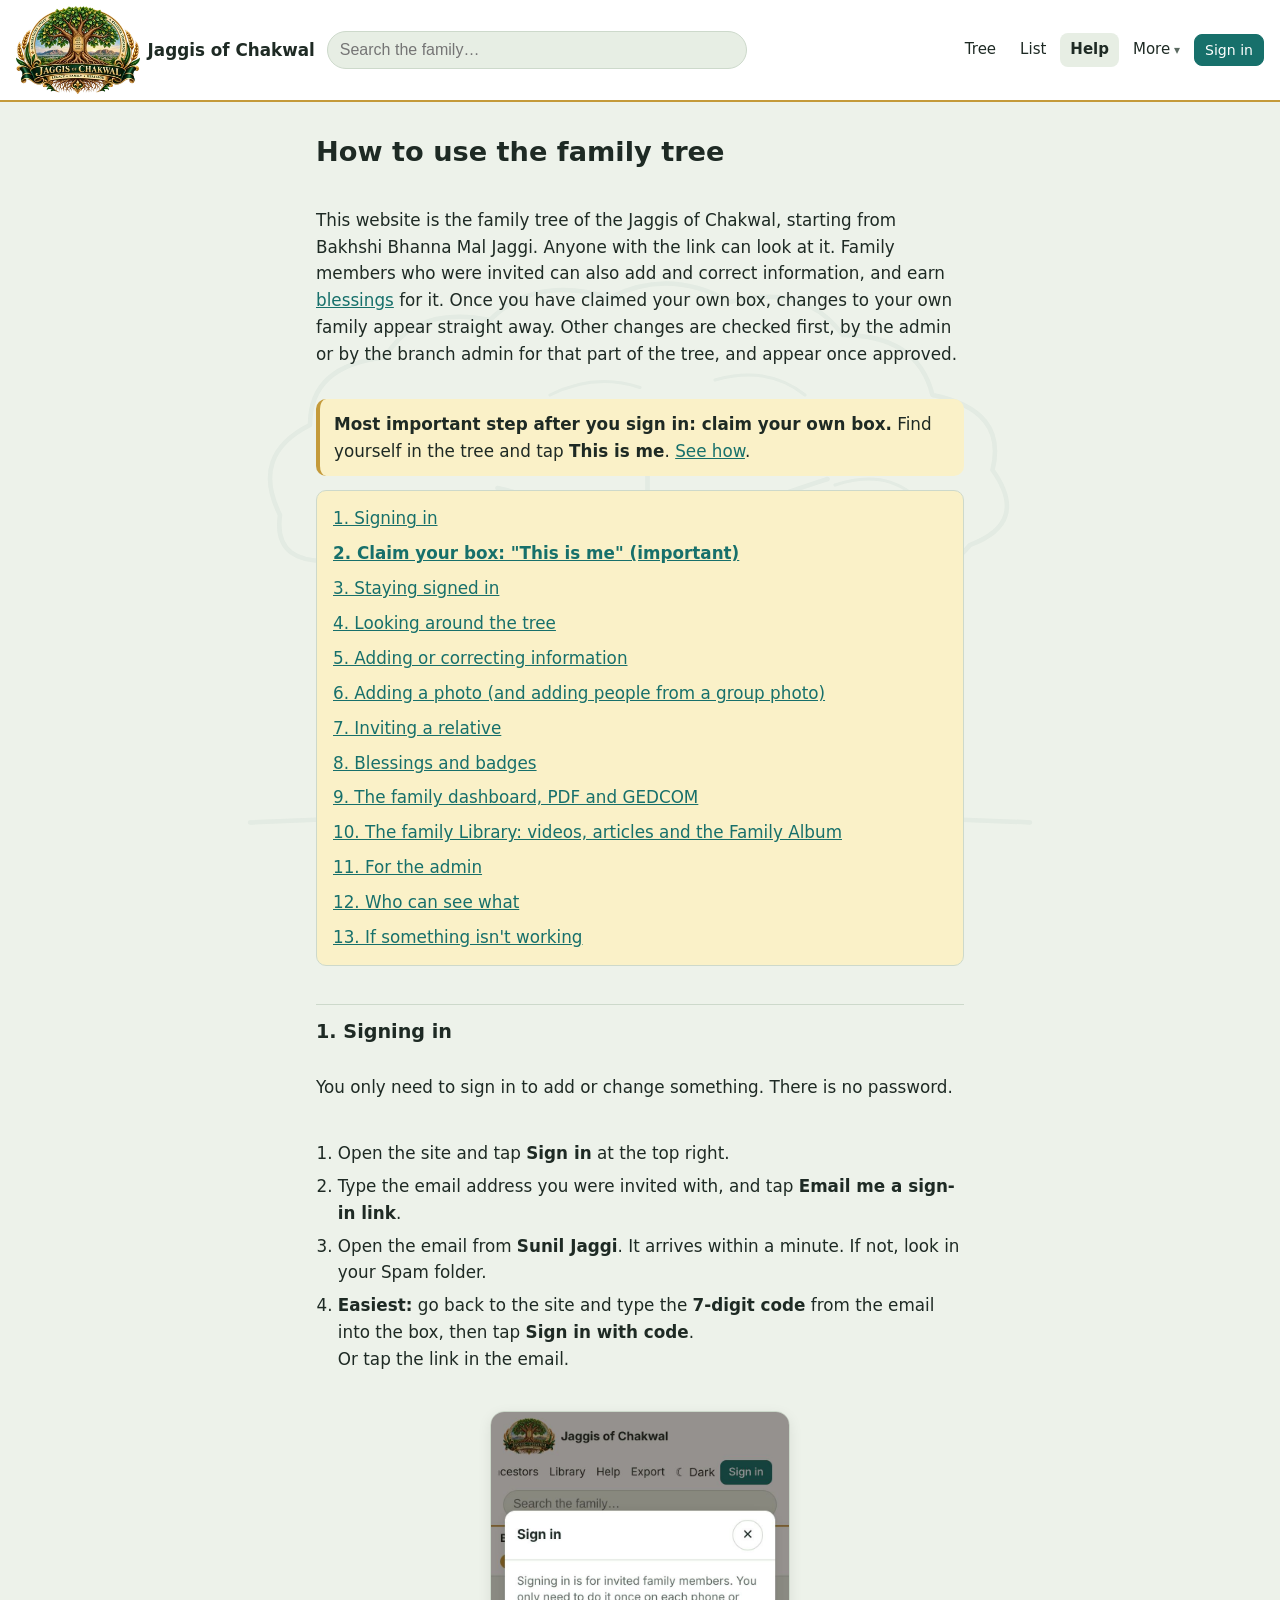
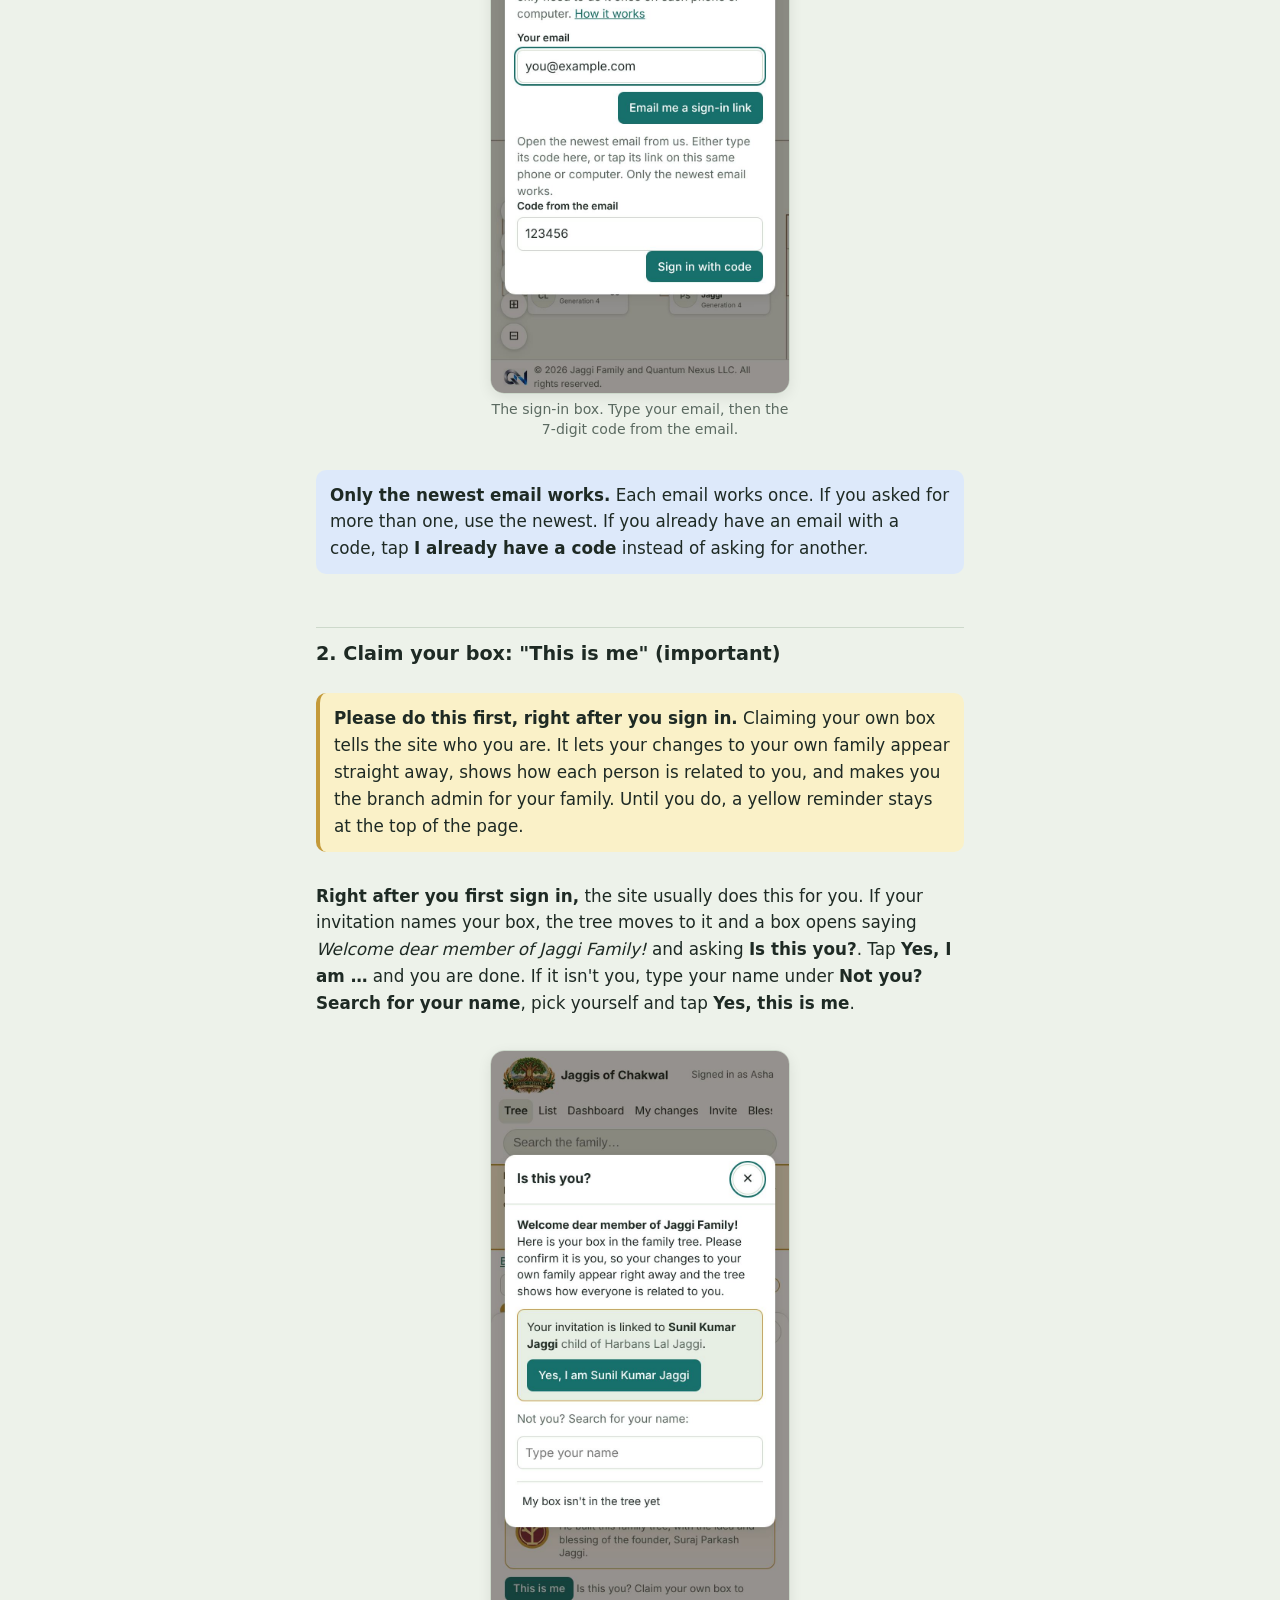
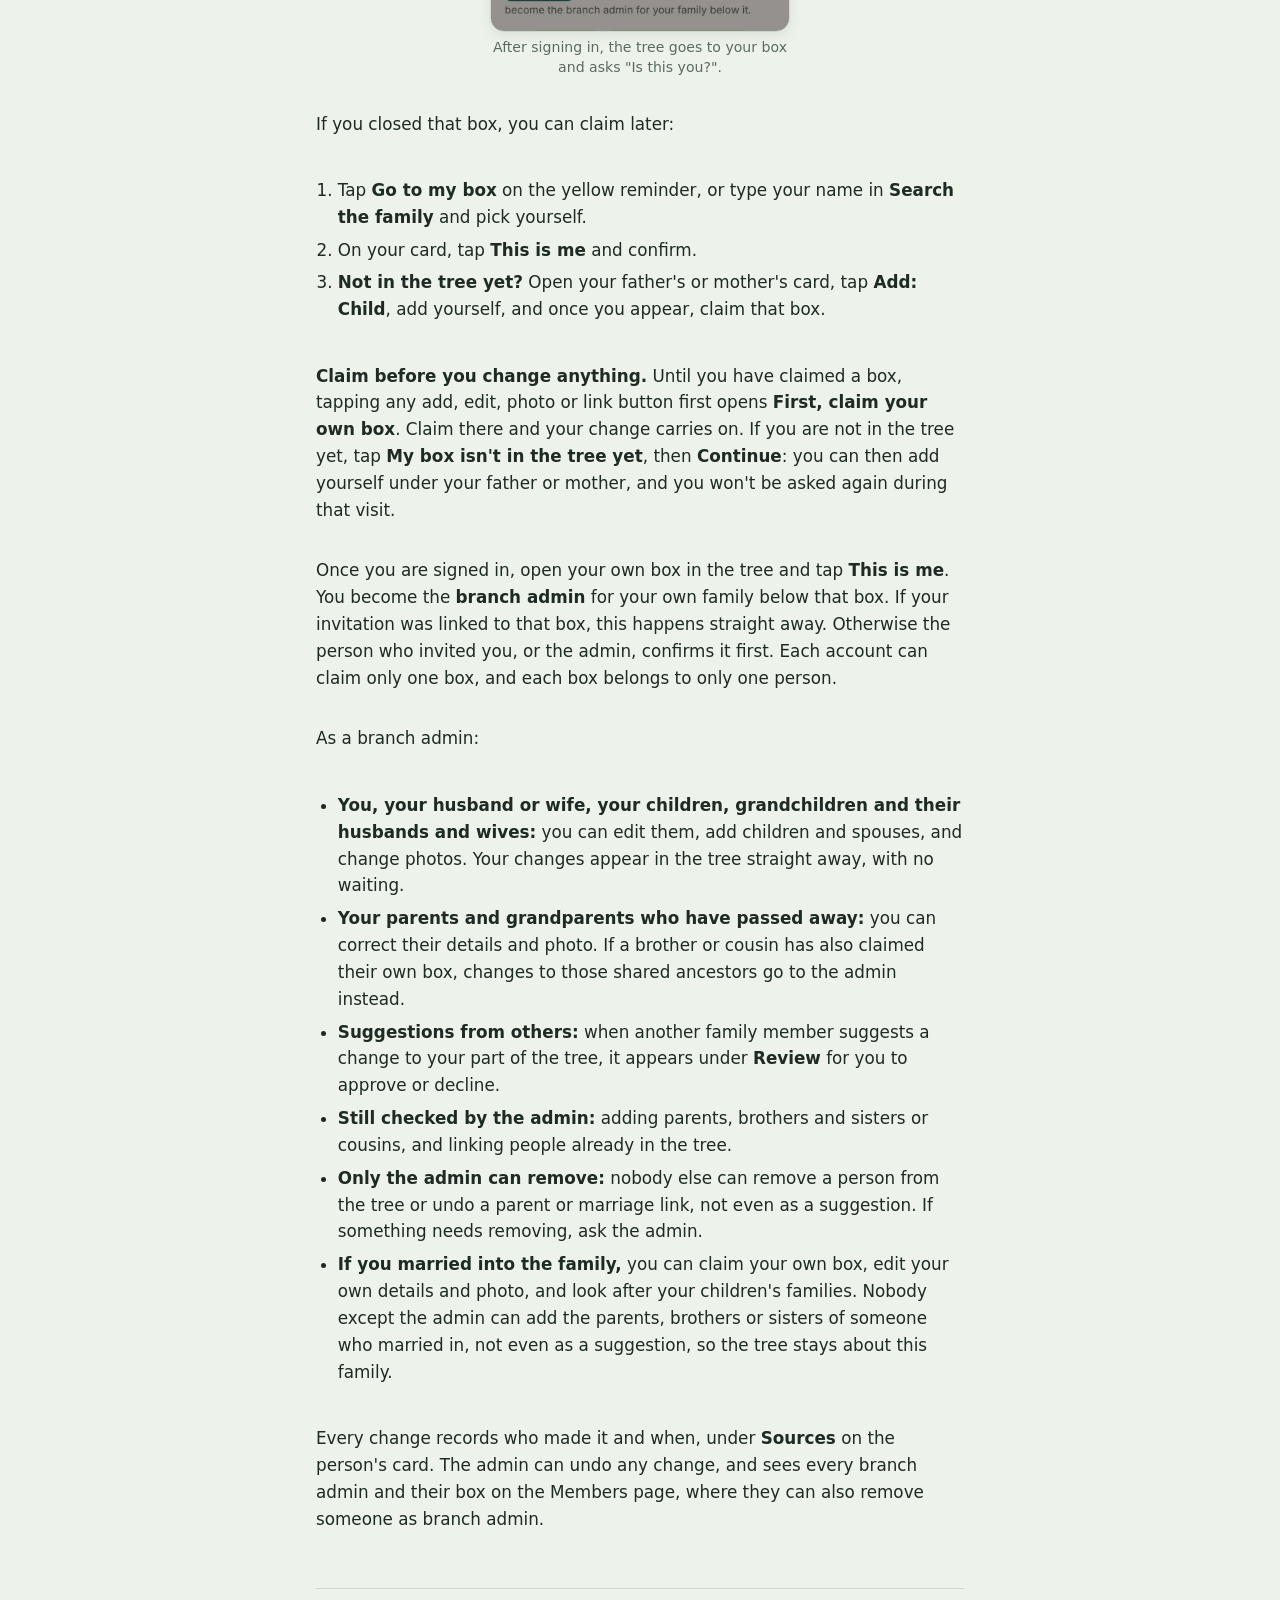
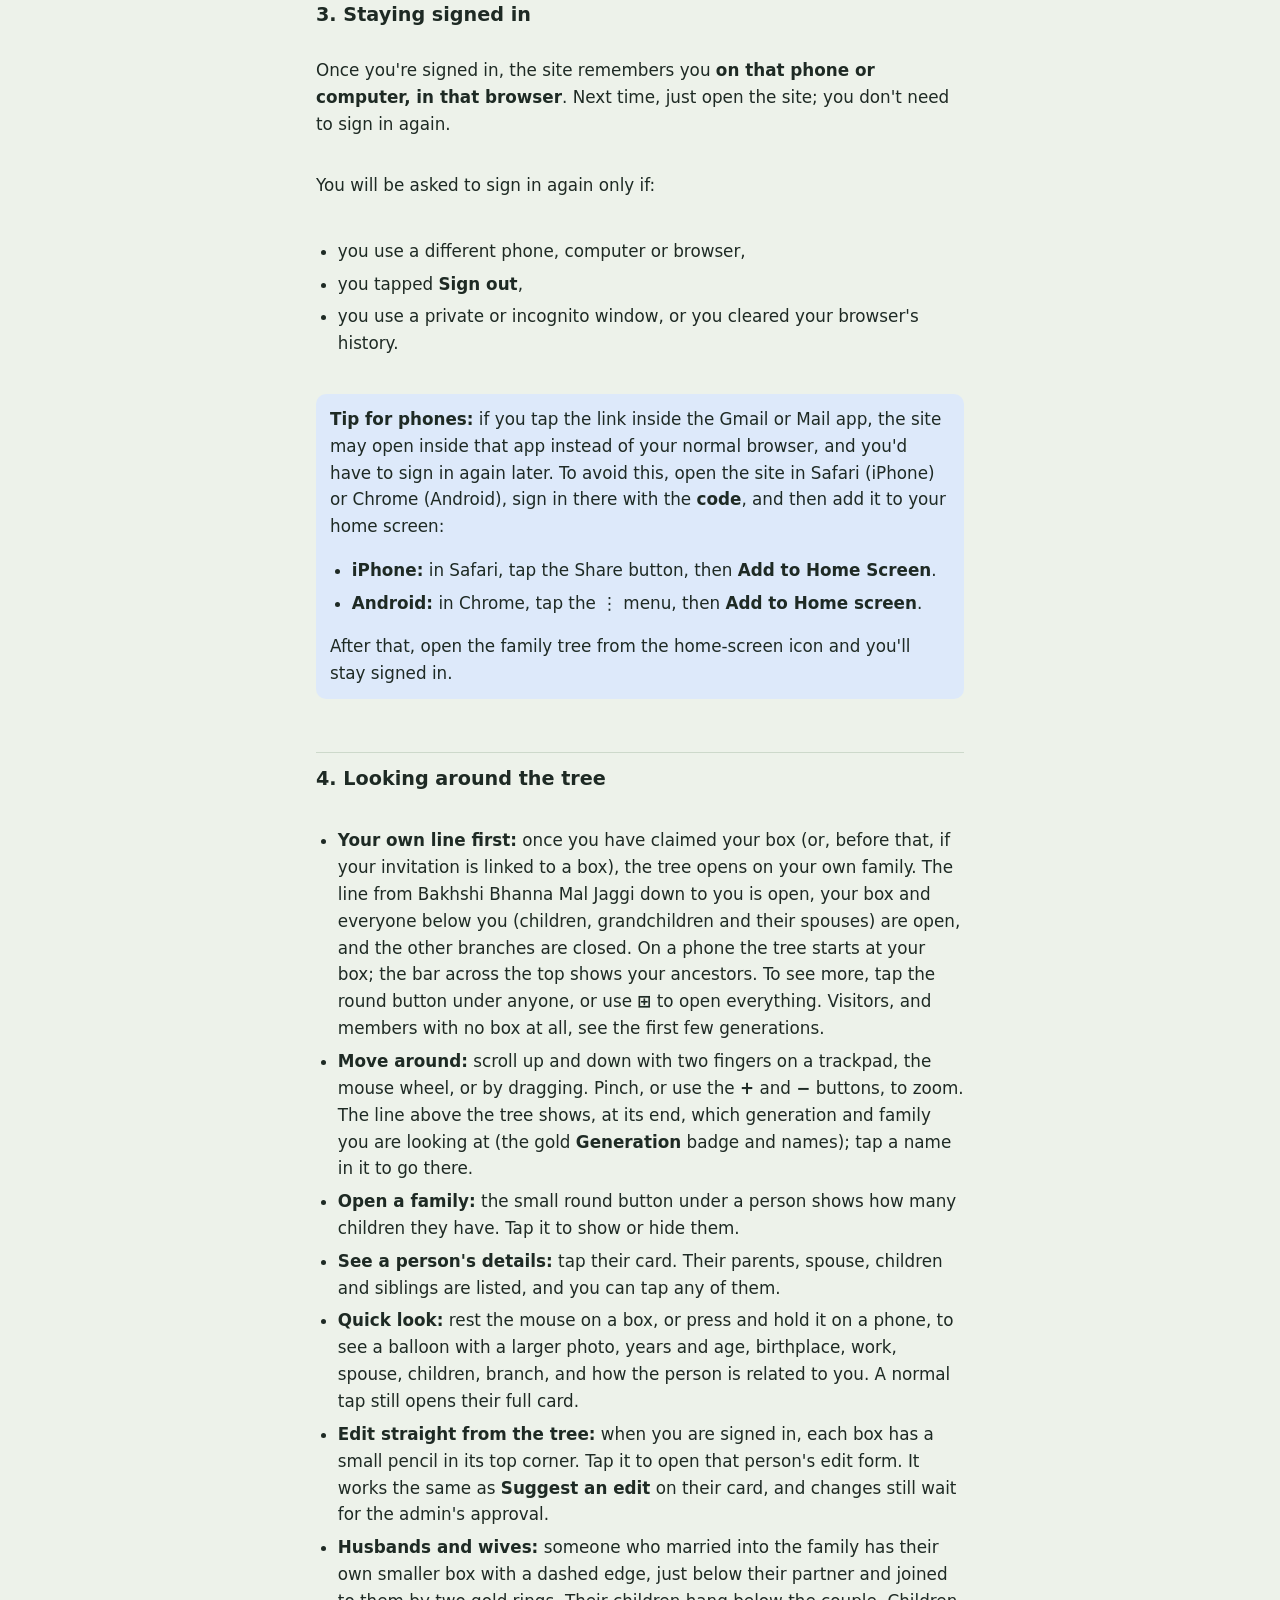
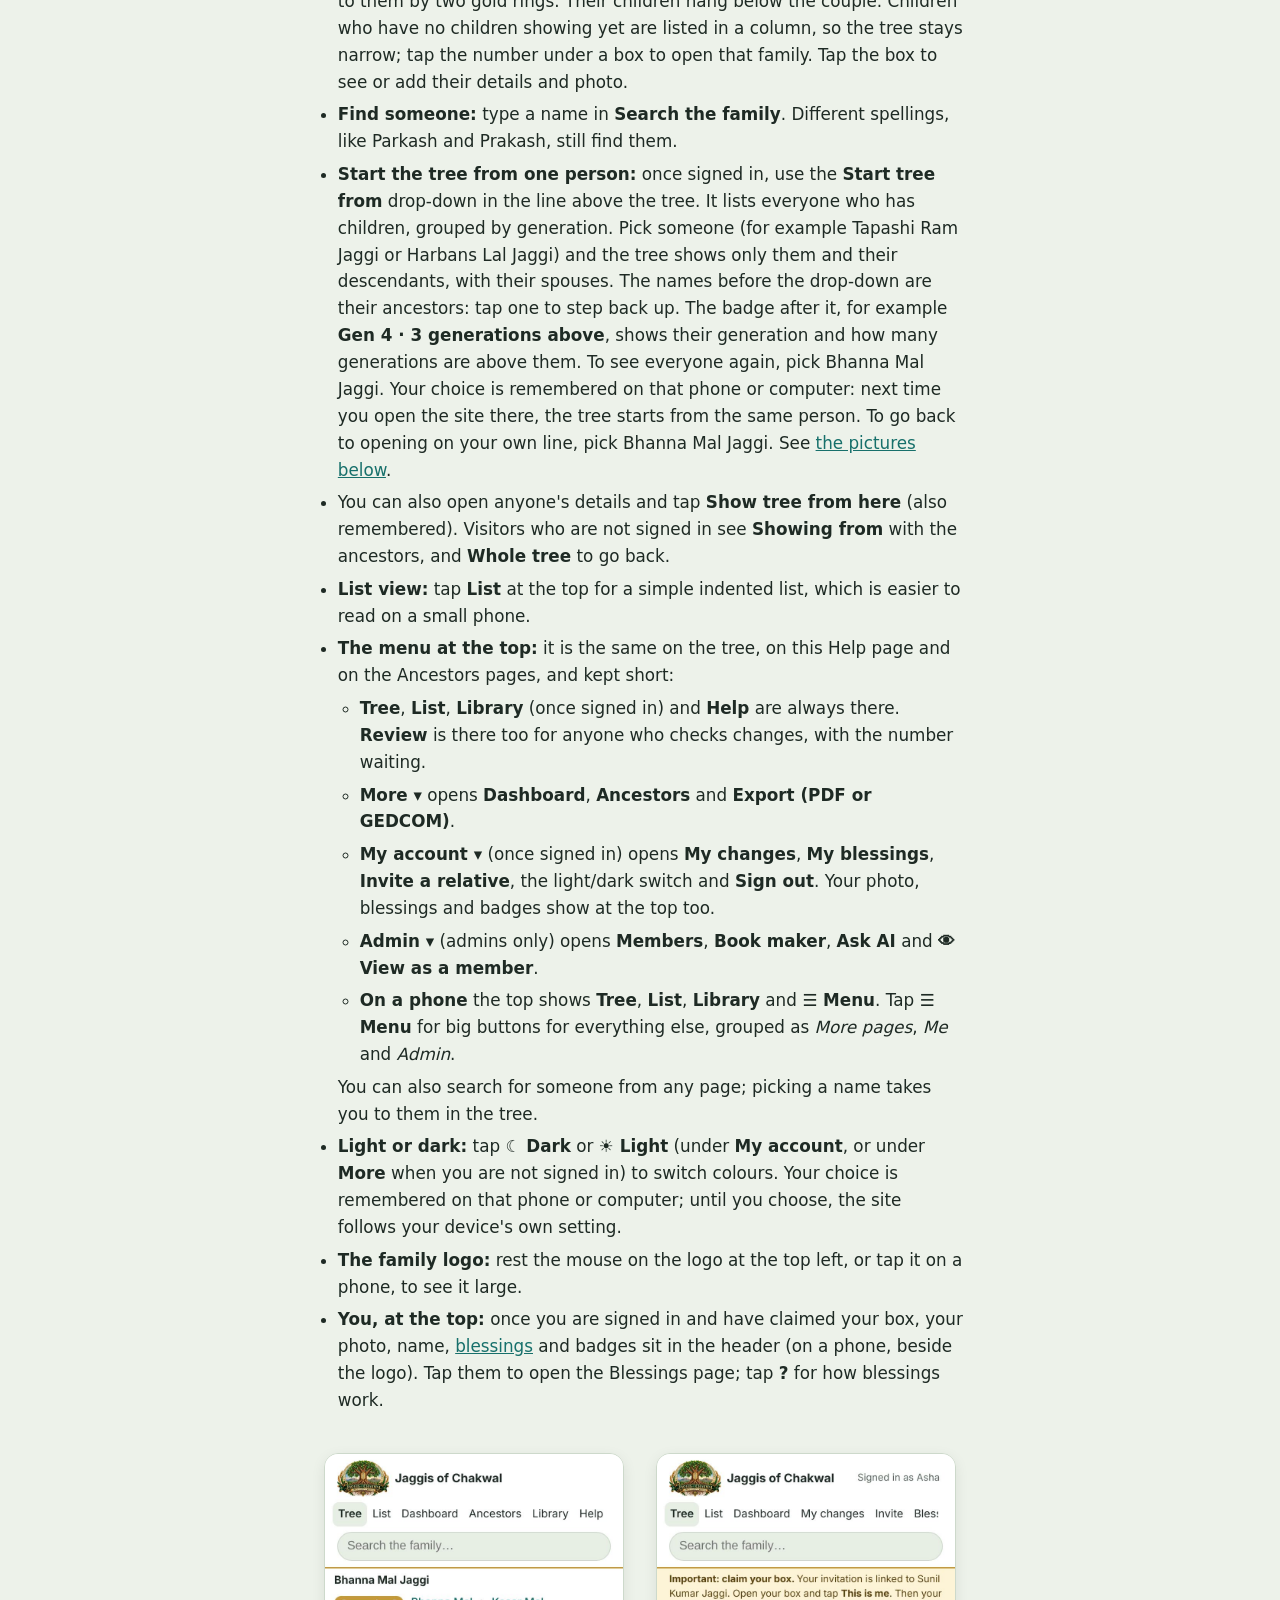
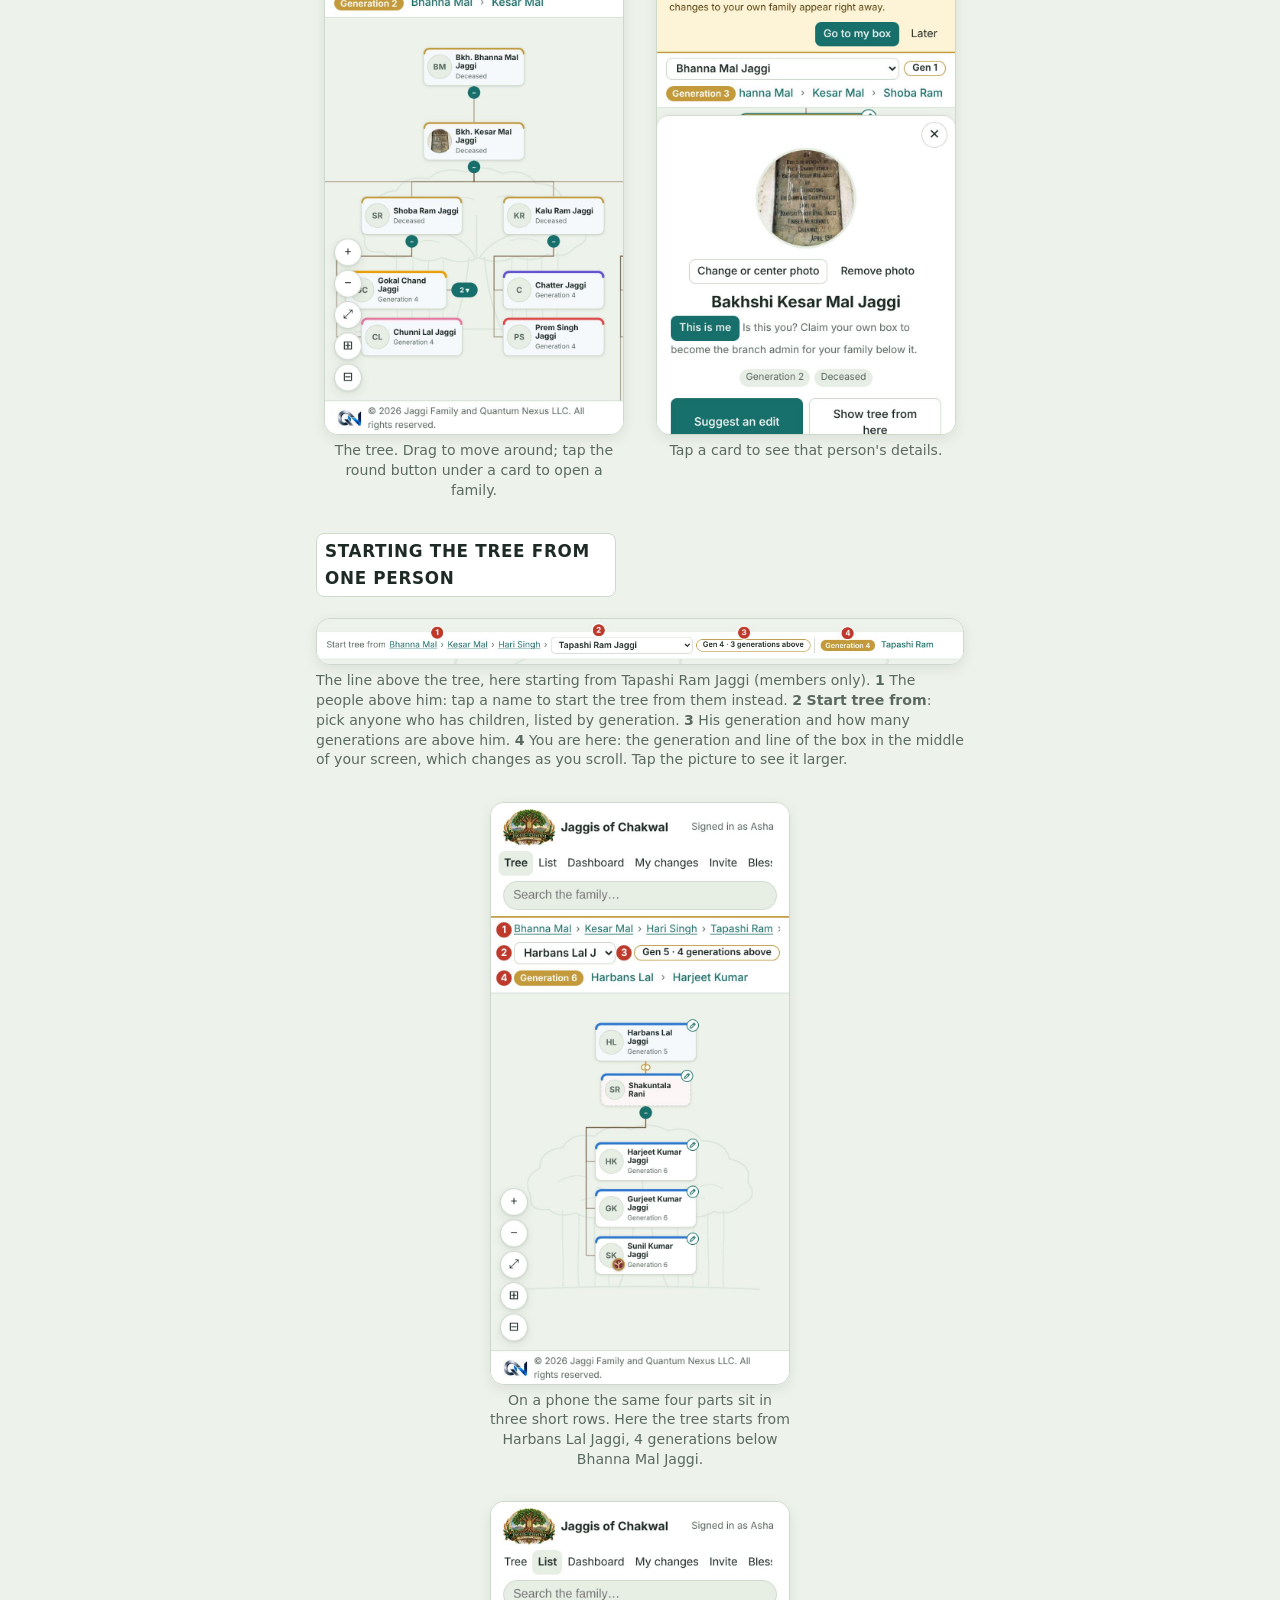
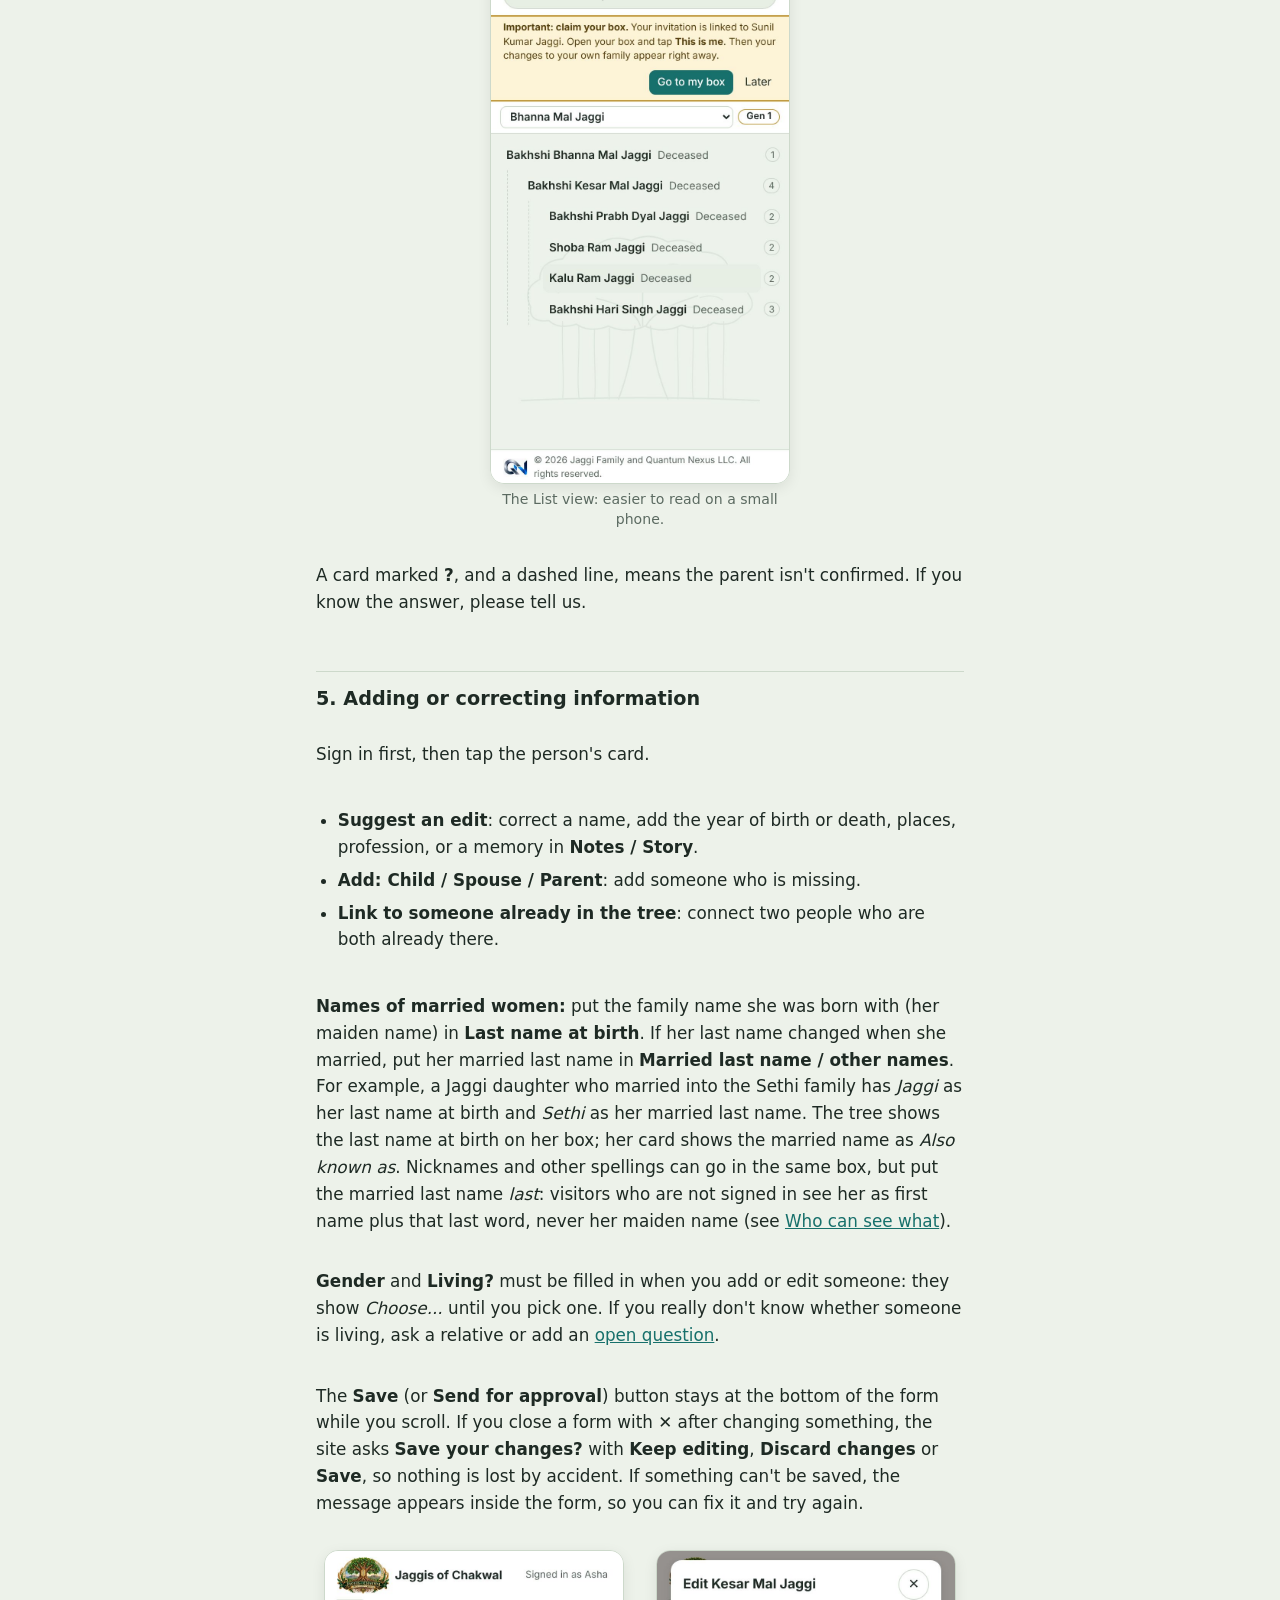
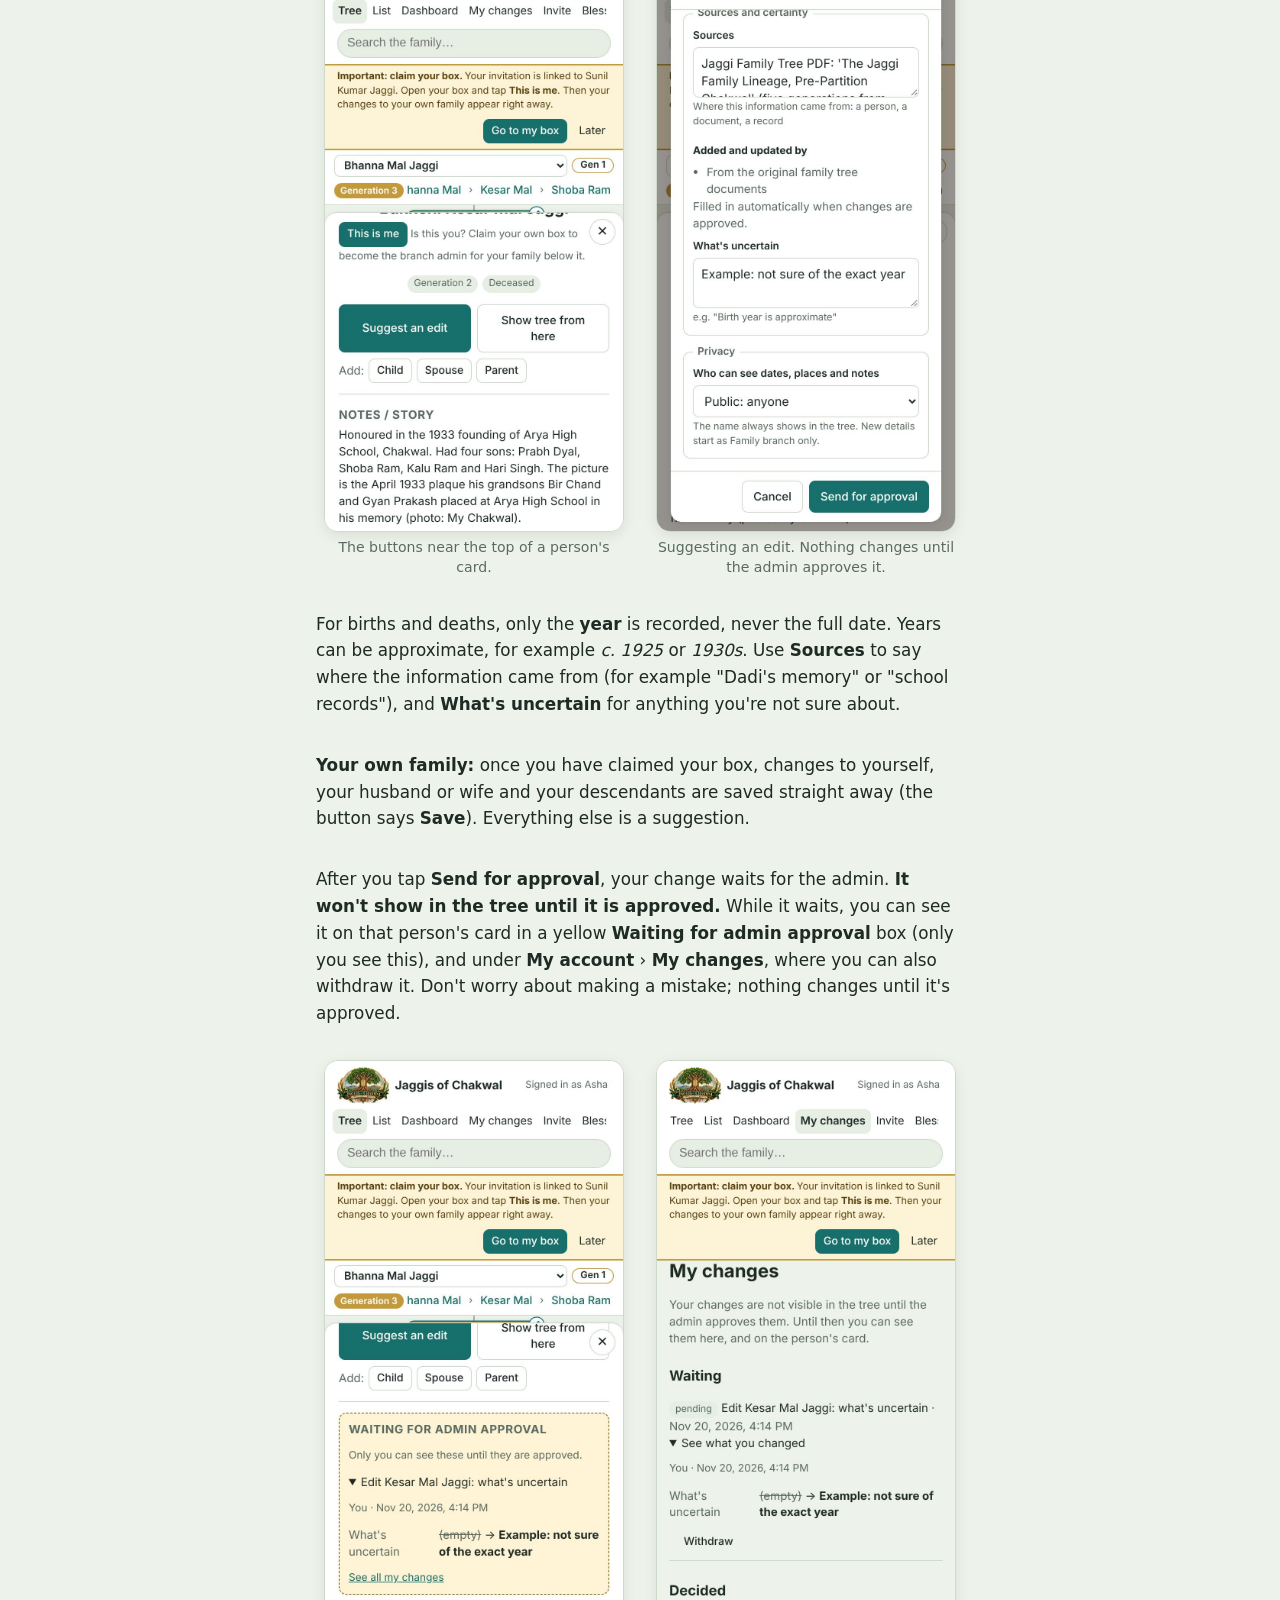
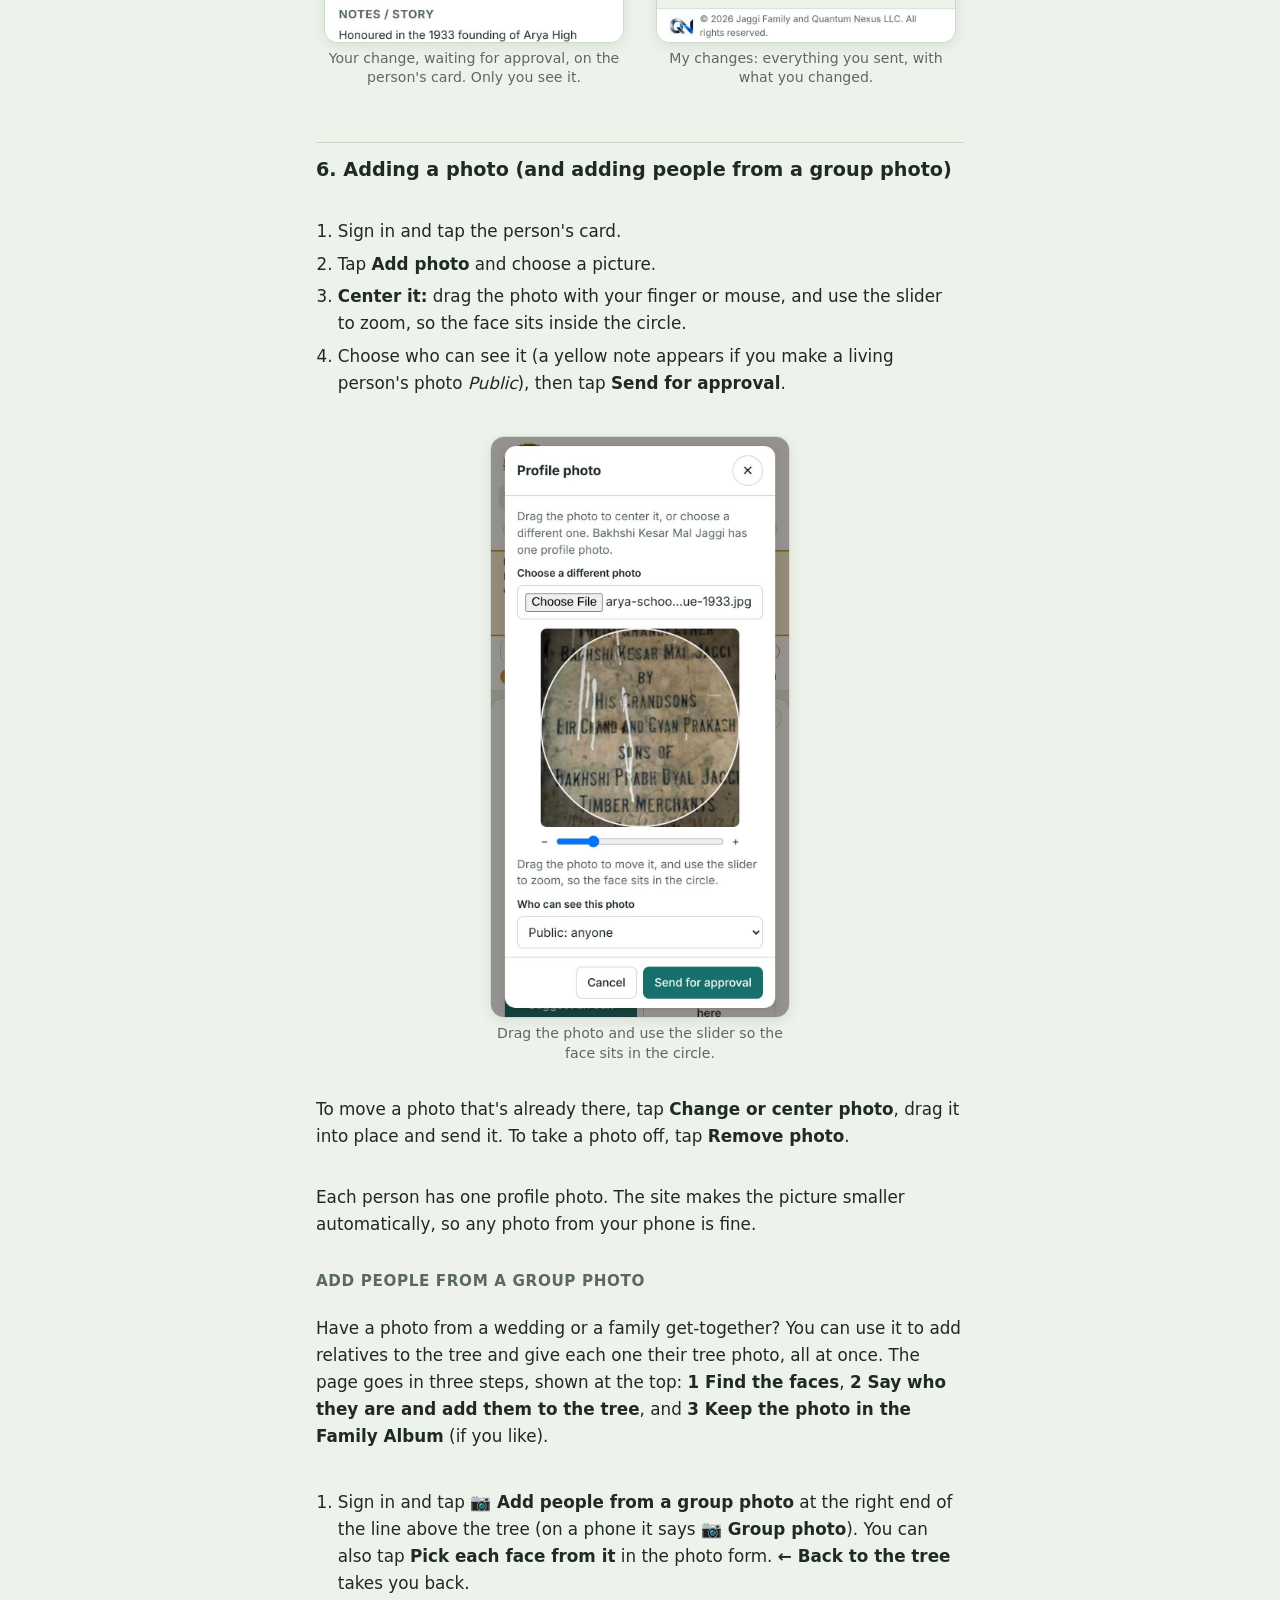
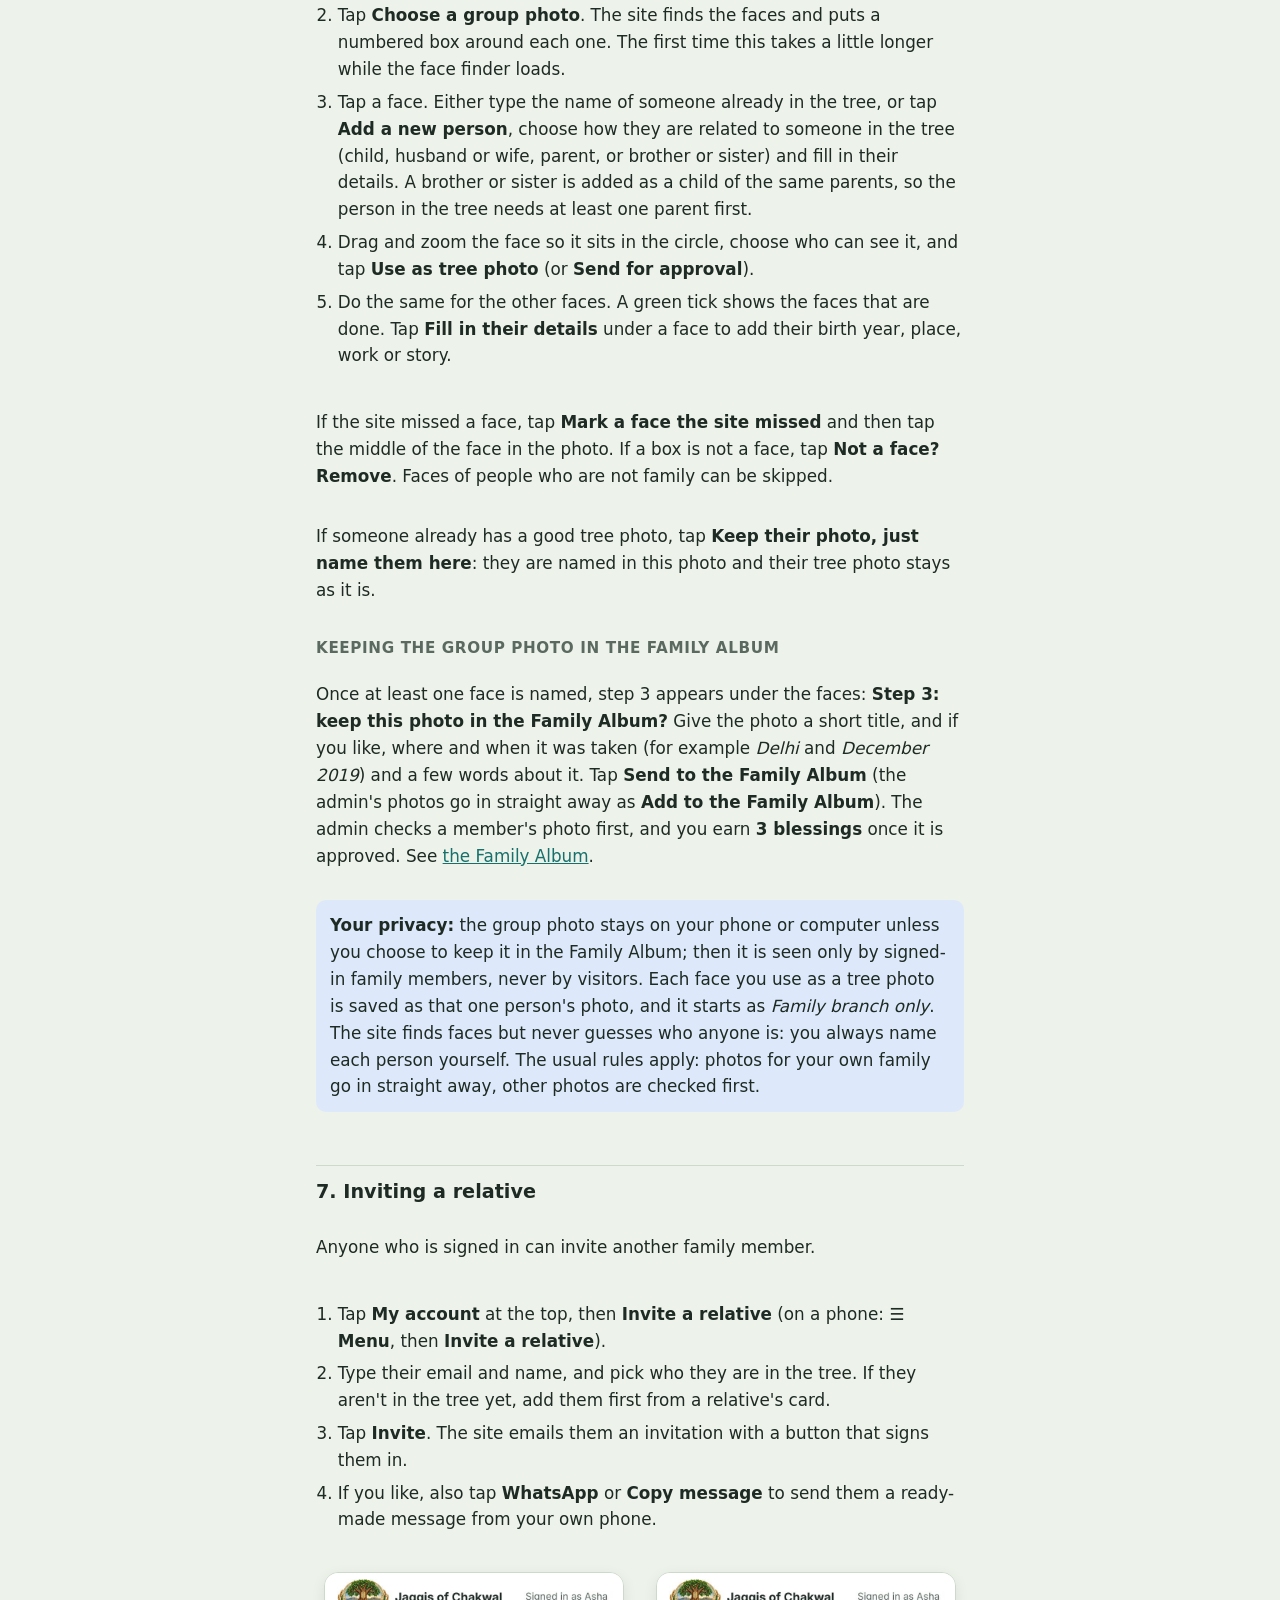
<file: site/help.html>
<!doctype html>
<html lang="en">
<head>
  <meta charset="utf-8">
  <meta name="viewport" content="width=device-width, initial-scale=1, viewport-fit=cover">
  <title>How to use the family tree | Jaggis of Chakwal</title>
  <meta property="og:site_name" content="Jaggis of Chakwal">
  <meta name="description" content="A short guide to the Jaggi family tree website.">
  <meta name="theme-color" content="#17706b">
  <link rel="icon" href="data:image/svg+xml,%3Csvg xmlns='http://www.w3.org/2000/svg' viewBox='0 0 64 64'%3E%3Ccircle cx='32' cy='22' r='18' fill='%232f6b3a'/%3E%3Crect x='28' y='34' width='8' height='24' rx='2' fill='%237a3b12'/%3E%3C/svg%3E">
  <script>try{var t=localStorage.getItem("theme");if(t==="light"||t==="dark")document.documentElement.dataset.theme=t}catch(e){}</script>
  <link rel="stylesheet" href="css/app.css">
  <style>
    body { display: block; height: auto; overflow: auto; }
    .help { max-width: 680px; margin: 0 auto; padding: 20px 16px 64px; font-size: 1.05rem; line-height: 1.6; }
    .help h1 { font-size: 1.7rem; margin-top: 8px; }
    .help h2 { font-size: 1.2rem; margin-top: 2em; padding-top: 0.6em; border-top: 1px solid var(--line); }
    .help ol, .help ul { padding-left: 1.3em; }
    .help li { margin: 0.35em 0; }
    .help .tip.important { background: var(--p-butter); border-left: 4px solid var(--gold, #c49a3a); }
    .help .tip { background: var(--p-sky); border-radius: var(--radius); padding: 12px 14px; margin: 14px 0; }
    .help .toc { background: var(--p-butter); border: 1px solid var(--line); border-radius: var(--radius); padding: 10px 16px; }
    .help .toc a { display: block; padding: 4px 0; }
    .help .back { display: inline-block; margin-top: 2em; }
    kbd, .ui { font-weight: 600; }
    .help::before { position: fixed; background-position: center 85%; opacity: calc(var(--watermark-opacity) * 0.6); }
    .help > * { position: relative; }
    .help .shot { margin: 16px auto; max-width: 300px; text-align: center; }
    .help .shot img { width: 100%; height: auto; border: 1px solid var(--line); border-radius: 14px; box-shadow: 0 4px 14px rgba(0,0,0,0.08); display: block; }
    .help .shot figcaption { font-size: 0.88rem; color: var(--muted); margin-top: 6px; line-height: 1.4; }
    .help .shots { display: grid; grid-template-columns: repeat(auto-fit, minmax(220px, 1fr)); gap: 0 16px; }
    .help .shots .shot { margin: 16px auto; }
    .help .shot.wide { max-width: 100%; }
    .help .shot.wide figcaption { text-align: left; }
    .help-table { width: 100%; border-collapse: collapse; margin: 12px 0; font-size: 0.97rem; }
    .help-table th, .help-table td { text-align: left; padding: 6px 8px; border-bottom: 1px solid var(--line); vertical-align: top; }
    .help-table td:last-child, .help-table th:last-child { text-align: right; white-space: nowrap; }
  </style>
</head>
<body data-page="help">
  <header class="topbar">
    <div class="brand">
      <span class="brand-logo" tabindex="0" role="button" aria-label="Show the family logo larger"><img src="img/brand/jaggis-logo3-168.webp" srcset="img/brand/jaggis-logo3-320.webp 2x" width="124" height="88" alt=""><span class="logo-pop" role="img" aria-label="Jaggis of Chakwal logo: Generations today, a brighter tomorrow. Our roots, our strength, our family. Legacy, family, heritage."><img src="img/brand/jaggis-logo3-800.webp" loading="lazy" width="558" height="400" alt=""></span></span>
      <a href="./" class="site-title">Jaggis of Chakwal</a>
    </div>
    <div class="search-wrap" role="combobox" aria-haspopup="listbox" aria-owns="search-results">
      <input id="search" type="search" placeholder="Search the family…" autocomplete="off" aria-label="Search for a person" aria-controls="search-results">
      <ul id="search-results" role="listbox" hidden></ul>
    </div>
    <div class="top-right">
      <!-- The visitors' menu; js/page-header.js swaps in the same menu as the tree for whoever is signed in. -->
      <nav id="nav" aria-label="Main">
        <a href="./#/tree">Tree</a>
        <a href="./#/outline">List</a>

        <a href="people/" title="Family members who have passed away, one page each">Ancestors</a>
        <a href="help.html" class="active" aria-current="page">Help</a>

      </nav>
      <div id="who" class="who"></div>
    </div>
  </header>

  <main class="help">
    <h1>How to use the family tree</h1>
    <p>This website is the family tree of the Jaggis of Chakwal, starting from Bakhshi Bhanna Mal Jaggi. Anyone with the link can look at it. Family members who were invited can also add and correct information, and earn <a href="#blessings">blessings</a> for it. Once you have claimed your own box, changes to your own family appear straight away. Other changes are checked first, by the admin or by the branch admin for that part of the tree, and appear once approved.</p>
    <div class="tip important"><strong>Most important step after you sign in: claim your own box.</strong> Find yourself in the tree and tap <span class="ui">This is me</span>. <a href="#this-is-me">See how</a>.</div>

    <div class="toc">
      <a href="#sign-in">1. Signing in</a>
      <a href="#this-is-me"><strong>2. Claim your box: "This is me" (important)</strong></a>
      <a href="#stay">3. Staying signed in</a>
      <a href="#look">4. Looking around the tree</a>
      <a href="#edit">5. Adding or correcting information</a>
      <a href="#photo">6. Adding a photo (and adding people from a group photo)</a>
      <a href="#invite">7. Inviting a relative</a>
      <a href="#blessings">8. Blessings and badges</a>
      <a href="#dashboard">9. The family dashboard, PDF and GEDCOM</a>
      <a href="#library">10. The family Library: videos, articles and the Family Album</a>
      <a href="#admin">11. For the admin</a>
      <a href="#privacy">12. Who can see what</a>
      <a href="#trouble">13. If something isn't working</a>
    </div>

    <h2 id="sign-in">1. Signing in</h2>
    <p>You only need to sign in to add or change something. There is no password.</p>
    <ol>
      <li>Open the site and tap <span class="ui">Sign in</span> at the top right.</li>
      <li>Type the email address you were invited with, and tap <span class="ui">Email me a sign-in link</span>.</li>
      <li>Open the email from <span class="ui">Sunil Jaggi</span>. It arrives within a minute. If not, look in your Spam folder.</li>
      <li><strong>Easiest:</strong> go back to the site and type the <strong>7-digit code</strong> from the email into the box, then tap <span class="ui">Sign in with code</span>.<br>Or tap the link in the email.</li>
    </ol>
    <figure class="shot"><img src="img/help/sign-in.jpg" width="390" height="760" loading="lazy" alt="The sign-in box. Type your email, then the 7-digit code from the email."><figcaption>The sign-in box. Type your email, then the 7-digit code from the email.</figcaption></figure>
    <div class="tip"><strong>Only the newest email works.</strong> Each email works once. If you asked for more than one, use the newest. If you already have an email with a code, tap <span class="ui">I already have a code</span> instead of asking for another.</div>

    <h2 id="this-is-me">2. Claim your box: "This is me" (important)</h2>
    <div class="tip important"><strong>Please do this first, right after you sign in.</strong> Claiming your own box tells the site who you are. It lets your changes to your own family appear straight away, shows how each person is related to you, and makes you the branch admin for your family. Until you do, a yellow reminder stays at the top of the page.</div>
    <p><strong>Right after you first sign in,</strong> the site usually does this for you. If your invitation names your box, the tree moves to it and a box opens saying <em>Welcome dear member of Jaggi Family!</em> and asking <span class="ui">Is this you?</span>. Tap <span class="ui">Yes, I am …</span> and you are done. If it isn't you, type your name under <span class="ui">Not you? Search for your name</span>, pick yourself and tap <span class="ui">Yes, this is me</span>.</p>
    <figure class="shot"><img src="img/help/claim-welcome.jpg" width="390" height="760" loading="lazy" alt="After signing in: the tree goes to your box and asks Is this you?"><figcaption>After signing in, the tree goes to your box and asks "Is this you?".</figcaption></figure>
    <p>If you closed that box, you can claim later:</p>
    <ol>
      <li>Tap <span class="ui">Go to my box</span> on the yellow reminder, or type your name in <span class="ui">Search the family</span> and pick yourself.</li>
      <li>On your card, tap <span class="ui">This is me</span> and confirm.</li>
      <li><strong>Not in the tree yet?</strong> Open your father's or mother's card, tap <span class="ui">Add: Child</span>, add yourself, and once you appear, claim that box.</li>
    </ol>
    <p><strong>Claim before you change anything.</strong> Until you have claimed a box, tapping any add, edit, photo or link button first opens <span class="ui">First, claim your own box</span>. Claim there and your change carries on. If you are not in the tree yet, tap <span class="ui">My box isn't in the tree yet</span>, then <span class="ui">Continue</span>: you can then add yourself under your father or mother, and you won't be asked again during that visit.</p>
    <p>Once you are signed in, open your own box in the tree and tap <span class="ui">This is me</span>. You become the <strong>branch admin</strong> for your own family below that box. If your invitation was linked to that box, this happens straight away. Otherwise the person who invited you, or the admin, confirms it first. Each account can claim only one box, and each box belongs to only one person.</p>
    <p>As a branch admin:</p>
    <ul>
      <li><strong>You, your husband or wife, your children, grandchildren and their husbands and wives:</strong> you can edit them, add children and spouses, and change photos. Your changes appear in the tree straight away, with no waiting.</li>
      <li><strong>Your parents and grandparents who have passed away:</strong> you can correct their details and photo. If a brother or cousin has also claimed their own box, changes to those shared ancestors go to the admin instead.</li>
      <li><strong>Suggestions from others:</strong> when another family member suggests a change to your part of the tree, it appears under <span class="ui">Review</span> for you to approve or decline.</li>
      <li><strong>Still checked by the admin:</strong> adding parents, brothers and sisters or cousins, and linking people already in the tree.</li>
      <li><strong>Only the admin can remove:</strong> nobody else can remove a person from the tree or undo a parent or marriage link, not even as a suggestion. If something needs removing, ask the admin.</li>
      <li><strong>If you married into the family,</strong> you can claim your own box, edit your own details and photo, and look after your children's families. Nobody except the admin can add the parents, brothers or sisters of someone who married in, not even as a suggestion, so the tree stays about this family.</li>
    </ul>
    <p>Every change records who made it and when, under <span class="ui">Sources</span> on the person's card. The admin can undo any change, and sees every branch admin and their box on the Members page, where they can also remove someone as branch admin.</p>

    <h2 id="stay">3. Staying signed in</h2>
    <p>Once you're signed in, the site remembers you <strong>on that phone or computer, in that browser</strong>. Next time, just open the site; you don't need to sign in again.</p>
    <p>You will be asked to sign in again only if:</p>
    <ul>
      <li>you use a different phone, computer or browser,</li>
      <li>you tapped <span class="ui">Sign out</span>,</li>
      <li>you use a private or incognito window, or you cleared your browser's history.</li>
    </ul>
    <div class="tip">
      <strong>Tip for phones:</strong> if you tap the link inside the Gmail or Mail app, the site may open inside that app instead of your normal browser, and you'd have to sign in again later. To avoid this, open the site in Safari (iPhone) or Chrome (Android), sign in there with the <strong>code</strong>, and then add it to your home screen:
      <ul>
        <li><strong>iPhone:</strong> in Safari, tap the Share button, then <span class="ui">Add to Home Screen</span>.</li>
        <li><strong>Android:</strong> in Chrome, tap the ⋮ menu, then <span class="ui">Add to Home screen</span>.</li>
      </ul>
      After that, open the family tree from the home-screen icon and you'll stay signed in.
    </div>

    <h2 id="look">4. Looking around the tree</h2>
    <ul>
      <li><strong>Your own line first:</strong> once you have claimed your box (or, before that, if your invitation is linked to a box), the tree opens on your own family. The line from Bakhshi Bhanna Mal Jaggi down to you is open, your box and everyone below you (children, grandchildren and their spouses) are open, and the other branches are closed. On a phone the tree starts at your box; the bar across the top shows your ancestors. To see more, tap the round button under anyone, or use <span class="ui">⊞</span> to open everything. Visitors, and members with no box at all, see the first few generations.</li>
      <li><strong>Move around:</strong> scroll up and down with two fingers on a trackpad, the mouse wheel, or by dragging. Pinch, or use the <span class="ui">+</span> and <span class="ui">−</span> buttons, to zoom. The line above the tree shows, at its end, which generation and family you are looking at (the gold <span class="ui">Generation</span> badge and names); tap a name in it to go there.</li>
      <li><strong>Open a family:</strong> the small round button under a person shows how many children they have. Tap it to show or hide them.</li>
      <li><strong>See a person's details:</strong> tap their card. Their parents, spouse, children and siblings are listed, and you can tap any of them.</li>
      <li><strong>Quick look:</strong> rest the mouse on a box, or press and hold it on a phone, to see a balloon with a larger photo, years and age, birthplace, work, spouse, children, branch, and how the person is related to you. A normal tap still opens their full card.</li>
      <li><strong>Edit straight from the tree:</strong> when you are signed in, each box has a small pencil in its top corner. Tap it to open that person's edit form. It works the same as <span class="ui">Suggest an edit</span> on their card, and changes still wait for the admin's approval.</li>
      <li><strong>Husbands and wives:</strong> someone who married into the family has their own smaller box with a dashed edge, just below their partner and joined to them by two gold rings. Their children hang below the couple. Children who have no children showing yet are listed in a column, so the tree stays narrow; tap the number under a box to open that family. Tap the box to see or add their details and photo.</li>
      <li><strong>Find someone:</strong> type a name in <span class="ui">Search the family</span>. Different spellings, like Parkash and Prakash, still find them.</li>
      <li><strong>Start the tree from one person:</strong> once signed in, use the <span class="ui">Start tree from</span> drop-down in the line above the tree. It lists everyone who has children, grouped by generation. Pick someone (for example Tapashi Ram Jaggi or Harbans Lal Jaggi) and the tree shows only them and their descendants, with their spouses. The names before the drop-down are their ancestors: tap one to step back up. The badge after it, for example <span class="ui">Gen 4 · 3 generations above</span>, shows their generation and how many generations are above them. To see everyone again, pick Bhanna Mal Jaggi. Your choice is remembered on that phone or computer: next time you open the site there, the tree starts from the same person. To go back to opening on your own line, pick Bhanna Mal Jaggi. See <a href="#start-from">the pictures below</a>.</li>
      <li>You can also open anyone's details and tap <span class="ui">Show tree from here</span> (also remembered). Visitors who are not signed in see <span class="ui">Showing from</span> with the ancestors, and <span class="ui">Whole tree</span> to go back.</li>
      <li><strong>List view:</strong> tap <span class="ui">List</span> at the top for a simple indented list, which is easier to read on a small phone.</li>
      <li><strong>The menu at the top:</strong> it is the same on the tree, on this Help page and on the Ancestors pages, and kept short:
        <ul>
          <li><span class="ui">Tree</span>, <span class="ui">List</span>, <span class="ui">Library</span> (once signed in) and <span class="ui">Help</span> are always there. <span class="ui">Review</span> is there too for anyone who checks changes, with the number waiting.</li>
          <li><span class="ui">More ▾</span> opens <span class="ui">Dashboard</span>, <span class="ui">Ancestors</span> and <span class="ui">Export (PDF or GEDCOM)</span>.</li>
          <li><span class="ui">My account ▾</span> (once signed in) opens <span class="ui">My changes</span>, <span class="ui">My blessings</span>, <span class="ui">Invite a relative</span>, the light/dark switch and <span class="ui">Sign out</span>. Your photo, blessings and badges show at the top too.</li>
          <li><span class="ui">Admin ▾</span> (admins only) opens <span class="ui">Members</span>, <span class="ui">Book maker</span>, <span class="ui">Ask AI</span> and <span class="ui">👁 View as a member</span>.</li>
          <li><strong>On a phone</strong> the top shows <span class="ui">Tree</span>, <span class="ui">List</span>, <span class="ui">Library</span> and <span class="ui">☰ Menu</span>. Tap <span class="ui">☰ Menu</span> for big buttons for everything else, grouped as <em>More pages</em>, <em>Me</em> and <em>Admin</em>.</li>
        </ul>
        You can also search for someone from any page; picking a name takes you to them in the tree.</li>
      <li><strong>Light or dark:</strong> tap <span class="ui">☾ Dark</span> or <span class="ui">☀ Light</span> (under <span class="ui">My account</span>, or under <span class="ui">More</span> when you are not signed in) to switch colours. Your choice is remembered on that phone or computer; until you choose, the site follows your device's own setting.</li>
      <li><strong>The family logo:</strong> rest the mouse on the logo at the top left, or tap it on a phone, to see it large.</li>
      <li><strong>You, at the top:</strong> once you are signed in and have claimed your box, your photo, name, <a href="#blessings">blessings</a> and badges sit in the header (on a phone, beside the logo). Tap them to open the Blessings page; tap <span class="ui">?</span> for how blessings work.</li>
    </ul>
    <div class="shots">
      <figure class="shot"><img src="img/help/tree.jpg" width="390" height="760" loading="lazy" alt="The tree. Drag to move around; tap the round button under a card to open a family."><figcaption>The tree. Drag to move around; tap the round button under a card to open a family.</figcaption></figure>
      <figure class="shot"><img src="img/help/person-card.jpg" width="390" height="760" loading="lazy" alt="Tap a card to see that person's details."><figcaption>Tap a card to see that person's details.</figcaption></figure>
    </div>
    <h3 id="start-from">Starting the tree from one person</h3>
    <figure class="shot wide"><a href="img/help/start-from.jpg" target="_blank" rel="noopener" title="Open the picture full size"><img src="img/help/start-from.jpg" width="1080" height="76" loading="lazy" alt="The line above the tree when it starts from Tapashi Ram Jaggi, with four numbered parts."></a><figcaption>The line above the tree, here starting from Tapashi Ram Jaggi (members only). <strong>1</strong> The people above him: tap a name to start the tree from them instead. <strong>2</strong> <span class="ui">Start tree from</span>: pick anyone who has children, listed by generation. <strong>3</strong> His generation and how many generations are above him. <strong>4</strong> You are here: the generation and line of the box in the middle of your screen, which changes as you scroll. Tap the picture to see it larger.</figcaption></figure>
    <figure class="shot"><img src="img/help/start-from-phone.jpg" width="390" height="760" loading="lazy" alt="On a phone the same four parts sit in three short rows above the tree."><figcaption>On a phone the same four parts sit in three short rows. Here the tree starts from Harbans Lal Jaggi, 4 generations below Bhanna Mal Jaggi.</figcaption></figure>
    <figure class="shot"><img src="img/help/list.jpg" width="390" height="760" loading="lazy" alt="The List view: easier to read on a small phone."><figcaption>The List view: easier to read on a small phone.</figcaption></figure>
    <p>A card marked <strong>?</strong>, and a dashed line, means the parent isn't confirmed. If you know the answer, please tell us.</p>

    <h2 id="edit">5. Adding or correcting information</h2>
    <p>Sign in first, then tap the person's card.</p>
    <ul>
      <li><span class="ui">Suggest an edit</span>: correct a name, add the year of birth or death, places, profession, or a memory in <span class="ui">Notes / Story</span>.</li>
      <li><span class="ui">Add: Child / Spouse / Parent</span>: add someone who is missing.</li>
      <li><span class="ui">Link to someone already in the tree</span>: connect two people who are both already there.</li>
    </ul>
    <p><strong>Names of married women:</strong> put the family name she was born with (her maiden name) in <span class="ui">Last name at birth</span>. If her last name changed when she married, put her married last name in <span class="ui">Married last name / other names</span>. For example, a Jaggi daughter who married into the Sethi family has <em>Jaggi</em> as her last name at birth and <em>Sethi</em> as her married last name. The tree shows the last name at birth on her box; her card shows the married name as <em>Also known as</em>. Nicknames and other spellings can go in the same box, but put the married last name <em>last</em>: visitors who are not signed in see her as first name plus that last word, never her maiden name (see <a href="#privacy">Who can see what</a>).</p>
    <p><strong>Gender</strong> and <strong>Living?</strong> must be filled in when you add or edit someone: they show <em>Choose...</em> until you pick one. If you really don't know whether someone is living, ask a relative or add an <a href="#dashboard">open question</a>.</p>
    <p>The <span class="ui">Save</span> (or <span class="ui">Send for approval</span>) button stays at the bottom of the form while you scroll. If you close a form with ✕ after changing something, the site asks <span class="ui">Save your changes?</span> with <span class="ui">Keep editing</span>, <span class="ui">Discard changes</span> or <span class="ui">Save</span>, so nothing is lost by accident. If something can't be saved, the message appears inside the form, so you can fix it and try again.</p>
    <div class="shots">
      <figure class="shot"><img src="img/help/card-actions.jpg" width="390" height="760" loading="lazy" alt="The buttons near the top of a person's card."><figcaption>The buttons near the top of a person's card.</figcaption></figure>
      <figure class="shot"><img src="img/help/suggest-edit.jpg" width="390" height="760" loading="lazy" alt="Suggesting an edit. Nothing changes until the admin approves it."><figcaption>Suggesting an edit. Nothing changes until the admin approves it.</figcaption></figure>
    </div>
    <p>For births and deaths, only the <strong>year</strong> is recorded, never the full date. Years can be approximate, for example <em>c. 1925</em> or <em>1930s</em>. Use <strong>Sources</strong> to say where the information came from (for example "Dadi's memory" or "school records"), and <strong>What's uncertain</strong> for anything you're not sure about.</p>
    <p><strong>Your own family:</strong> once you have claimed your box, changes to yourself, your husband or wife and your descendants are saved straight away (the button says <span class="ui">Save</span>). Everything else is a suggestion.</p>
    <p>After you tap <span class="ui">Send for approval</span>, your change waits for the admin. <strong>It won't show in the tree until it is approved.</strong> While it waits, you can see it on that person's card in a yellow <strong>Waiting for admin approval</strong> box (only you see this), and under <span class="ui">My account</span> › <span class="ui">My changes</span>, where you can also withdraw it. Don't worry about making a mistake; nothing changes until it's approved.</p>
    <div class="shots">
      <figure class="shot"><img src="img/help/pending-card.jpg" width="390" height="760" loading="lazy" alt="Your change, waiting for approval, on the person's card. Only you see it."><figcaption>Your change, waiting for approval, on the person's card. Only you see it.</figcaption></figure>
      <figure class="shot"><img src="img/help/my-changes.jpg" width="390" height="760" loading="lazy" alt="My changes: everything you sent, with what you changed."><figcaption>My changes: everything you sent, with what you changed.</figcaption></figure>
    </div>

    <h2 id="photo">6. Adding a photo (and adding people from a group photo)</h2>
    <ol>
      <li>Sign in and tap the person's card.</li>
      <li>Tap <span class="ui">Add photo</span> and choose a picture.</li>
      <li><strong>Center it:</strong> drag the photo with your finger or mouse, and use the slider to zoom, so the face sits inside the circle.</li>
      <li>Choose who can see it (a yellow note appears if you make a living person's photo <em>Public</em>), then tap <span class="ui">Send for approval</span>.</li>
    </ol>
    <figure class="shot"><img src="img/help/photo-center.jpg" width="390" height="760" loading="lazy" alt="Drag the photo and use the slider so the face sits in the circle."><figcaption>Drag the photo and use the slider so the face sits in the circle.</figcaption></figure>
    <p>To move a photo that's already there, tap <span class="ui">Change or center photo</span>, drag it into place and send it. To take a photo off, tap <span class="ui">Remove photo</span>.</p>
    <p>Each person has one profile photo. The site makes the picture smaller automatically, so any photo from your phone is fine.</p>

    <h3 id="faces">Add people from a group photo</h3>
    <p>Have a photo from a wedding or a family get-together? You can use it to add relatives to the tree and give each one their tree photo, all at once. The page goes in three steps, shown at the top: <strong>1 Find the faces</strong>, <strong>2 Say who they are and add them to the tree</strong>, and <strong>3 Keep the photo in the Family Album</strong> (if you like).</p>
    <ol>
      <li>Sign in and tap <span class="ui">📷 Add people from a group photo</span> at the right end of the line above the tree (on a phone it says <span class="ui">📷 Group photo</span>). You can also tap <span class="ui">Pick each face from it</span> in the photo form. <span class="ui">← Back to the tree</span> takes you back.</li>
      <li>Tap <span class="ui">Choose a group photo</span>. The site finds the faces and puts a numbered box around each one. The first time this takes a little longer while the face finder loads.</li>
      <li>Tap a face. Either type the name of someone already in the tree, or tap <span class="ui">Add a new person</span>, choose how they are related to someone in the tree (child, husband or wife, parent, or brother or sister) and fill in their details. A brother or sister is added as a child of the same parents, so the person in the tree needs at least one parent first.</li>
      <li>Drag and zoom the face so it sits in the circle, choose who can see it, and tap <span class="ui">Use as tree photo</span> (or <span class="ui">Send for approval</span>).</li>
      <li>Do the same for the other faces. A green tick shows the faces that are done. Tap <span class="ui">Fill in their details</span> under a face to add their birth year, place, work or story.</li>
    </ol>
    <p>If the site missed a face, tap <span class="ui">Mark a face the site missed</span> and then tap the middle of the face in the photo. If a box is not a face, tap <span class="ui">Not a face? Remove</span>. Faces of people who are not family can be skipped.</p>
    <p>If someone already has a good tree photo, tap <span class="ui">Keep their photo, just name them here</span>: they are named in this photo and their tree photo stays as it is.</p>
    <h3 id="album-keep">Keeping the group photo in the Family Album</h3>
    <p>Once at least one face is named, step 3 appears under the faces: <span class="ui">Step 3: keep this photo in the Family Album?</span> Give the photo a short title, and if you like, where and when it was taken (for example <em>Delhi</em> and <em>December 2019</em>) and a few words about it. Tap <span class="ui">Send to the Family Album</span> (the admin's photos go in straight away as <span class="ui">Add to the Family Album</span>). The admin checks a member's photo first, and you earn <strong>3 blessings</strong> once it is approved. See <a href="#album">the Family Album</a>.</p>
    <div class="tip"><strong>Your privacy:</strong> the group photo stays on your phone or computer unless you choose to keep it in the Family Album; then it is seen only by signed-in family members, never by visitors. Each face you use as a tree photo is saved as that one person's photo, and it starts as <em>Family branch only</em>. The site finds faces but never guesses who anyone is: you always name each person yourself. The usual rules apply: photos for your own family go in straight away, other photos are checked first.</div>

    <h2 id="invite">7. Inviting a relative</h2>
    <p>Anyone who is signed in can invite another family member.</p>
    <ol>
      <li>Tap <span class="ui">My account</span> at the top, then <span class="ui">Invite a relative</span> (on a phone: <span class="ui">☰ Menu</span>, then <span class="ui">Invite a relative</span>).</li>
      <li>Type their email and name, and pick who they are in the tree. If they aren't in the tree yet, add them first from a relative's card.</li>
      <li>Tap <span class="ui">Invite</span>. The site emails them an invitation with a button that signs them in.</li>
      <li>If you like, also tap <span class="ui">WhatsApp</span> or <span class="ui">Copy message</span> to send them a ready-made message from your own phone.</li>
    </ol>
    <div class="shots">
      <figure class="shot"><img src="img/help/invite-form.jpg" width="390" height="760" loading="lazy" alt="Inviting a relative: their email, name and who they are in the tree."><figcaption>Inviting a relative: their email, name and who they are in the tree.</figcaption></figure>
      <figure class="shot"><img src="img/help/invite-sent.jpg" width="390" height="760" loading="lazy" alt="After inviting: the email has gone out, and you can also send it by WhatsApp."><figcaption>After inviting: the email has gone out, and you can also send it by WhatsApp.</figcaption></figure>
    </div>
    <p>The people you invited are listed on the same page, with <span class="ui">Resend invitation email</span> in case it got lost.</p>

    <h2 id="blessings">8. Blessings and badges</h2>
    <p>Every time you add to the family tree, you earn <strong>blessings</strong> ✦. They show how much each of us has given to keeping our family story alive. Blessings count once a change is approved (changes to your own family count straight away). Tap your blessings at the top, or <span class="ui">My account</span> › <span class="ui">My blessings</span>, to see the leaderboard.</p>
    <table class="help-table">
      <thead><tr><th>You earn</th><th>Blessings</th></tr></thead>
      <tbody>
        <tr><td>Claim your own box ("This is me")</td><td>5</td></tr>
        <tr><td>Add a person</td><td>5</td></tr>
        <tr><td>A story about someone (in <span class="ui">Notes / Story</span>)</td><td>5</td></tr>
        <tr><td>Add a photo</td><td>5</td></tr>
        <tr><td>Birth or death year, birth or death place, profession, source</td><td>2 each</td></tr>
        <tr><td>Other details, like names or gender</td><td>1 each</td></tr>
        <tr><td>Connect two people already in the tree</td><td>3</td></tr>
        <tr><td>A link for the family Library (once approved)</td><td>3</td></tr>
        <tr><td>Invite a relative who then signs in</td><td>10</td></tr>
      </tbody>
    </table>
    <p><strong>Our elders count most.</strong> Details about the earliest generations are the rarest, so they are multiplied: <strong>5×</strong> for Generation 1 (Bakhshi Bhanna Mal Jaggi), <strong>4×</strong> for Generation 2, <strong>3×</strong> for Generation 3 and <strong>2×</strong> for Generation 4. After you save, a message tells you how many blessings you earned or will earn.</p>
    <p><strong>Badges.</strong> Reach a goal and you keep the badge for good:</p>
    <ul>
      <li><strong>Root Keeper:</strong> add 10 people to the tree.</li>
      <li><strong>Storyteller:</strong> add 5 stories.</li>
      <li><strong>Photo Finder:</strong> add 10 photos.</li>
      <li><strong>Connector:</strong> 3 relatives you invited sign in.</li>
      <li><strong>Family Historian:</strong> the most blessings this month. This one moves to whoever leads each month, and the leader gets a short congratulations message.</li>
    </ul>
    <p>Two special badges are given by hand: <strong>Founder of the Jaggi Family Tree</strong> for Suraj Parkash Jaggi, who had the idea and made the first two family trees this one grew from, and <strong>Creator of the Jaggi Family Tree</strong> for Sunil Kumar Jaggi, who built the site. They show on their boxes in the tree too.</p>
    <p>The Blessings page shows the leaderboard for this month or all time, your badges and how close you are to each, the totals for each branch of the family, and a list of your own blessings. The first time you sign in, a short <em>Welcome to Family Blessings</em> message explains all this; to see it again, tap <span class="ui">How it works</span> on the Blessings page, or the <span class="ui">?</span> next to your name at the top.</p>
    <figure class="shot"><img src="img/help/blessings.jpg" width="390" height="760" loading="lazy" alt="The Blessings page: the leaderboard, your badges and branch totals."><figcaption>The Blessings page: the leaderboard, your badges and branch totals.</figcaption></figure>

    <h2 id="dashboard">9. The family dashboard</h2>
    <p>Tap <span class="ui">More</span> › <span class="ui">Dashboard</span> at the top to see the whole tree at a glance:</p>
    <ul>
      <li><strong>Numbers:</strong> how many people, generations, marriages, branches, photos and sources.</li>
      <li><strong>Needs attention:</strong> who is missing a birth year, a birthplace, a parent, a photo or a source. Tap a row to see the names, then tap a name to open their card and fill in what you know.</li>
      <li><strong>People per branch:</strong> each branch has its own colour, which is also the coloured top edge of that branch's cards in the tree.</li>
      <li><strong>Born by period, birthplaces, earliest ancestors and common first names.</strong></li>
      <li><strong>Open questions:</strong> things the family is still trying to find out. Anyone signed in can add one.</li>
    </ul>
    <p>A few rows in <strong>Needs attention</strong> are worth knowing about:</p>
    <ul>
      <li><strong>Not known if living</strong> and <strong>Gender not recorded:</strong> tapping a name here opens that person's edit form straight away, so you can pick the answer and save.</li>
      <li><strong>Possible duplicates (similar names):</strong> pairs of people whose names are spelled alike, with their parents, so you can tell whether they are really the same person. Only people of the same gender are paired, and placeholder names like <em>Unknown</em> are skipped. If two people really are different, an admin taps <span class="ui">Not a duplicate</span> and the pair is no longer listed. If they are the same person, tell the admin.</li>
    </ul>
    <div class="shots">
      <figure class="shot"><img src="img/help/dashboard.jpg" width="390" height="760" loading="lazy" alt="The dashboard: the tree in numbers."><figcaption>The dashboard: the tree in numbers.</figcaption></figure>
      <figure class="shot"><img src="img/help/dashboard-attention.jpg" width="390" height="760" loading="lazy" alt="Needs attention: tap a row to see who is missing what."><figcaption>Needs attention: tap a row to see who is missing what.</figcaption></figure>
    </div>

    <h3>Printing the tree or saving it as a PDF</h3>
    <p>Tap <span class="ui">More</span> at the top, then <span class="ui">Export (PDF or GEDCOM)</span> (on a phone it is under <span class="ui">☰ Menu</span>), then <span class="ui">Make the PDF</span>. You get a family book: a cover page with the Jaggis of Chakwal logo, the whole tree as an indented chart, and a page for everyone with their years, places and photo. Every page has the small family logo at the top and the copyright line at the bottom. When the print window opens, choose <span class="ui">Save as PDF</span> as the printer. On an iPhone, tap Share, then Print, pinch outwards on the preview, then Share and Save to Files.</p>
    <p>The <span class="ui">.ged</span> file on the same page is for genealogy programs and sites such as Ancestry, FamilySearch or MyHeritage. It is not meant to be opened on its own. Both include only what you are allowed to see.</p>

    <h2 id="library">10. The family Library: videos, articles and the Family Album</h2>
    <p>Tap <span class="ui">Library</span> at the top. It keeps the videos, articles and other writing about the Jaggis of Chakwal in one place: Chakwal's history, Partition, Arya High School, family members and more. <strong>Only signed-in family members can see the Library</strong> (its links and the Family Album); visitors who are not signed in don't see it at all. YouTube videos play right on the page; tap <span class="ui">Open</span> on anything else to read it on its own site. Use the search box or the topic buttons to find something.</p>
    <h3>Adding a link (family members)</h3>
    <ol>
      <li>Find the video or article, and copy its link. On YouTube, tap <span class="ui">Share</span>, then <span class="ui">Copy link</span>. On a website, copy the address from the top of your browser.</li>
      <li>Sign in, tap <span class="ui">Library</span>, then <span class="ui">+ Suggest a link</span>.</li>
      <li>Paste the link. The title and a picture usually fill in by themselves: for YouTube videos always, and for articles and other websites whenever the website offers a preview picture (the same one you see when the link is shared on WhatsApp). Check the title and shorten it if you like. If no title appears, type a short one.</li>
      <li>Check the <strong>topic</strong>. The form suggests one from the title and your note; change it if another fits better. If none fits, pick <span class="ui">+ New topic…</span> at the bottom of the list and type a name. It becomes a new button on the Library page. Add <strong>a few words</strong> about why it matters to the family, and, if it is about someone in the tree, type their name under <span class="ui">People in the tree it is about</span>.</li>
      <li>Tap <span class="ui">Send for approval</span>.</li>
    </ol>
    <figure class="shot"><img src="img/help/library-suggest.jpg" width="390" height="760" loading="lazy" alt="Suggesting a link for the Library: paste the link, give it a title and a topic, and tag the people it is about."><figcaption>Suggesting a link: paste it, give it a title and topic, and tag the people it is about.</figcaption></figure>
    <p>Your link appears in the Library once the admin approves it, and you earn <strong>3 blessings</strong>. Until then you see it at the top of the Library page, marked <em>Waiting for approval</em>, where you can also withdraw it. The same link can't be added twice.</p>
    <p>You can also add a link from a person's card: open their card, scroll to <span class="ui">In the Library</span>, and tap <span class="ui">+ Add a link about…</span>. The person is tagged for you.</p>
    <h3 id="album">The Family Album</h3>
    <p>At the top of the Library (for signed-in family members) is the <span class="ui">Family Album</span>: family photos, added here or kept from <a href="#faces">Add people from a group photo</a>. Tap it and it opens like a book, starting with its cover.</p>
    <h3 id="album-add">Adding a photo to the album</h3>
    <ol>
      <li>Under the Family Album, tap <span class="ui">+ Add photo to album</span>, then <span class="ui">Choose a photo</span>.</li>
      <li>The site finds the faces in it. If people in the photo are in the tree, tap a face and type their name to name them. This is up to you: you can name some, all or none. <span class="ui">＋ Mark a face the site missed</span> lets you tap a face yourself, and <span class="ui">Not a face</span> removes a box. Naming someone here does not change their photo in the tree.</li>
      <li>Give the photo a short title, and if you know them, where and when it was taken and a few words about it.</li>
      <li>Tap <span class="ui">Add to the album</span> (admin) or <span class="ui">Send to the album</span> (members, checked by the admin first, +3 blessings once approved).</li>
    </ol>
    <p>Album photos are for signed-in family members only, never public.</p>
    <ul>
      <li>Tap <span class="ui">Next</span> and <span class="ui">Back</span> to turn the pages. On a phone you can also swipe; on a computer the arrow keys work too.</li>
      <li>Each page has one photo, with its title, where and when it was taken, the story, who is in it (left to right), and who added it and when.</li>
      <li><strong>Who is who:</strong> point at a face with the mouse, or tap it on a phone, and the person's name appears. Tap the name to see them in the tree. <span class="ui">Show all names</span> shows every name at once.</li>
      <li>A photo also shows on the card of everyone named in it, under <span class="ui">In the Library</span>.</li>
      <li><strong>Who can change a photo:</strong> the person who added it, and the admin. On the photo's page they see <span class="ui">Edit the details</span> (title, where and when, the words about it) and <span class="ui">Name the faces</span>. Every page says who added the photo and when. Only the admin approves a photo or removes it (from its card).</li>
      <li><strong>Missed a name, or named the wrong person?</strong> Tap <span class="ui">Name the faces</span> on that page (if you added the photo, or you are the admin). The photo opens with its names, and the site also finds the faces nobody has named yet. Tap a face to name it, or tap a named face and choose <span class="ui">Remove the name</span>. Then tap <span class="ui">Save the names</span>. The photo, its details and everyone's tree photo stay as they are.</li>
    </ul>
    <h3>Links on a person's card</h3>
    <p>A link tagged with someone also shows on their card in the tree, under <span class="ui">In the Library</span>, with <span class="ui">See in the Library</span> for all the links about them.</p>
    <h3>For the admin</h3>
    <ul>
      <li><strong>Adding:</strong> the same <span class="ui">+ Add a link</span> button. Your links go into the Library straight away.</li>
      <li><strong>Approving:</strong> suggested links wait under <span class="ui">Review</span>, below the changes to the tree, and the number on <span class="ui">Review</span> includes them. Tap <span class="ui">Approve</span>, <span class="ui">Decline</span> (with an optional note to the member), or <span class="ui">Edit first</span> to tidy the title or topic before approving.</li>
      <li><strong>Changing or removing:</strong> every card in the Library has <span class="ui">Edit</span> and <span class="ui">Remove</span> for the admin.</li>
      <li><strong>The picture on a card:</strong> it comes from the website itself. To use a different one, tap <span class="ui">Edit</span>, open <span class="ui">More options</span> and paste another picture link, or clear it for no picture. Older links with no picture get one by themselves the next time the admin opens the Library, if the website offers one.</li>
      <li><strong>No picture?</strong> Some websites, such as X (Twitter), Facebook and PDF documents, don't offer a preview picture. Their card shows the headline instead, in large print with the website's name and small logo, so you can still see at a glance what it is.</li>
    </ul>

    <h2 id="admin">11. For the admin</h2>
    <p>The admin sees <span class="ui">Review</span> at the top, and an <span class="ui">Admin ▾</span> menu with <span class="ui">Members</span>, <span class="ui">Book maker</span>, <span class="ui">Ask AI</span> and <span class="ui">👁 View as a member</span> (on a phone these are under <span class="ui">☰ Menu</span>, in the <em>Admin</em> group). Branch admins (anyone who has claimed a box) also see <span class="ui">Review</span> for suggestions about their part of the tree.</p>
    <h3>Review</h3>
    <ul>
      <li>Every change waiting for approval, with exactly what would change. Tap <span class="ui">Approve</span> or <span class="ui">Decline</span>, with an optional note to the member. The number on <span class="ui">Review</span> is how many are waiting, including Library links.</li>
      <li><strong>Recent decisions</strong> lists what was approved lately, with <span class="ui">Undo</span>: an added person is removed again, edited details go back to how they were, and a "This is me" claim is taken back.</li>
    </ul>
    <h3>Members</h3>
    <ul>
      <li><strong>Branch admins:</strong> who has claimed which box, how many people are in their branch, and who invited them, with <span class="ui">Remove as branch admin</span>.</li>
      <li><strong>Missing details:</strong> for every branch admin, a card showing how much of their branch (their own box, everyone below it and their spouses) is complete, with a bar and <span class="ui">Show what's missing</span>. A box counts as missing something when it has no photo, no birth year, no year of passing (only for someone who has passed away), no birthplace, or gender or "Living?" left blank. Each name opens that person's edit form. Tap <span class="ui">Write email</span> on someone's card to open a draft of their personal email right there. It thanks them for being the branch admin, lists only the gaps in their own branch, and gives tips only for those kinds of details (for example, no tip about years when only photos are missing). Change any wording, tap <span class="ui">Preview</span> to see exactly what they will receive, then tap <span class="ui">Send to &lt;name&gt;</span> and confirm. Nothing is sent before that. <span class="ui">Discard draft</span> closes it without sending. To do several at once, tick them (<span class="ui">Everyone with gaps</span> ticks all) and tap <span class="ui">Write emails for everyone ticked</span>: a draft opens in each card, and <span class="ui">Send all open drafts</span> sends the ones not sent yet. Each draft shows <span class="ui">Sent</span> once it has gone. Replies come to the admin's own email.</li>
      <li><strong>Invite someone:</strong> add an email, a name, who they are in the tree and their role (Member or Admin). The site emails the invitation; WhatsApp and Copy are there too.</li>
      <li><strong>Send a reminder email:</strong> pick who gets it (<span class="ui">Everyone</span>, <span class="ui">Not signed in yet</span>, <span class="ui">No box claimed</span>, or tick people one by one), write a subject and message, tap <span class="ui">Preview the email</span>, then <span class="ui">Send</span>. Each email starts "Dear &lt;first name&gt;," and ends with a button to open the tree. Replies come to the admin's own email.</li>
      <li><strong>Invites:</strong> everyone invited, whether they have signed in, and who invited them. <span class="ui">Remove</span> stops that person signing in (they are signed out within the hour); what they already added stays in the tree. Removed people are listed under <strong>Removed</strong> with <span class="ui">Restore</span>, which gives back their invite, login and, if nobody else claimed it meanwhile, their box.</li>
      <li><strong>Members who have signed in,</strong> with their role and box, which the admin can change.</li>
    </ul>
    <h3 id="view-as">View the site as a member</h3>
    <p>To check what a relative sees, without asking them or opening their branch yourself, tap <span class="ui">Admin</span> › <span class="ui">👁 View as a member</span> and pick them from the list (type part of a name or email to find them). The list says who is a branch admin and of which box, who has no box yet, and who has not signed in yet.</p>
    <ul>
      <li>The whole site then looks exactly as it does for them: their menu, the tree opened on their own branch just as it opens when they sign in, their claim reminder, their photo, blessings and badges at the top, which buttons each card shows, whether a change would go live straight away or wait for approval, which <em>Family branch only</em> details and photos they can see, and the suggestions on their <span class="ui">Review</span> page.</li>
      <li>On the Help and Ancestors pages, <span class="ui">👁 View as a member</span> takes you back to the tree and opens the same list.</li>
      <li>A purple strip at the top says <strong>Viewing as &lt;name&gt;</strong>. Tap <span class="ui">Someone else</span> to switch, or <span class="ui">Back to my view</span> to return to your own admin view. It stays on if you reload the page in the same tab.</li>
      <li>It is only a preview. You are not signed in as them and their account is not touched. While viewing, nothing is saved, uploaded, approved, invited or emailed: the site says so if you try, so you can safely open forms and press buttons to see what they would get.</li>
    </ul>
    <h3 id="book">Making a printed family book (admins, being tested)</h3>
    <p>Admins see <span class="ui">Book maker</span> in the <span class="ui">Admin</span> menu. It makes a printed family book from the tree, ready to send to a print shop. While it is being tested only admins can use it.</p>
    <ol>
      <li>Tap <span class="ui">Admin</span> › <span class="ui">Book maker</span>, then under <strong>Make a new book</strong> choose a <strong>design</strong>: <em>Heritage</em> (cream pages, deep green and gold, the banyan tree faintly behind; made for the Jaggis of Chakwal coffee table book), <em>Classic</em> (white pages, black serif type) or <em>Modern</em> (clean type, teal bands, big photos).</li>
      <li>Choose a <strong>page size</strong>, from 8 × 8 in up to the 12 × 12 in coffee table size, and where the book <strong>starts</strong>: the whole tree, or one branch (that person, everyone below them and the people they married).</li>
      <li>Leave <span class="ui">Give a page only to people with a photo, a story, a spouse or children</span> ticked to keep the book shorter: everyone else is still named on their parents' page and in the tree chart. Tick <span class="ui">Add printer's bleed</span> if the print shop asks for bleed (most photo book printers, such as Lulu or Blurb, do).</li>
      <li>Tap <span class="ui">Build the book</span>. It builds itself in a few seconds: a cover with the logo and early photos, <em>About this book</em>, the family tree chart (on one page, its type sized to fill the page), then for each generation a title page with a <em>picture tree</em> of everyone in that generation (round, arched, framed or leaf-shaped photos with names, grouped under both parents, with the parent's husband or wife beside them, in a different style for each generation), and one page per person or couple, with photos, years, places, work, marriage, children and their Notes / Story. Person pages take turns between five layouts (photo left, wide photo on top, photo right, round portrait, photo band) so the book does not look the same from page to page.</li>
    </ol>
    <p><strong>Changing the book.</strong> Click any words on a page to change them, and click any photo to replace it: upload a better scan, use someone's photo from the tree, or leave the frame empty. Use <span class="ui">+ Page after</span> or <span class="ui">+ Add a page</span> for a <em>story page</em> (a title, a photo and a longer story), a <em>photo page</em> (one large photo and its caption) or a <em>quote page</em> (a saying in English, Hindi or Punjabi with its meaning). To put more on any page, use <span class="ui">+ Photo</span> (adds a photo with a caption; up to a few per page) or <span class="ui">+ Text</span> (adds a paragraph). Drag an added photo or text box by its <span class="ui">✥</span> handle to put it anywhere on the page, drag its corner square to make it bigger or smaller, and the small × removes it again. <strong>To delete</strong> any words or photo on any page (the tree's own as well as added ones), point at it (or tap into it) and press the red <span class="ui">🗑 Delete</span> button that appears beside it; <span class="ui">Undo changes</span> above the page brings it back. On the page of someone who married, their photo and their husband's or wife's photo are the same size, joined by a pair of wedding rings and the word <em>Married</em> (with the year when the tree has it); click the word to change it, or delete the rings. On a person's page, <span class="ui">Layout</span> picks a different arrangement, and on a generation page <span class="ui">Tree</span> picks a different picture tree style. The arrows move a page up or down, <span class="ui">Hide</span> leaves a page out of the PDF, and <span class="ui">Undo changes</span> puts a page back to what the tree says. The design, size and starting person can be changed at any time in the bar at the top. Tick <span class="ui">A page for everyone</span> there to give every person a page of their own, even those with no photo, story, spouse or children yet (otherwise they appear only in the picture tree of their generation and in the chart). Changes save by themselves, and the book's changes never change the family tree itself.</p>
    <p><strong>See it as a book.</strong> Tap <span class="ui">📖 Preview as a book</span> to see the whole book full screen as it will look printed and bound: the cover on its own, then two pages side by side. Turn the pages with the arrows, the ← → keys, a click on a page or a swipe, or jump with the slider at the bottom. On a phone it shows one page at a time. Esc or <span class="ui">✕ Close preview</span> goes back to editing.</p>
    <p><strong>Share it with the family.</strong> Tap <span class="ui">🔗 Share</span>, then <span class="ui">Make a share link</span>. The site makes a copy of every page as it looks now and gives it a secret link. Send the link with <span class="ui">WhatsApp</span>, <span class="ui">Email</span> or <span class="ui">Copy link</span>. Anyone who opens the link sees the book full screen and turns the pages like the preview, on a computer or a phone, without signing in; nobody can change anything. Because anyone with the link can see every page, including Family branch only details and photos of living family members, send it only to family. When you change the book later, open <span class="ui">🔗 Shared</span> and tap <span class="ui">↻ Update the shared copy</span>: the link stays the same and shows the new pages. <span class="ui">Stop sharing</span> deletes the copy, so the old link stops working; sharing again makes a new link.</p>
    <p><strong>Photo frames.</strong> With <strong>Mixed photo frames</strong> ticked at the top (it is, to start), every photo gets its own frame and sits at a slight angle, like photos placed by hand in an album. The book looks the same each time you build it. Untick it for plain, straight photos. While you edit, point at a photo (or tap it on a phone or tablet) to see its buttons: <strong>✥</strong> drag to move the photo, <strong>↺</strong> and <strong>↻</strong> tilt it, <strong>▢</strong> try the next frame, and <strong>⟲</strong> put it back as it was. Drag the small square in its corner to make it bigger or smaller. Your changes are saved with the book and show in the PDF. <strong>Undo changes</strong> under a page puts all its photos back too.</p>
    <p><strong>Long stories.</strong> When someone's story is too long for their page, the book carries it on by itself onto a <em>continued</em> page right after it, with their name at the top. Their page ends with "Continued on the next page", at the end of a sentence where it can. A very long story gets as many continued pages as it needs. To change the story, click it on the person's own page: you see all of it there, and the continued pages follow your changes. Shorten the story and the continued page goes away. If you hide or move a person's page, its continued pages go with it.</p>
    <p><strong>Warnings.</strong> A page with an orange outline needs a look: a photo did not load (it shows a red "photo did not load" label), a photo is too small for its frame and may print blurry (scan the original at a higher resolution if you can), or the text is too long to fit (shorten it, or move part of it to a new story page). The list at the left shows every page to check. Printers usually need an even number of pages; the page count at the left reminds you.</p>
    <p><strong>New people in the tree?</strong> Tap <span class="ui">↻ Rebuild from the tree</span>: new people and details come in and your changes stay.</p>
    <p><strong>A photo is missing?</strong> Photos marked "Family branch only" are shown through private links that last six hours. The book maker makes new links by itself when the page has been open a long time, but if a photo still shows as missing, tap <span class="ui">↻ Rebuild from the tree</span> (or reload the page) and it comes back. The book maker also makes fresh links before it makes the PDF or a shared copy.</p>
    <p><strong>The PDF.</strong> Tap <span class="ui">Make the print-ready PDF</span> and choose <span class="ui">Save as PDF</span> in the print window, with margins set to None if asked. The pages come out at the book's real size. Use Chrome or Edge on a computer for this; phones don't keep the page size. The book includes the private (Family branch only) details admins can see, so keep the PDF within the family. Ordering printed copies from the site comes later.</p>
    <h3 id="ai">Ask AI: questions and web research (admins, being tested)</h3>
    <p>Admins see <span class="ui">Ask AI</span> in the <span class="ui">Admin</span> menu. It uses Claude, an AI made by Anthropic, in two ways. While it is being tested only admins can use it.</p>
    <ul>
      <li><strong>Ask the family tree.</strong> Type a question, such as <em>Who were Kesar Mal Jaggi's grandchildren?</em> or <em>Which ancestors still have no year of birth?</em>, and tap <span class="ui">Ask</span> (or press Enter), or tap one of the example questions. The answer comes only from what the site holds: the people in the tree, their details, Notes / Story and sources, the Library and the open questions. It does not search the web, and it only uses what you yourself are allowed to see. Every name in the answer is a link: tap it to open that person in the tree. Ask follow-up questions in the same conversation; <span class="ui">New conversation</span> starts again. If the tree doesn't know, the answer says so rather than guessing.</li>
      <li><strong>Find more about a person.</strong> On the card of someone who has passed away, tap <span class="ui">🔎 Find more with AI</span> (or type their name on the Ask AI page). The window shows exactly what will be sent for the search: their name, years, places, work, and the names of relatives who have also passed away. <strong>Details of living people are never sent</strong>, and the button doesn't appear for anyone who is living or whose "Living?" is not filled in. For a married woman, her name before marriage is only searched if you tick the box. You can add a hint (for example where he worked); please don't type anything about living relatives. Tap <span class="ui">Start the search</span>. It takes about a minute; you can close the window and find the result later on the Ask AI page under <strong>Waiting for you</strong>.</li>
      <li><strong>What comes back.</strong> A short summary, a confidence label (<em>High</em>, <em>Medium</em> or <em>Low</em>, with why), the sources with links (each marked <em>strong match</em> or <em>possible</em>), any details it suggests (for example a year of birth or a profession, with what the tree has now), other people the sources mention, and ideas for what to try next.</li>
      <li><strong>Nothing changes until you decide.</strong> Tick what you want and tap <span class="ui">Use the ticked items</span>: the details (and, if ticked, the summary in Notes / Story and the source links in Sources) are saved like any edit, with the usual <em>Added and updated by</em> history. <span class="ui">+ Add to Library</span> next to a source opens the Library form already filled in. <span class="ui">Decline (add nothing)</span> sets it aside. Check the sources yourself before using anything: the AI can be wrong, especially with common names.</li>
      <li><strong>Cost.</strong> The cost shows under every answer and finding. <strong>Cost and settings</strong> on the Ask AI page shows today's and the last 30 days' spending and the <strong>daily spending limit</strong> (it starts at $2; when it is reached the AI stops until midnight Arizona time). It also has two model choices: one for <em>Ask the family tree</em> and one for <em>web search</em>. Both start on <em>Haiku 5.5</em>, the cheapest (well under 1 cent a question, about 6 cents a search). <em>Sonnet 5.5</em> and <em>Opus 5.5</em> cost more (Opus: about 10 cents for a first question, 2 to 3 cents for the next ones, about 40 cents a search) but are better at tricky relationships and at telling whether an old record is really about our relative.</li>
    </ul>
    <h3>Elsewhere</h3>
    <ul>
      <li><strong>Blessings page:</strong> <span class="ui">Give or take back blessings</span> adds a bonus (for example for answering an open question) or takes some back, with a reason the member sees. Admins appear on the leaderboard but can't hold Family Historian.</li>
      <li><strong>Dashboard:</strong> <span class="ui">Not a duplicate</span> under Possible duplicates; <strong>Visits by family members</strong> (signed-in visits, only the admin sees it) and the anonymous count of public visitors.</li>
      <li><strong>Removing:</strong> only the admin can remove a person from the tree or undo a parent or marriage link.</li>
    </ul>

    <h2 id="privacy">12. Who can see what</h2>
    <ul>
      <li><strong>Names and who is related to whom</strong> can be seen by anyone with the link.</li>
      <li><strong>Birth years, places, notes and stories, and photos</strong> can be marked <em>Public</em> (anyone) or <em>Family branch only</em> (only signed-in family in that branch). New details and photos start as <em>Family branch only</em> for everyone, living or not, unless you choose <em>Public</em>. If you pick <em>Public</em> for someone who is living (or not yet marked as passed away), the form shows a yellow note explaining that people outside the family will see it, so you can decide knowingly.</li>
      <li><strong>Maiden names:</strong> because a mother's maiden name is often used as a security question, visitors who are not signed in never see the maiden name of a woman who has a spouse in the tree, living or passed away. They see her first name and her married last name (the last word of <span class="ui">Married last name / other names</span>), or only her first name if no married name is entered, and they cannot find her by searching her maiden name. Signed-in family see full names.</li>
      <li><strong>Marriage dates</strong> (and end dates and notes about a marriage) are shown to everyone only when both spouses have passed away. Otherwise only signed-in family in either spouse's branch see them. Who is married to whom is still shown to everyone.</li>
      <li><strong>Adopted, step and foster children:</strong> visitors who are not signed in see a living child as an ordinary child of their parents. Signed-in family see the label.</li>
      <li>Your branch is set when you are invited, by who you are in the tree. It covers your own line and your spouse's line.</li>
      <li><strong>Visits:</strong> when you are signed in, the site notes which pages and people you open, so the admin can see how the tree is being used. Only the admin sees this. Visitors who are not signed in are only counted anonymously (no cookies, no names).</li>
      <li><strong>Search engines such as Google</strong> can find a simple page for each family member who has passed away, with their <em>Public</em> details only (details start as <em>Family branch only</em>, so choose <em>Public</em> for an ancestor you want people to find; see the <a href="people/">list of ancestors</a>). Living people, and anyone not yet marked as passed away, never get a page and are not named there.</li>
    </ul>

    <h2 id="trouble">13. If something isn't working</h2>
    <ul>
      <li><strong>"This email hasn't been invited yet":</strong> ask the admin, or the relative who invited you, to invite that exact email address.</li>
      <li><strong>No email arrived:</strong> check Spam, wait a minute, and make sure the address is spelled correctly.</li>
      <li><strong>"Link has expired or was already used":</strong> ask for a new email and use the code from the newest one.</li>
      <li><strong>A box pops up asking you to claim your box:</strong> see <a href="#this-is-me">Claim your box</a>. If you are not in the tree yet, tap <span class="ui">My box isn't in the tree yet</span>.</li>
      <li><strong>"Please choose Gender and Living?":</strong> both are required; pick an answer in each and save again.</li>
      <li><strong>Signed in but can't see someone's dates:</strong> those details are marked <em>Family branch only</em> for another branch of the family.</li>
    </ul>
    <p>For anything else, contact the admin (Sunil Jaggi).</p>

    <a class="btn primary back" href="./">Back to the family tree</a>
    <footer class="site-foot page-foot">
      <img src="img/brand/qn-mark-64.webp" srcset="img/brand/qn-mark-64.webp 2x, img/brand/qn-mark-96.webp 3x" width="32" height="22" alt="Quantum Nexus LLC logo">
      <span>© 2026 Jaggi Family and Quantum Nexus LLC. All rights reserved.</span>
    </footer>
  </main>
<div id="toast" class="toast" role="status" aria-live="polite"></div>
<script type="module" src="js/page-header.js"></script>
<script type="module">import { countView } from './js/count.js'; countView(location.pathname);</script>
<script>
  // Safeguard after an update: if a browser kept an old copy and the page's
  // styles did not load, fetch them fresh and reload once (see --css-ok in the CSS).
  addEventListener('load', function () {
    try {
      if (getComputedStyle(document.documentElement).getPropertyValue('--css-ok').trim()) { sessionStorage.removeItem('css-retry'); return; }
      if (sessionStorage.getItem('css-retry')) return;
      sessionStorage.setItem('css-retry', '1');
      var links = [].slice.call(document.querySelectorAll('link[rel=stylesheet]'));
      Promise.all(links.map(function (l) { return fetch(l.href, { cache: 'reload' }).catch(function () {}); })).then(function () { location.reload(); });
    } catch (e) {}
  });
</script>
</body>
</html>
</file>
<file: site/css/app.css>
:root {
  --css-ok: 1; /* the pages check this to know their styles loaded */
  /* Banyan look: pale sage page, white cards, teal and gold accents */
  --bg: #edf2ea;
  --surface: #ffffff;
  --surface-2: #e7eee4;
  --ink: #1e2a24;
  --muted: #5b6a61;
  --line: #cdd9cb;
  --bark: #6e5236;
  --leaf: #2f6b5a;
  --accent: #17706b;
  --accent-ink: #ffffff;
  --gold: #c49a3a;
  --male: #f6f9fb;
  --female: #fcf6f7;
  --warn-bg: #fff4d6;
  --warn-ink: #7a5300;
  --ok-bg: #e2f2e4;
  --ok-ink: #1f5a2a;
  --danger: #b3261e;
  --shadow: 0 1px 3px rgb(30 50 40 / 0.10), 0 4px 14px rgb(30 50 40 / 0.07);
  --radius: 10px;
  --topbar-h: 100px;
  --watermark-opacity: 0.11;
  /* Branch colours: one fixed order, largest branch first */
  --branch-1: #2a78d6; --branch-2: #eb6834; --branch-3: #1baf7a; --branch-4: #eda100;
  --branch-5: #e87ba4; --branch-6: #008300; --branch-7: #6250d6; --branch-8: #e34948; --branch-0: #9aa69e;
  /* Soft pastels for headers and tiles */
  --p-mint: #dcf2e6; --p-blush: #fae1e7; --p-sky: #dde9fa; --p-lavender: #e9e3f8; --p-butter: #faf1c8; --p-peach: #fde5d4;
  color-scheme: light;
}
/* Dark colours: follow the device unless the person picked Light or Dark
   with the switch in the menu (stored per device, see js/theme.js). */
@media (prefers-color-scheme: dark) {
  :root:not([data-theme="light"]) {
    --bg: #121815;
    --surface: #1b231f;
    --surface-2: #24302a;
    --ink: #e8efe9;
    --muted: #a3b2a8;
    --line: #33423a;
    --bark: #c79a6a;
    --leaf: #7fbfa8;
    --accent: #5cc0b5;
    --accent-ink: #0f1513;
    --gold: #d6b25a;
    --male: #1c272b;
    --female: #2a2226;
    --warn-bg: #3d3216;
    --warn-ink: #f2d27a;
    --ok-bg: #1f3524;
    --ok-ink: #9fd8a9;
    --danger: #ff8a80;
    --watermark-opacity: 0.13;
    --branch-1: #3987e5; --branch-2: #d95926; --branch-3: #199e70; --branch-4: #c98500;
    --branch-5: #d55181; --branch-6: #008300; --branch-7: #9085e9; --branch-8: #e66767; --branch-0: #6b776f;
    --p-mint: #1e3329; --p-blush: #3a252b; --p-sky: #1f2c3d; --p-lavender: #2b2639; --p-butter: #36311b; --p-peach: #3a2a1e;
    color-scheme: dark;
  }
}
:root[data-theme="dark"] {
  --bg: #121815;
  --surface: #1b231f;
  --surface-2: #24302a;
  --ink: #e8efe9;
  --muted: #a3b2a8;
  --line: #33423a;
  --bark: #c79a6a;
  --leaf: #7fbfa8;
  --accent: #5cc0b5;
  --accent-ink: #0f1513;
  --gold: #d6b25a;
  --male: #1c272b;
  --female: #2a2226;
  --warn-bg: #3d3216;
  --warn-ink: #f2d27a;
  --ok-bg: #1f3524;
  --ok-ink: #9fd8a9;
  --danger: #ff8a80;
  --watermark-opacity: 0.13;
  --branch-1: #3987e5; --branch-2: #d95926; --branch-3: #199e70; --branch-4: #c98500;
  --branch-5: #d55181; --branch-6: #008300; --branch-7: #9085e9; --branch-8: #e66767; --branch-0: #6b776f;
  --p-mint: #1e3329; --p-blush: #3a252b; --p-sky: #1f2c3d; --p-lavender: #2b2639; --p-butter: #36311b; --p-peach: #3a2a1e;
  color-scheme: dark;
}

* { box-sizing: border-box; }
html, body { height: 100%; }
body {
  margin: 0;
  background: var(--bg);
  color: var(--ink);
  font: 15px/1.45 system-ui, -apple-system, "Segoe UI", Roboto, "Noto Sans", sans-serif;
  -webkit-text-size-adjust: 100%;
}
h1 { font-size: 1.5rem; margin: 0.2em 0 0.6em; }
h2 { font-size: 1.15rem; margin: 1.4em 0 0.5em; }
h3 { font-size: 0.95rem; margin: 1em 0 0.3em; color: var(--muted); text-transform: uppercase; letter-spacing: 0.04em; }
a { color: var(--accent); }
.muted { color: var(--muted); }
.small { font-size: 0.85rem; }
[hidden] { display: none !important; }

/* ---------- header */
.topbar {
  position: relative; z-index: 20;
  display: flex; align-items: center; gap: 8px 12px; flex-wrap: wrap;
  min-height: var(--topbar-h);
  padding: 8px max(16px, env(safe-area-inset-left));
  background: var(--surface); border-bottom: 2px solid var(--gold);
}
.brand { display: flex; align-items: center; gap: 8px; flex: none; }
.brand-logo { position: relative; display: block; flex: none; line-height: 0; cursor: zoom-in; border-radius: 8px; }
.brand-logo:focus-visible { outline: 2px solid var(--accent); outline-offset: 2px; }
/* Hover (or tap on a phone) shows the logo large enough to read its words. */
.logo-pop { display: none; pointer-events: none; position: absolute; top: calc(100% + 8px); left: 0; z-index: 40; padding: 10px; background: var(--surface); border: 1px solid var(--line); border-radius: 14px; box-shadow: var(--shadow); }
.logo-pop img { display: block; width: min(500px, calc(100vw - 52px)); height: auto; }
.brand-logo:hover .logo-pop, .brand-logo:focus .logo-pop { display: block; }
.brand-logo > img { display: block; height: 88px; width: auto; margin: -2px 0; }
/* Footer: maker's mark and copyright, on every page. */
.site-foot { flex: none; display: flex; align-items: center; justify-content: center; gap: 8px; padding: 4px 16px calc(4px + env(safe-area-inset-bottom)); background: var(--surface); border-top: 1px solid var(--line); color: var(--muted); font-size: 0.75rem; }
.site-foot img { display: block; height: 22px; width: auto; border-radius: 4px; }
.page-foot { margin-top: 32px; padding: 16px; font-size: 0.85rem; border-top: 1px solid var(--line); background: none; }
.page-foot img { height: 36px; border-radius: 6px; }
.site-title { font-weight: 700; font-size: 1.05rem; color: var(--ink); text-decoration: none; white-space: nowrap; }
.search-wrap { position: relative; flex: 1 1 160px; min-width: 160px; max-width: 420px; }
#search {
  width: 100%; padding: 9px 12px; border-radius: 999px;
  border: 1px solid var(--line); background: var(--surface-2); color: var(--ink); font-size: 16px;
}
#search:focus { outline: 2px solid var(--accent); outline-offset: 1px; background: var(--surface); }
#search-results {
  position: absolute; top: calc(100% + 6px); left: 0; right: 0; z-index: 30;
  list-style: none; margin: 0; padding: 4px; max-height: 60vh; overflow: auto;
  background: var(--surface); border: 1px solid var(--line); border-radius: var(--radius); box-shadow: var(--shadow);
}
#search-results button, .pick-list button {
  display: block; width: 100%; text-align: left; padding: 9px 10px; border: 0; border-radius: 8px;
  background: none; color: var(--ink); font: inherit; cursor: pointer;
}
#search-results li.active button, #search-results button:hover, .pick-list button:hover { background: var(--surface-2); }
#search-results .none { padding: 10px; }
nav { display: flex; align-items: center; gap: 4px; margin-left: auto; flex-wrap: wrap; justify-content: flex-end; }
nav a, .linkish {
  padding: 6px 10px; border-radius: 8px; text-decoration: none; color: var(--ink);
  background: none; border: 0; font: inherit; cursor: pointer;
}
nav a:hover, .linkish:hover { background: var(--surface-2); }
nav a.active { background: var(--surface-2); font-weight: 600; }
.count { display: inline-block; margin-left: 5px; min-width: 20px; padding: 0 6px; border-radius: 999px; background: var(--accent); color: var(--accent-ink); font-size: 0.75rem; text-align: center; }
.banner { padding: 8px 16px; background: var(--warn-bg); color: var(--warn-ink); font-size: 0.9rem; }
/* Right side of the header: the menu, and under it the signed-in member's
   chip (photo, name, blessings, badges, "?"), inside the header's own space. */
.top-right { margin-left: auto; display: flex; flex-direction: column; align-items: flex-end; gap: 2px; min-width: 0; }
/* Signed out there's no chip: the menu sits in the header as before. */
.topbar:has(#who:empty) .top-right { display: contents; }
.who { display: flex; align-items: center; justify-content: flex-end; min-width: 0; max-width: 100%; padding: 0 4px 0 0; font-size: 0.8rem; color: var(--muted); white-space: nowrap; overflow: hidden; text-overflow: ellipsis; }
.who:empty { display: none; }
.who .me-chip { margin: 0; }
/* When the menu can't share the first row with the search box (main.js adds
   .stacked), it drops to a row of its own and the chip stays up on the first
   row, at the right, so it still takes no extra height. */
.topbar.stacked .top-right { display: contents; }
.topbar.stacked #who { order: 1; margin-left: auto; }
.topbar.stacked nav { order: 2; flex-basis: 100%; }
/* Narrower screens: the chip drops the name (photo, points and badges stay). */
@media (max-width: 900px) { .who .me-name { display: none; } .me-chip { gap: 6px; } }

@media (max-width: 760px) {
  .topbar { flex-wrap: wrap; gap: 6px 10px; }
  .search-wrap { order: 3; flex-basis: 100%; max-width: none; }
  .top-right { display: contents; }
  .topbar #who { order: 0; margin-left: auto; }
  .topbar:has(#who:not(:empty)) nav { order: 2; flex-basis: 100%; }
  nav { gap: 0; }
  nav a, .linkish { padding: 6px 7px; font-size: 0.9rem; }
}

/* ---------- buttons and forms */
.btn {
  display: inline-flex; align-items: center; justify-content: center; gap: 6px;
  padding: 9px 14px; min-height: 40px; border-radius: 8px; border: 1px solid var(--line);
  background: var(--surface); color: var(--ink); font: inherit; font-weight: 500; cursor: pointer;
}
.btn:hover { background: var(--surface-2); }
.btn.primary { background: var(--accent); border-color: var(--accent); color: var(--accent-ink); }
.btn.primary:hover { filter: brightness(1.08); }
.btn.danger { color: var(--danger); }
.btn.ghost { border-color: transparent; background: none; }
.btn.small { padding: 5px 10px; min-height: 32px; font-size: 0.88rem; }
.btn:disabled { opacity: 0.55; cursor: progress; }
.icon-btn {
  width: 40px; height: 40px; border-radius: 50%; border: 1px solid var(--line);
  background: var(--surface); color: var(--ink); font-size: 1.1rem; cursor: pointer; line-height: 1;
}
.icon-btn.small { width: 26px; height: 26px; font-size: 0.75rem; margin-left: 6px; vertical-align: middle; }
.link { background: none; border: 0; padding: 0; color: var(--accent); font: inherit; cursor: pointer; text-align: left; text-decoration: underline; text-underline-offset: 2px; }
:focus-visible { outline: 2px solid var(--accent); outline-offset: 2px; }

.form { display: grid; gap: 12px; }
.form fieldset { border: 1px solid var(--line); border-radius: var(--radius); padding: 10px 12px 12px; margin: 0; display: grid; gap: 10px; }
.form legend { padding: 0 6px; font-weight: 600; color: var(--muted); font-size: 0.85rem; }
.field { display: grid; gap: 4px; }
.field-label { font-size: 0.85rem; font-weight: 600; }
.field select.missing { border-color: #c0392b; box-shadow: 0 0 0 2px rgba(192, 57, 43, 0.25); }
.field-hint { font-size: 0.8rem; color: var(--muted); }
.field input, .field select, .field textarea, .req-card input, .picker input, .member select {
  width: 100%; padding: 9px 10px; border-radius: 8px; border: 1px solid var(--line);
  background: var(--surface); color: var(--ink); font: inherit; font-size: 16px;
}
.row2 { display: grid; grid-template-columns: 1fr 1fr; gap: 10px; }
@media (max-width: 480px) { .row2 { grid-template-columns: 1fr; } }
.form-note { margin: 0; color: var(--muted); }
.form-actions { display: flex; gap: 8px; justify-content: flex-end; flex-wrap: wrap; }
.picker { position: relative; }
.pick-list { list-style: none; margin: 4px 0 0; padding: 0; }
.photo-preview { min-height: 60px; display: grid; place-items: center; background: var(--surface-2); border-radius: var(--radius); padding: 8px; }
.photo-preview img { max-width: 100%; max-height: 260px; border-radius: 8px; }

/* ---------- modal */
.modal {
  width: min(560px, calc(100vw - 24px)); max-height: calc(100dvh - 24px);
  padding: 0; border: 0; border-radius: 14px; background: var(--surface); color: var(--ink); box-shadow: var(--shadow);
}
.modal::backdrop { background: rgb(20 12 4 / 0.45); }
.modal-head { position: sticky; top: 0; z-index: 1; display: flex; align-items: center; justify-content: space-between; padding: 12px 16px; background: var(--surface); border-bottom: 1px solid var(--line); }
.modal-head h2 { margin: 0; font-size: 1.1rem; }
.modal-body { padding: 16px; }
/* Keep a form's Save button in view while the dialog scrolls. */
.modal .form > .form-actions:last-child { position: sticky; bottom: 0; z-index: 1; margin: 4px -16px -16px; padding: 12px 16px; background: var(--surface); border-top: 1px solid var(--line); border-radius: 0 0 14px 14px; }

/* ---------- main layout */
body { display: flex; flex-direction: column; height: 100dvh; overflow: hidden; }
.topbar, .banner, .who { flex: none; }
main { position: relative; flex: 1; min-height: 0; display: flex; flex-direction: column; overflow: auto; }
#tree-area { flex: 1; min-height: 0; display: flex; flex-direction: column; }
.crumbs { flex: none; }
.tree-wrap { position: relative; flex: 1; min-height: 300px; }
/* Faint banyan tree behind the family tree */
.tree-wrap::before, .help::before {
  content: ""; position: absolute; inset: 0; pointer-events: none; z-index: 0;
  background: url("data:image/svg+xml,%3Csvg xmlns='http://www.w3.org/2000/svg' viewBox='0 0 600 420' fill='none' stroke='%235e8f80' stroke-width='3' stroke-linecap='round' stroke-linejoin='round'%3E%3Cpath d='M60 190Q40 150 80 130Q80 90 130 85Q150 50 200 60Q230 30 280 45Q320 25 360 48Q410 35 435 70Q485 70 495 110Q545 120 535 160Q560 195 520 210Q500 235 460 225Q430 245 390 230Q350 250 310 232Q270 250 230 232Q190 248 160 228Q120 240 100 220Q55 225 60 190Z'/%3E%3Cpath d='M120 160Q150 140 185 150M240 110Q270 95 300 105M350 100Q385 90 410 110M430 170Q460 160 480 175M170 200Q200 190 225 200M380 195Q410 185 440 197' stroke-width='2'/%3E%3Cpath d='M288 232C283 290 272 340 252 392M322 232C327 290 338 340 360 392M300 232C290 200 250 182 205 172M312 232C332 196 382 180 425 166M305 232L305 140'/%3E%3Cpath d='M130 222C127 280 134 340 130 392M165 230C168 290 160 340 166 392M200 238C197 300 204 350 200 392M232 236C236 300 228 350 232 392M382 234C379 300 386 350 382 392M415 232C418 290 410 350 416 392M448 228C445 290 452 345 448 392M482 222C485 285 478 345 482 392' stroke-width='2'/%3E%3Cpath d='M40 395Q300 383 560 395'/%3E%3C/svg%3E") no-repeat center 70% / min(900px, 92%) auto;
  opacity: var(--watermark-opacity);
}
.tree-canvas, .outline-wrap, .tree-tools { z-index: 1; }
.loading { padding: 40px 16px; text-align: center; color: var(--muted); }
.crumbs { display: flex; flex-wrap: wrap; align-items: center; gap: 4px 6px; padding: 8px 16px; font-size: 0.9rem; border-bottom: 1px solid var(--line); background: var(--surface); }
.crumbs .sep { color: var(--muted); }
.crumbs .btn { flex: none; }
#start-from { font: inherit; font-weight: 600; max-width: min(80vw, 300px); padding: 4px 8px; border-radius: 8px; border: 1px solid var(--line); background: var(--surface); color: var(--ink); }
.start-gen { border: 1.5px solid var(--gold); color: var(--ink); border-radius: 999px; padding: 0 10px; font-weight: 600; font-size: 0.78rem; white-space: nowrap; }
.start-path { display: inline-flex; flex-wrap: wrap; align-items: center; gap: 2px 6px; }
/* "📷 Add people from a group photo" at the right end of the tree's top line. */
.crumbs .group-photo-btn { margin-left: auto; text-decoration: none; }
.group-photo-btn .short { display: none; }
/* Phones: the path above, then the drop-down with its badge, then "you are
   here"; each one line that scrolls sideways rather than wrapping. */
@media (max-width: 600px) {
  .crumbs { padding: 6px 12px; gap: 6px; }
  .crumbs > .muted:first-child { display: none; }
  .start-path { flex: 1 0 100%; flex-wrap: nowrap; white-space: nowrap; overflow-x: auto; scrollbar-width: none; font-size: 0.85rem; }
  .start-path::-webkit-scrollbar { display: none; }
  #start-from { flex: 1 1 0; min-width: 0; max-width: none; }
  /* The drop-down and its badge fill their own line; the group photo button
     shares the "you are here" line below, at its end. */
  #start-from { flex-basis: 110px; }
  .crumbs .group-photo-btn { order: 3; min-height: 28px; padding: 2px 10px; font-size: 0.85rem; }
  .crumbs .tree-trail { order: 2; flex: 1 1 60%; min-width: 0; padding-left: 0; border-left: 0; font-size: 0.8rem; }
  .group-photo-btn .long { display: none; }
  .group-photo-btn .short { display: inline; }
}
.tree-canvas { position: absolute; inset: 0; overflow: hidden; touch-action: none; }
.tree-svg { width: 100%; height: 100%; display: block; cursor: grab; }
.tree-svg:active { cursor: grabbing; }
.tree-tools { position: absolute; left: 12px; bottom: calc(12px + env(safe-area-inset-bottom)); display: flex; flex-direction: column; gap: 6px; }
.tree-tools .icon-btn { box-shadow: var(--shadow); }

/* tree cards */
.link { }
path.link { fill: none; stroke: var(--bark); stroke-opacity: 0.55; stroke-width: 1.6; }
path.link.uncertain { stroke-dasharray: 5 4; stroke-opacity: 0.8; }
path.link.nonbio { stroke-dasharray: 2 3; }
g.node { cursor: pointer; }
g.node rect.card { fill: var(--surface); stroke: var(--line); stroke-width: 1.2; filter: drop-shadow(0 1px 2px rgb(60 40 20 / 0.12)); }
g.node.male rect.card { fill: var(--male); }
g.node.female rect.card { fill: var(--female); }
g.node:hover rect.card, g.node:focus rect.card { stroke: var(--accent); }
g.node:focus { outline: none; }
g.node.selected rect.card { stroke: var(--accent); stroke-width: 3; }
g.node path.card-top { fill: none; stroke: var(--gold); stroke-width: 3; stroke-linecap: round; pointer-events: none; }
/* Each branch's colour on the top edge of its cards (see branches.js) */
g.node[data-branch] path.card-top { stroke: var(--branch-0); stroke-width: 4; }
g.node[data-branch="1"] path.card-top { stroke: var(--branch-1); }
g.node[data-branch="2"] path.card-top { stroke: var(--branch-2); }
g.node[data-branch="3"] path.card-top { stroke: var(--branch-3); }
g.node[data-branch="4"] path.card-top { stroke: var(--branch-4); }
g.node[data-branch="5"] path.card-top { stroke: var(--branch-5); }
g.node[data-branch="6"] path.card-top { stroke: var(--branch-6); }
g.node[data-branch="7"] path.card-top { stroke: var(--branch-7); }
g.node[data-branch="8"] path.card-top { stroke: var(--branch-8); }
g.node text { fill: var(--ink); font-size: 13px; }
g.node text.name { font-weight: 650; font-size: 13.5px; }
g.node text.sub { fill: var(--muted); font-size: 11.5px; }
g.node text.badge { fill: var(--warn-ink); font-weight: 700; font-size: 13px; }
.avatar-bg { fill: var(--surface-2); stroke: var(--line); }
.avatar-initials { fill: var(--muted) !important; font-weight: 700; font-size: 14px !important; }
path.marriage { fill: none; stroke: var(--gold); stroke-width: 2.2; }
path.marriage.divorced { stroke-dasharray: 4 3; stroke: var(--muted); }
g.ring circle { fill: var(--surface); stroke: var(--gold); stroke-width: 1.8; pointer-events: none; }
g.toggle path.stem { stroke: var(--bark); stroke-opacity: 0.55; stroke-width: 1.6; fill: none; }
g.node.spouse-card rect.card { stroke-dasharray: 5 3; }
g.edit-btn { cursor: pointer; }
g.edit-btn circle { fill: var(--surface); stroke: var(--accent); stroke-width: 1.3; }
g.edit-btn circle.edit-hit { fill: transparent; stroke: none; }
g.edit-btn path { fill: none; stroke: var(--accent); stroke-width: 1.4; stroke-linejoin: round; stroke-linecap: round; }
g.edit-btn:hover circle:not(.edit-hit), g.edit-btn:focus circle:not(.edit-hit) { fill: var(--accent); }
g.edit-btn:hover path, g.edit-btn:focus path { stroke: var(--surface); }
g.edit-btn:focus { outline: none; }
g.toggle circle { fill: var(--surface); stroke: var(--bark); stroke-width: 1.4; }
g.toggle text { font-size: 11px !important; font-weight: 700; fill: var(--bark) !important; }
g.toggle:hover circle { fill: var(--surface-2); }
/* The open/close circles under a card are teal, like the child-count pills:
   a number when the family is closed, − when it is open. */
g.toggle circle { fill: var(--accent); stroke: none; }
g.toggle text { fill: var(--accent-ink) !important; }
g.toggle:hover circle { fill: var(--accent); filter: brightness(1.12); }
g.toggle.pill { cursor: pointer; }
g.toggle.pill rect { fill: var(--accent); stroke: none; }
g.toggle.pill text { fill: var(--accent-ink) !important; font-size: 12px !important; }
g.toggle.pill:hover rect { filter: brightness(1.12); }

/* outline */
.outline-wrap { position: absolute; inset: 0; overflow: auto; padding: 8px 12px 80px; }
.outline, .outline ul { list-style: none; margin: 0; padding: 0; }
.outline ul { padding-left: 18px; border-left: 1px dashed var(--line); margin-left: 9px; }
.outline summary { display: flex; align-items: center; gap: 4px; cursor: pointer; }
.outline summary::marker { color: var(--bark); }
.outline-row {
  flex: 1; display: flex; flex-wrap: wrap; align-items: baseline; gap: 2px 8px; margin: 2px 0;
  padding: 7px 8px; text-align: left; border: 0; border-radius: 8px; background: none; color: var(--ink); font: inherit; cursor: pointer;
}
li > .outline-row { margin-left: 18px; width: calc(100% - 18px); }
.outline-row:hover, .outline-row.selected { background: var(--surface-2); }
.outline-row.selected { outline: 2px solid var(--accent); }
.o-name { font-weight: 600; }
.o-spouse, .o-life { color: var(--muted); font-size: 0.88rem; }
.o-count { font-size: 0.75rem; color: var(--muted); padding: 0 6px; border: 1px solid var(--line); border-radius: 999px; }

/* person panel */
.panel {
  position: fixed; z-index: 15; top: var(--panel-top, var(--topbar-h)); right: 0; bottom: 0; width: min(380px, 100vw);
  overflow: auto; padding: 8px 18px 28px; background: var(--surface); border-left: 1px solid var(--line); box-shadow: var(--shadow);
}
@media (max-width: 760px) {
  .panel { top: auto; left: 0; width: 100%; max-height: 55dvh; border-left: 0; border-top: 1px solid var(--line); border-radius: 16px 16px 0 0; padding-bottom: calc(28px + env(safe-area-inset-bottom)); }
}
.panel-head { position: sticky; top: 0; display: flex; justify-content: flex-end; margin: 0 -8px; }
.panel-head .icon-btn { width: 34px; height: 34px; }
.panel-photo { display: flex; flex-direction: column; align-items: center; gap: 8px; }
.panel-photo img { width: 132px; height: 132px; object-fit: cover; border-radius: 50%; border: 3px solid var(--surface-2); }
.avatar-lg { width: 108px; height: 108px; border-radius: 50%; display: grid; place-items: center; font-size: 2rem; font-weight: 700; color: var(--muted); background: var(--surface-2); }
.panel-name { text-align: center; margin: 10px 0 2px; font-size: 1.3rem; }
.panel > .muted { text-align: center; margin: 0; }
.tags { display: flex; flex-wrap: wrap; gap: 6px; justify-content: center; }
.tag { display: inline-block; padding: 2px 8px; border-radius: 999px; background: var(--surface-2); font-size: 0.78rem; color: var(--muted); }
.tag.warn { background: var(--warn-bg); color: var(--warn-ink); }
.tag.ok { background: var(--ok-bg); color: var(--ok-ink); }
.tag.lock::before { content: "🔒 "; }
.details { margin: 12px 0; display: grid; gap: 4px; }
.dl-row { display: grid; grid-template-columns: 110px 1fr; gap: 8px; }
.dl-row dt { color: var(--muted); }
.dl-row dd { margin: 0; }
.notice { padding: 10px 12px; border-radius: var(--radius); background: var(--surface-2); color: var(--muted); font-size: 0.9rem; }
.uncertain { padding: 10px 12px; border-radius: var(--radius); background: var(--warn-bg); color: var(--warn-ink); font-size: 0.92rem; margin: 10px 0; }
.notes { white-space: pre-wrap; margin: 10px 0; }
.notes-box { margin: 10px 0; }
.notes-box .notes { margin: 4px 0 0; }
.family ul { list-style: none; margin: 0; padding: 0; }
.family li { padding: 3px 0; }
.sources { margin: 12px 0; font-size: 0.88rem; color: var(--muted); }
.sources p { white-space: pre-wrap; }
.panel-actions { display: grid; gap: 8px; margin-top: 16px; padding-top: 14px; border-top: 1px solid var(--line); }
.panel-actions.panel-top { margin: 4px 0 14px; padding: 0 0 14px; border-top: 0; border-bottom: 1px solid var(--line); }
.panel-top .main-row { display: grid; grid-template-columns: 1fr 1fr; gap: 8px; }
.add-row { display: flex; align-items: center; gap: 6px; flex-wrap: wrap; }
.btn.danger.ghost { justify-self: start; }
.hint { text-align: center; margin-top: 14px; }

/* pages */
.page { max-width: 820px; width: 100%; min-width: 0; margin: 0 auto; padding: 16px 16px 60px; }
.req-card { background: var(--surface); border: 1px solid var(--line); border-radius: var(--radius); padding: 12px 14px; margin: 0 0 12px; display: grid; gap: 8px; box-shadow: var(--shadow); }
.req-card h3 { margin: 0; text-transform: none; letter-spacing: 0; color: var(--ink); font-size: 1rem; }
.review-photo { max-width: 220px; border-radius: 8px; }
.history, .members { list-style: none; margin: 0; padding: 0; }
.history li { padding: 8px 0; border-bottom: 1px solid var(--line); }
.history .btn { margin-left: 8px; }
.member { display: grid; grid-template-columns: 1.2fr 1.2fr 1.4fr 0.8fr; gap: 10px; align-items: start; padding: 10px 0; border-bottom: 1px solid var(--line); }
@media (max-width: 700px) { .member { grid-template-columns: 1fr; } }
.empty { padding: 18px; text-align: center; background: var(--surface); border-radius: var(--radius); }
.invite-form { background: var(--surface); padding: 14px; border-radius: var(--radius); border: 1px solid var(--line); }

/* toast */
.toast {
  position: fixed; left: 50%; bottom: calc(20px + env(safe-area-inset-bottom)); z-index: 50; transform: translate(-50%, 30px);
  max-width: min(520px, calc(100vw - 32px)); padding: 11px 16px; border-radius: 10px;
  background: var(--ink); color: var(--bg); opacity: 0; pointer-events: none; transition: 0.2s;
}
.toast.show { opacity: 1; transform: translate(-50%, 0); }
.toast.error { background: var(--danger); color: #fff; }
.toast.ok { background: var(--leaf); color: #fff; }

/* Desktop: the person panel sits beside the tree instead of over it. */
@media (min-width: 761px) {
  body.panel-open #tree-area { margin-right: min(380px, 100vw); }
}

@media (max-width: 760px) {
  .brand-logo > img { height: 48px; margin: 0; }
  .site-title { font-size: 0.98rem; }
  .brand { flex: 1; min-width: 0; }
  nav { margin-left: 0; flex: none; }
  .banner { font-size: 0.8rem; padding: 6px 16px; }
  .tree-tools .icon-btn { width: 36px; height: 36px; font-size: 1rem; }
  .tree-tools { gap: 5px; }
}

/* Small phones: keep the header on one line; export is available on larger screens. */
@media (max-width: 480px) {
  .wide-only { display: none; }
  .site-title { white-space: normal; line-height: 1.15; }
  /* Signed in, the menu is too long to share a line with the title: give it
     its own row, scrolling sideways if needed. */
  .topbar:has(nav > :nth-child(5)) .site-title { white-space: nowrap; }
  .topbar:has(nav > :nth-child(5)) .brand { flex: 1 0 100%; }
  /* Signed in: the chip shares the logo's row, so the title may wrap. */
  .topbar:has(#who:not(:empty)) .brand { flex: 1 1 0; min-width: 0; }
  .topbar:has(#who:not(:empty)) .site-title { white-space: normal; min-width: 0; }
  /* Phone: the chip shares the logo's row; just photo, points and badges. */
  .me-chip { gap: 5px; padding-right: 7px; }
  .me-chip .me-name { display: none; }
  .me-photo { width: 26px; height: 26px; }
  .me-help { margin-left: 3px; width: 22px; height: 22px; font-size: 0.7rem; }
  .topbar:has(nav > :nth-child(5)) nav {
    order: 2; flex-basis: 100%; justify-content: flex-start; flex-wrap: nowrap;
    overflow-x: auto; scrollbar-width: none; margin: 0 -6px;
  }
  .topbar:has(nav > :nth-child(5)) nav > * { flex: none; }
}

/* Invite a relative */
.notice.ok { background: var(--ok-bg); color: var(--ok-ink); }
.notice p { margin: 0 0 8px; }
.send-invite { display: flex; flex-wrap: wrap; gap: 6px; margin-top: 6px; }
.send-invite .btn { text-decoration: none; }

/* Photo framing */
.photo-editor { display: flex; flex-direction: column; align-items: center; gap: 8px; }
.photo-frame { border-radius: 8px; touch-action: none; cursor: grab; background: var(--surface-2); max-width: 100%; }
.photo-frame:active { cursor: grabbing; }
.zoom-row { display: flex; align-items: center; gap: 8px; width: 260px; max-width: 100%; }
.zoom-row input { flex: 1; }
.photo-actions { display: flex; flex-wrap: wrap; gap: 6px; justify-content: center; }

/* A member's own changes waiting for approval */
.pending-mine { border: 1px dashed var(--warn-ink); background: var(--warn-bg); border-radius: var(--radius); padding: 10px 12px; margin: 10px 0; }
.pending-mine h3 { margin: 0 0 4px; font-size: 0.95rem; }
.pending-mine details { margin: 6px 0; }
.pending-mine summary, .pending-detail summary { cursor: pointer; }

/* Dashboard */
.page:has(.stats) { max-width: 1100px; }
.stats { display: grid; grid-template-columns: repeat(auto-fill, minmax(150px, 1fr)); gap: 10px; margin: 0 0 12px; }
.stats:empty { display: none; }
.stat { background: var(--surface); border: 1px solid var(--line); border-radius: var(--radius); overflow: hidden; box-shadow: var(--shadow); color: var(--ink); text-decoration: none; display: flex; flex-direction: column; }
.stat-label { background: var(--p-mint); padding: 6px 12px; font-size: 0.74rem; font-weight: 700; text-transform: uppercase; letter-spacing: 0.05em; color: var(--ink); }
.stat:nth-child(6n+2) .stat-label { background: var(--p-blush); }
.stat:nth-child(6n+3) .stat-label { background: var(--p-sky); }
.stat:nth-child(6n+4) .stat-label { background: var(--p-lavender); }
.stat:nth-child(6n+5) .stat-label { background: var(--p-butter); }
.stat:nth-child(6n+6) .stat-label { background: var(--p-peach); }
.stat-value { font-size: 1.7rem; font-weight: 700; color: var(--accent); line-height: 1.1; padding: 10px 12px 0; font-variant-numeric: tabular-nums; }
.stat-sub { font-size: 0.8rem; color: var(--muted); padding: 2px 12px 10px; }
.stat-link:hover { border-color: var(--accent); }
.dash-grid { display: grid; grid-template-columns: repeat(auto-fit, minmax(320px, 1fr)); gap: 12px; margin: 12px 0; }
.dash-card { background: var(--surface); border: 1px solid var(--line); border-radius: var(--radius); padding: 12px 16px 16px; box-shadow: var(--shadow); min-width: 0; }
.dash-card { padding-top: 0; overflow: hidden; }
.dash-card > h2 { margin: 0 -16px 10px; padding: 9px 16px; font-size: 1rem; background: var(--p-sky); border-bottom: 1px solid var(--line); }
.dash-grid > .dash-card:nth-child(6n+2) > h2 { background: var(--p-mint); }
.dash-grid > .dash-card:nth-child(6n+3) > h2 { background: var(--p-butter); }
.dash-grid > .dash-card:nth-child(6n+4) > h2 { background: var(--p-blush); }
.dash-grid > .dash-card:nth-child(6n+5) > h2 { background: var(--p-lavender); }
.dash-grid > .dash-card:nth-child(6n+6) > h2 { background: var(--p-peach); }
.dash-wide > h2 { background: var(--p-lavender); }
.dash-people.single { columns: 1; }
.dash-table { width: 100%; border-collapse: collapse; font-size: 0.92rem; }
.dash-table th { text-align: left; font-size: 0.75rem; text-transform: uppercase; letter-spacing: 0.04em; color: var(--muted); border-bottom: 2px solid var(--gold); padding: 6px 6px; }
.dash-table td { border-bottom: 1px solid var(--line); padding: 7px 6px; vertical-align: top; }
.dash-table .num { text-align: right; font-variant-numeric: tabular-nums; width: 5.5em; }
.dash-table .row-toggle { color: var(--accent); padding: 0; text-align: left; }
.dash-table .row-toggle::before { content: "▸ "; }
.dash-table .row-toggle[aria-expanded="true"]::before { content: "▾ "; }
.dash-table .names-row td { background: var(--surface-2); }
@media (max-width: 520px) { .dash-table .area, .dash-table th:last-child { display: none; } }
.dash-people { margin: 6px 0 2px; padding-left: 1.1em; columns: 2 180px; font-size: 0.88rem; }
.dash-people li { break-inside: avoid; margin: 2px 0; }
.dupe-pairs { list-style: none; margin: 6px 0 2px; padding: 0; font-size: 0.88rem; }
.dupe-pairs > li { display: flex; flex-wrap: wrap; align-items: center; justify-content: space-between; gap: 6px 12px; padding: 8px 0; border-top: 1px solid var(--line); }
.dupe-pairs > li:first-child { border-top: 0; }
.dupe-two { display: flex; flex-direction: column; gap: 2px; flex: 1 1 260px; min-width: 0; }
.dupe-person { min-width: 0; }
.dupe-and { color: var(--muted); font-size: 0.8rem; }
.bars { display: grid; gap: 6px; margin-top: 6px; }
.bar-row { display: grid; grid-template-columns: minmax(110px, 38%) 1fr; gap: 8px; align-items: center; font-size: 0.88rem; }
.bar-label { overflow: hidden; text-overflow: ellipsis; white-space: nowrap; }
.bar-track { display: flex; align-items: center; gap: 6px; min-width: 0; }
.bar { height: 14px; min-width: 2px; background: var(--accent); border-radius: 0 4px 4px 0; }
.bar-row:hover .bar { filter: brightness(1.15); }
.bar-value { font-variant-numeric: tabular-nums; color: var(--ink); }
.q-list { list-style: none; padding: 0; margin: 0 0 8px; }
.q { border-left: 3px solid var(--gold); padding: 6px 10px; margin: 8px 0; background: var(--surface-2); border-radius: 0 8px 8px 0; }
.q-text { font-weight: 600; }
.q-actions { display: flex; gap: 6px; margin-top: 6px; flex-wrap: wrap; }
.q-actions input { flex: 1; min-width: 160px; padding: 6px 8px; border: 1px solid var(--line); border-radius: 8px; background: var(--surface); color: var(--ink); }
.dash-wide { margin-top: 12px; }

/* Export */
.export-choices { display: grid; grid-template-columns: repeat(auto-fit, minmax(260px, 1fr)); gap: 12px; margin: 8px 0 12px; }
.export-choices .dash-card > h2 { background: var(--p-mint); }
.export-choices .dash-card + .dash-card > h2 { background: var(--p-butter); }
.book-preview:empty { display: none; }
.book { background: #fff; color: #1e2a24; padding: 24px; border-radius: var(--radius); box-shadow: var(--shadow); margin-top: 16px; font-size: 13px; }
.book h2 { font-size: 1.3rem; color: #17706b; border-bottom: 2px solid #c49a3a; padding-bottom: 4px; margin: 0 0 12px; }
.book h3 { color: #6e5236; text-transform: none; letter-spacing: 0; font-size: 1rem; background: #faf1c8; padding: 4px 8px; border-radius: 6px; }
.bk-cover { text-align: center; padding: 40px 0 30px; }
.bk-cover h1 { font-size: 2.2rem; color: #17706b; margin: 12px 0 4px; }
.bk-sub { font-size: 1.1rem; margin: 0 0 18px; }
.bk-meta { color: #5b6a61; margin: 4px 0; }
.bk-cover-logo { display: block; width: min(100%, 420px); height: auto; margin: 0 auto; }
.bk-cover-foot, .bk-run-foot { display: flex; align-items: center; justify-content: center; gap: 8px; color: #5b6a61; font-size: 11px; }
.bk-cover-foot { margin-top: 28px; }
.bk-qn { width: 32px; height: auto; }
.bk-run-head, .bk-run-foot { display: none; }
.bk-pages { width: 100%; border-collapse: collapse; }
.bk-pages > * > tr > td { padding: 0; }
.bk-tree, .bk-tree ul { list-style: none; margin: 0; padding-left: 18px; }
.bk-tree { padding-left: 0; }
.bk-tree li { position: relative; padding: 1px 0 1px 12px; border-left: 1px solid #cdd9cb; }
.bk-tree .bk-name { break-inside: avoid; }
.bk-tree li::before { content: ""; position: absolute; left: 0; top: 0.75em; width: 8px; border-top: 1px solid #cdd9cb; }
.bk-tree li[data-branch] > .bk-name { border-bottom: 2px solid var(--branch-0); }
.bk-tree li[data-branch="1"] > .bk-name { border-bottom-color: #2a78d6; }
.bk-tree li[data-branch="2"] > .bk-name { border-bottom-color: #eb6834; }
.bk-tree li[data-branch="3"] > .bk-name { border-bottom-color: #1baf7a; }
.bk-tree li[data-branch="4"] > .bk-name { border-bottom-color: #eda100; }
.bk-tree li[data-branch="5"] > .bk-name { border-bottom-color: #e87ba4; }
.bk-tree li[data-branch="6"] > .bk-name { border-bottom-color: #008300; }
.bk-tree li[data-branch="7"] > .bk-name { border-bottom-color: #6250d6; }
.bk-tree li[data-branch="8"] > .bk-name { border-bottom-color: #e34948; }
.bk-name { font-weight: 650; }
.bk-years, .bk-spouse { color: #5b6a61; }
.bk-people { display: grid; grid-template-columns: repeat(auto-fill, minmax(280px, 1fr)); gap: 10px; }
.bk-person { display: flex; gap: 10px; border: 1px solid #cdd9cb; border-top: 3px solid #c49a3a; border-radius: 8px; padding: 8px 10px; break-inside: avoid; }
.bk-photo, .bk-initials { width: 52px; height: 52px; border-radius: 50%; flex: none; object-fit: cover; }
.bk-initials { display: grid; place-items: center; background: #e7eee4; color: #2f6b5a; font-weight: 700; }
.bk-pname { font-weight: 700; margin-bottom: 2px; }
.bk-person dl { display: grid; grid-template-columns: auto 1fr; gap: 1px 8px; margin: 0; font-size: 12px; }
.bk-person dt { color: #5b6a61; }
.bk-person dd { margin: 0; }

@media print {
  @page { size: A4; margin: 10mm 12mm; }
  html, body { height: auto !important; overflow: visible !important; display: block !important; background: #fff !important; }
  body.printing > *:not(main), body.printing main > *:not(#page), body.printing #page > *:not(.book-preview) { display: none !important; }
  body.printing main, body.printing #page { display: block !important; overflow: visible !important; max-width: none !important; padding: 0 !important; }
  .book { box-shadow: none; padding: 0; margin: 0; border-radius: 0; }
  /* Cover: the big logo fills page 1 and hides the small running header. */
  .bk-cover { position: relative; z-index: 2; background: #fff; height: 276mm; box-sizing: border-box; padding: 6mm 0 0; display: flex; flex-direction: column; justify-content: center; break-after: page; }
  .bk-cover-logo { width: 150mm; max-width: 100%; }
  .bk-cover h1 { font-size: 30pt; margin-top: 8mm; }
  .bk-cover-foot { margin-top: auto; padding-top: 3mm; border-top: 1px solid #c49a3a; }
  /* Running header (small logo) and footer (copyright) on every other page. */
  .bk-run-head, .bk-run-foot { display: flex; position: fixed; left: 0; right: 0; z-index: 1; background: #fff; }
  .bk-run-head { top: 0; height: 15mm; align-items: center; gap: 10px; border-bottom: 1px solid #c49a3a; }
  .bk-run-logo { height: 13mm; width: auto; }
  .bk-run-title { margin-left: auto; color: #17706b; font-weight: 700; font-size: 11pt; }
  .bk-run-title span { color: #5b6a61; font-weight: 400; }
  .bk-run-foot { bottom: 0; height: 9mm; border-top: 1px solid #c49a3a; font-size: 9pt; }
  .bk-run-foot .bk-qn { width: 9mm; }
  .bk-head-space { height: 19mm; }
  .bk-foot-space { height: 12mm; }
  .bk-dir { break-before: page; }
  .bk-people { grid-template-columns: 1fr 1fr; }
  .bk-gen h3 { break-after: avoid; }
  * { -webkit-print-color-adjust: exact; print-color-adjust: exact; }
}
.person-history ul { margin: 6px 0 0; padding-left: 18px; }
.person-history li { margin: 2px 0; }
.person-history h4 { margin: 10px 0 0; font-size: 0.85rem; color: var(--ink); }
.person-history .form-note { margin-top: 2px; }

/* Balloon with key facts when hovering (or long-pressing) a box in the tree */
.hovercard { position: absolute; z-index: 20; width: min(320px, calc(100% - 16px)); background: var(--surface); color: var(--ink);
  border: 1px solid var(--line); border-radius: 14px; box-shadow: 0 10px 28px rgb(30 40 30 / 0.22); padding: 12px; pointer-events: none; }
.hc-inner { display: flex; gap: 12px; align-items: flex-start; }
.hc-photo { flex: 0 0 76px; width: 76px; height: 76px; border-radius: 50%; overflow: hidden; background: var(--surface-2);
  display: grid; place-items: center; font-weight: 700; font-size: 1.3rem; color: var(--muted); border: 2px solid var(--gold); }
.hc-photo img { width: 100%; height: 100%; object-fit: cover; }
.hc-text { min-width: 0; font-size: 0.86rem; line-height: 1.35; }
.hc-rel { display: inline-block; background: var(--p-butter); color: var(--ink); border-radius: 999px; padding: 1px 8px; font-size: 0.76rem; font-weight: 650; margin-bottom: 4px; }
.hc-name { font-weight: 700; font-size: 1rem; }
.hc-muted { color: var(--muted); font-size: 0.8rem; }
.hc-life { color: var(--accent); font-weight: 600; margin: 2px 0 4px; }
.hc-facts { display: grid; grid-template-columns: auto 1fr; gap: 1px 8px; margin: 4px 0 0; }
.hc-facts dt { color: var(--muted); }
.hc-facts dd { margin: 0; overflow-wrap: anywhere; }
.hc-tags { display: flex; flex-wrap: wrap; gap: 4px; margin-top: 6px; }
.hc-branch, .hc-gen { font-size: 0.74rem; border-radius: 999px; padding: 1px 8px; background: var(--surface-2); border-left: 4px solid var(--branch-0); }
.hc-branch[data-branch="1"] { border-left-color: var(--branch-1); } .hc-branch[data-branch="2"] { border-left-color: var(--branch-2); }
.hc-branch[data-branch="3"] { border-left-color: var(--branch-3); } .hc-branch[data-branch="4"] { border-left-color: var(--branch-4); }
.hc-branch[data-branch="5"] { border-left-color: var(--branch-5); } .hc-branch[data-branch="6"] { border-left-color: var(--branch-6); }
.hc-branch[data-branch="7"] { border-left-color: var(--branch-7); } .hc-branch[data-branch="8"] { border-left-color: var(--branch-8); }
.hc-gen { border-left: none; }

/* Reminder to claim your own box */
.claim-banner { display: flex; flex-wrap: wrap; align-items: center; gap: 8px 14px; background: #fdf3d6; color: #5b4310; border-bottom: 2px solid var(--gold, #c49a3a); }
.claim-banner[hidden] { display: none; }
.claim-banner.waiting { background: #eef6f4; color: #1d4d49; border-bottom-color: #9cc9c2; }
.claim-banner .claim-actions { display: inline-flex; gap: 8px; align-items: center; margin-left: auto; }
@media (prefers-color-scheme: dark) { :root:not([data-theme="light"]) .claim-banner { background: #3a3018; color: #f3e3b8; } :root:not([data-theme="light"]) .claim-banner.waiting { background: #1e3633; color: #cfe8e3; } }
:root[data-theme="dark"] .claim-banner { background: #3a3018; color: #f3e3b8; } :root[data-theme="dark"] .claim-banner.waiting { background: #1e3633; color: #cfe8e3; }
.hovercard .hc-hint { font-size: 0.75rem; color: var(--muted); font-style: italic; margin-bottom: 4px; }

/* Admin: visits report */
.dash-card.wide { margin: 16px 0; }
.dash-card.wide h3 { font-size: 1rem; margin: 16px 0 6px; }
.dash-card.wide .dash-table td { vertical-align: top; }
.dash-head { display: flex; align-items: center; justify-content: space-between; gap: 12px; flex-wrap: wrap; }
.dash-head select { font: inherit; padding: 4px 8px; border-radius: 8px; border: 1px solid var(--line); background: var(--surface); color: var(--ink); }
.dash-card > .dash-head { margin: 0 -16px 10px; padding: 6px 16px; background: var(--p-sky); border-bottom: 1px solid var(--line); }
.dash-head h2 { margin: 0; font-size: 1rem; }

.theme-toggle { font-size: 0.95rem; }

/* Scroll view (?view=scroll): "you are here" bar across the top of the tree */
.tree-trail { display: flex; flex: 1 1 14rem; min-width: 14rem; flex-wrap: nowrap; align-items: center; gap: 2px 6px; white-space: nowrap; overflow-x: auto; scrollbar-width: none; padding-left: 10px; border-left: 1px solid var(--line); }
.tree-trail::-webkit-scrollbar { display: none; }
.tree-trail .gen { background: var(--gold); color: #fff; border-radius: 999px; padding: 1px 8px; font-weight: 600; font-size: 0.75rem; flex: none; position: sticky; left: 0; z-index: 1; box-shadow: 4px 0 0 var(--surface); }
.tree-trail .sep { color: var(--muted); }
.tree-trail .linkish { color: var(--accent); padding: 2px 4px; font-weight: 500; flex: none; }
.tree-trail[hidden] { display: none; }
.tree-trail:empty { display: none; }

/* ---------- blessings */
.coin { display: inline-grid; place-items: center; width: 18px; height: 18px; border-radius: 50%; background: radial-gradient(circle at 35% 30%, #f3dc95, #c49a3a 60%, #9c7623); color: #3d2b06; font-size: 10px; font-weight: 700; vertical-align: -3px; box-shadow: inset 0 0 0 1px rgb(0 0 0 / .15); flex: none; }
.mini-medal { width: 16px; height: 16px; display: inline-block; vertical-align: -3px; flex: none; }
.me-chip { display: inline-flex; align-items: center; gap: 8px; margin: 4px 0; padding: 3px 10px 3px 3px; border: 1px solid var(--line); border-radius: 999px; background: var(--surface); color: var(--ink); text-decoration: none; font-size: 0.85rem; max-width: 100%; }
.me-chip:hover { border-color: var(--gold); }
.me-photo { width: 30px; height: 30px; border-radius: 50%; object-fit: cover; border: 2px solid var(--gold); flex: none; }
.me-initials { display: grid; place-items: center; background: var(--surface-2); color: var(--muted); font-weight: 700; font-size: 0.75rem; }
.me-name { font-weight: 600; overflow: hidden; text-overflow: ellipsis; white-space: nowrap; min-width: 0; }
.me-points { display: inline-flex; align-items: center; gap: 4px; font-weight: 700; font-variant-numeric: tabular-nums; }
.me-badges { display: inline-flex; gap: 2px; }
.page:has(.bless-grid) { max-width: 1100px; }
.bless-title { margin-bottom: 4px; }
.bless-grid { display: grid; grid-template-columns: 1.3fr 1fr; gap: 16px; align-items: start; margin: 16px 0; }
@media (max-width: 760px) { .bless-grid { grid-template-columns: 1fr; } }
.bless-side { display: grid; gap: 16px; min-width: 0; }
.bless-card { background: var(--surface); border: 1px solid var(--line); border-radius: 14px; padding: 16px; min-width: 0; margin-bottom: 16px; }
.bless-grid .bless-card { margin-bottom: 0; }
.bless-card h2 { font-size: 1.05rem; margin: 0 0 8px; }
.seg { display: inline-flex; background: var(--surface-2); border-radius: 10px; padding: 3px; gap: 2px; margin-bottom: 12px; }
.seg button { border: 0; background: none; padding: 6px 12px; border-radius: 8px; cursor: pointer; font: inherit; color: inherit; }
.seg button[aria-pressed="true"] { background: var(--surface); box-shadow: 0 1px 2px rgb(0 0 0 / .12); font-weight: 600; }
.board { list-style: none; margin: 0; padding: 0; display: grid; gap: 4px; }
.board li { display: grid; grid-template-columns: 28px 38px minmax(0, 1fr) auto; gap: 10px; align-items: center; padding: 7px 8px; border-radius: 12px; border: 1px solid transparent; }
.board li.me { border-color: var(--accent); }
.board li.empty { display: block; color: var(--muted); }
.board .rank { font-weight: 700; text-align: center; color: var(--muted); font-variant-numeric: tabular-nums; }
.board li:first-child .rank { color: var(--gold); font-size: 1.15rem; }
.board .av { width: 38px; height: 38px; border-radius: 50%; display: grid; place-items: center; background: var(--surface-2); color: var(--muted); font-weight: 700; font-size: 0.8rem; border: 2px solid var(--line); object-fit: cover; }
.board li:first-child .av { border-color: var(--gold); }
.who-cell { min-width: 0; }
.who-cell b, .who-cell small { display: block; overflow: hidden; text-overflow: ellipsis; white-space: nowrap; }
.who-cell small { color: var(--muted); }
.board .pts { display: flex; align-items: center; gap: 6px; font-weight: 700; font-variant-numeric: tabular-nums; }
.mini-badges { display: inline-flex; gap: 2px; }
.badges { display: grid; grid-template-columns: repeat(auto-fill, minmax(130px, 1fr)); gap: 8px; }
.badge { display: grid; justify-items: center; text-align: center; gap: 4px; padding: 12px 8px; border-radius: 12px; border: 1px solid var(--line); }
.badge.locked { opacity: .55; }
.badge .medal { width: 48px; height: 48px; }
.badge b { font-size: 0.85rem; }
.badge small { color: var(--muted); font-size: 0.75rem; line-height: 1.3; }
.prog { width: 100%; height: 6px; border-radius: 4px; background: var(--surface-2); overflow: hidden; }
.prog i { display: block; height: 100%; background: var(--accent); }
.branch-bars { display: grid; gap: 8px; }
.br-row { display: grid; grid-template-columns: 1fr auto; gap: 2px 8px; font-size: 0.9rem; }
.br-row .bar { grid-column: 1 / -1; height: 8px; border-radius: 6px; background: var(--surface-2); overflow: hidden; }
.br-row .bar i { display: block; height: 100%; border-radius: 6px; }
.ledger { list-style: none; margin: 0; padding: 0; font-size: 0.9rem; }
.ledger li { display: grid; grid-template-columns: minmax(0, 1fr) auto; gap: 8px; padding: 6px 0; border-bottom: 1px dashed var(--line); }
table.rules { width: 100%; border-collapse: collapse; font-size: 0.9rem; }
.rules td { padding: 6px 4px; border-bottom: 1px solid var(--line); }
.rules td.n { text-align: right; white-space: nowrap; font-weight: 700; }
.rules th { padding: 6px 4px; border-bottom: 2px solid var(--line); text-align: left; font-size: 0.8rem; color: var(--muted); font-weight: 600; }
.rules th.n { text-align: right; }
table.rules.mult { margin-top: 12px; }
.bless-card table.rules.mult { margin-top: 16px; }

/* Blessings: "How it works" (shown once after sign-in, and on request). */
.bless-head { display: flex; align-items: center; justify-content: space-between; gap: 12px; flex-wrap: wrap; }
.bless-intro { display: grid; gap: 14px; max-width: 560px; }
.bless-intro p { margin: 0; }
.intro-lead { font-size: 1rem; line-height: 1.5; }
.intro-step { display: grid; gap: 6px; }
.intro-step h3 { display: flex; align-items: center; gap: 8px; margin: 0; font-size: 1.02rem; text-transform: none; letter-spacing: normal; color: var(--ink); }
.intro-n { display: inline-grid; place-items: center; width: 24px; height: 24px; border-radius: 50%; background: var(--accent); color: var(--accent-ink); font-size: 0.8rem; font-weight: 700; flex: none; }
.intro-step table.rules.mult { margin-top: 0; }
.intro-badges { list-style: none; margin: 0; padding: 0; display: grid; grid-template-columns: repeat(auto-fill, minmax(220px, 1fr)); gap: 8px; }
.intro-badges li { display: flex; align-items: center; gap: 10px; padding: 8px; border: 1px solid var(--line); border-radius: 10px; }
.intro-badges .medal { width: 34px; height: 34px; flex: none; }
.intro-badges span { display: grid; line-height: 1.3; }
.intro-badges small { color: var(--muted); font-size: 0.8rem; }
.me-help { margin-left: 6px; width: 26px; height: 26px; border-radius: 50%; border: 1px solid var(--line); background: var(--surface); color: var(--muted); font: inherit; font-weight: 700; font-size: 0.8rem; cursor: pointer; vertical-align: middle; }
.me-help:hover { border-color: var(--gold); color: var(--ink); }
.row-fields { display: grid; grid-template-columns: 1fr 1fr; gap: 10px; }
@media (max-width: 560px) { .row-fields { grid-template-columns: 1fr; } }

/* ---------- reminder emails (Members page) */
.rem-quick { margin: 8px 0; }
.reminder-list { list-style: none; margin: 0 0 12px; padding: 0; max-height: 320px; overflow: auto; border: 1px solid var(--line); border-radius: var(--radius); background: var(--surface); }
.reminder-list li + li { border-top: 1px solid var(--line); }
.reminder-list label { display: grid; grid-template-columns: auto minmax(0, 1fr) auto; gap: 10px; align-items: center; padding: 8px 12px; cursor: pointer; }
.reminder-list label > span:nth-child(2) { overflow: hidden; text-overflow: ellipsis; white-space: nowrap; }
.rem-tag { font-size: 0.75rem; padding: 2px 8px; border-radius: 999px; background: var(--surface-2); color: var(--muted); white-space: nowrap; }
.rem-tag.ok { color: var(--leaf); }
.rem-tag.no { color: var(--danger); }
.reminders textarea { width: 100%; }
.rem-preview { margin-top: 12px; }
.rem-preview iframe { width: 100%; height: 460px; border: 1px solid var(--line); border-radius: var(--radius); background: #fff; }
@media (max-width: 560px) { .rem-tag { display: none; } }
/* ---------- missing details (Members page, admin) */
.cmp-list { list-style: none; margin: 8px 0 12px; padding: 0; display: grid; gap: 8px; }
.cmp-card { border: 1px solid var(--line); border-radius: var(--radius); background: var(--surface); padding: 10px 12px; }
.cmp-head { display: grid; grid-template-columns: auto minmax(0, 1fr) auto; gap: 10px; align-items: center; cursor: pointer; }
.cmp-who { min-width: 0; overflow-wrap: anywhere; }
.cmp-bar { height: 6px; border-radius: 999px; background: var(--surface-2); margin: 8px 0 4px; overflow: hidden; }
.cmp-bar span { display: block; height: 100%; background: var(--leaf); border-radius: 999px; }
.cmp-gaps summary { cursor: pointer; font-size: 0.9rem; color: var(--muted); padding: 4px 0; }
.cmp-gaps ul { margin: 4px 0 0; padding-left: 20px; font-size: 0.92rem; }
.cmp-gaps li { margin: 2px 0; }
.cmp-row { display: flex; flex-wrap: wrap; gap: 8px; align-items: flex-start; justify-content: space-between; }
.cmp-row .cmp-gaps { flex: 1 1 240px; min-width: 0; }
.cmp-write { flex: none; }
.cmp-slot:not(:empty) { margin-top: 10px; }
.cmp-draft .form-actions { flex-wrap: wrap; }
.cmp-draft { border: 1px solid var(--line); border-radius: var(--radius); background: var(--surface-2); padding: 12px; }
.cmp-draft-head { display: flex; flex-wrap: wrap; gap: 8px; justify-content: space-between; align-items: center; margin-bottom: 6px; }
.cmp-draft input[type=text], .cmp-draft textarea { width: 100%; }


/* Family Historian congratulations. */
.historian-pop { display: grid; justify-items: center; text-align: center; gap: 10px; max-width: 420px; }
.historian-pop p { margin: 0; }
.historian-pop .big-medal { width: 96px; height: 96px; filter: drop-shadow(0 4px 10px rgb(196 154 58 / .45)); }
.historian-pop .hp-title { font-size: 1.35rem; font-weight: 700; color: var(--ink); }
.historian-pop .form-actions { justify-content: center; width: 100%; }
.historian-pop .founder-medal { filter: drop-shadow(0 4px 12px rgb(23 112 107 / .45)); }
.badge.special { grid-column: 1 / -1; border-color: var(--gold); background: linear-gradient(180deg, rgb(196 154 58 / .12), transparent); }
.badge.special .medal { width: 60px; height: 60px; }
.founder-ribbon { display: flex; align-items: center; gap: 12px; margin: 8px 0 10px; padding: 10px 12px; border: 1px solid var(--gold); border-radius: 12px; background: linear-gradient(180deg, rgb(196 154 58 / .14), rgb(196 154 58 / .04)); text-align: left; }
.founder-ribbon .medal { width: 46px; height: 46px; flex: none; }
.founder-ribbon div { display: grid; gap: 2px; line-height: 1.35; }
.founder-ribbon small { color: var(--muted); font-size: 0.82rem; }
svg.tree-medal { overflow: visible; filter: drop-shadow(0 1px 2px rgb(0 0 0 / .3)); pointer-events: none; }

/* "First, claim your own box" before making changes */
.claim-gate { display: grid; gap: 12px; }
.claim-gate p { margin: 0; }
.claim-linked, .claim-pick { display: grid; gap: 10px; padding: 12px; border-radius: 10px; background: var(--surface-2); border: 1px solid var(--gold, #c49a3a); }
.claim-pick[hidden], .claim-gate-none[hidden], .claim-gate-foot button[hidden] { display: none; }
.claim-linked .btn, .claim-pick .btn { justify-self: start; }
.claim-gate-foot { border-top: 1px solid var(--line, #ddd); padding-top: 10px; }
.claim-gate-none { display: grid; gap: 10px; }

/* ---------------------------------------------------------------- family library */
.page:has(.lib-grid) { max-width: 1100px; }
.lib-head { display: flex; gap: 12px; align-items: flex-start; justify-content: space-between; flex-wrap: wrap; }
.lib-head h1 { margin-bottom: 4px; }
.lib-head > div { flex: 1 1 320px; }
.lib-head > .btn { margin-top: 14px; }
.lib-notice { margin: 12px 0; background: var(--warn-bg); color: var(--warn-ink); }
.lib-about { margin: 14px 0 4px; padding: 8px 12px; background: var(--p-mint); border-radius: var(--radius); }
.lib-filters { display: grid; gap: 10px; margin: 16px 0 6px; }
.lib-search { width: 100%; max-width: 420px; padding: 10px 12px; border: 1px solid var(--line); border-radius: 10px; background: var(--surface); color: var(--ink); font: inherit; }
.lib-topics { display: flex; flex-wrap: wrap; gap: 6px; }
.lib-topics button { border: 1px solid var(--line); background: var(--surface); color: var(--ink); border-radius: 999px; padding: 5px 12px; font: inherit; font-size: 0.9rem; cursor: pointer; }
.lib-topics button small { color: var(--muted); }
.lib-topics button[aria-pressed="true"] { background: var(--accent); border-color: var(--accent); color: var(--accent-ink); font-weight: 600; }
.lib-topics button[aria-pressed="true"] small { color: inherit; opacity: 0.8; }
.lib-count { margin: 4px 0 10px; }
.lib-grid { display: grid; grid-template-columns: repeat(auto-fill, minmax(260px, 1fr)); gap: 16px; }
.lib-grid > .lib-empty { grid-column: 1 / -1; }
.lib-mine { margin: 16px 0 8px; padding: 12px; border: 1px dashed var(--gold); border-radius: 14px; }
.lib-mine h2 { font-size: 1.05rem; margin: 0 0 2px; }
.lib-card { display: flex; flex-direction: column; background: var(--surface); border: 1px solid var(--line); border-radius: 14px; overflow: hidden; box-shadow: var(--shadow); min-width: 0; }
.lib-media { position: relative; aspect-ratio: 16 / 9; background: linear-gradient(135deg, var(--p-mint), var(--p-sky)); overflow: hidden; }
.lib-media img, .lib-media iframe { position: absolute; inset: 0; width: 100%; height: 100%; object-fit: cover; border: 0; display: block; }
.lib-media .lib-tile { position: absolute; inset: 0; display: none; flex-direction: column; align-items: center; justify-content: center; gap: 6px; color: var(--leaf); font-size: 0.85rem; font-weight: 600; padding: 8px; text-align: center; overflow-wrap: anywhere; }
.lib-media.no-thumb .lib-tile { display: flex; }
/* No picture from the website: the headline, newspaper style. */
.lib-media .lib-headline { align-items: stretch; justify-content: space-between; text-align: left; gap: 8px; padding: 14px 16px;
  color: hsl(var(--hl-hue) 35% 22%); font-weight: 400;
  background: linear-gradient(160deg, hsl(var(--hl-hue) 55% 94%), hsl(calc(var(--hl-hue) + 40) 45% 88%)); }
.lib-hl-site { display: flex; align-items: center; gap: 8px; font-size: 0.78rem; font-weight: 700; letter-spacing: 0.04em; text-transform: uppercase; opacity: 0.85;
  border-bottom: 1px solid currentColor; padding-bottom: 6px; }
.lib-hl-icon { position: static !important; width: 18px !important; height: 18px !important; border-radius: 4px; flex: none; }
.lib-hl-title { font-family: Georgia, 'Times New Roman', serif; font-size: 1.15rem; line-height: 1.25; font-weight: 700;
  display: -webkit-box; -webkit-line-clamp: 3; -webkit-box-orient: vertical; overflow: hidden; }
.lib-hl-kind { font-size: 0.75rem; font-weight: 600; opacity: 0.75; }
@media (prefers-color-scheme: dark) { :root:not([data-theme="light"]) .lib-media .lib-headline { color: hsl(var(--hl-hue) 40% 88%);
  background: linear-gradient(160deg, hsl(var(--hl-hue) 30% 22%), hsl(calc(var(--hl-hue) + 40) 25% 16%)); } }
:root[data-theme="dark"] .lib-media .lib-headline { color: hsl(var(--hl-hue) 40% 88%);
  background: linear-gradient(160deg, hsl(var(--hl-hue) 30% 22%), hsl(calc(var(--hl-hue) + 40) 25% 16%)); }
.lib-tile-icon { font-size: 2rem; line-height: 1; }
.lib-media-link { position: absolute; inset: 0; }
.lib-play { position: absolute; inset: 0; width: 100%; border: 0; background: rgb(0 0 0 / 0.12); cursor: pointer; display: grid; place-items: center; }
.lib-play span { width: 62px; height: 44px; border-radius: 12px; background: #c4302b; color: #fff; display: grid; place-items: center; font-size: 1.2rem; box-shadow: 0 2px 8px rgb(0 0 0 / 0.3); transition: transform .15s; }
.lib-play:hover span, .lib-play:focus-visible span { transform: scale(1.08); }
.lib-body { padding: 10px 14px 12px; display: flex; flex-direction: column; gap: 4px; flex: 1; }
.lib-tags { margin: 0; display: flex; flex-wrap: wrap; gap: 4px; }
.lib-topic { background: var(--p-butter); color: var(--warn-ink); }
.lib-title { margin: 4px 0 0; font-size: 1.02rem; line-height: 1.3; text-transform: none; letter-spacing: 0; color: var(--ink); }
.lib-title a { color: inherit; text-decoration: none; }
.lib-title a:hover { text-decoration: underline; }
.lib-source { margin: 0; font-size: 0.82rem; color: var(--muted); }
.lib-note { margin: 4px 0 0; font-size: 0.92rem; white-space: pre-wrap; display: -webkit-box; -webkit-line-clamp: 4; -webkit-box-orient: vertical; overflow: hidden; }
.lib-people { margin: 4px 0 0; font-size: 0.88rem; }
.lib-foot { margin-top: auto; padding-top: 8px; display: flex; align-items: center; gap: 8px; flex-wrap: wrap; justify-content: space-between; }
.lib-open { font-size: 0.9rem; font-weight: 600; }
.lib-actions { display: inline-flex; gap: 4px; }
.lib-form-preview img { width: 100%; max-width: 240px; aspect-ratio: 16 / 9; object-fit: cover; border-radius: 8px; display: block; }
.lib-chips { display: flex; flex-wrap: wrap; gap: 6px; margin-bottom: 6px; }
.lib-chip { display: inline-flex; align-items: center; gap: 4px; background: var(--p-mint); border-radius: 999px; padding: 3px 4px 3px 10px; font-size: 0.88rem; }
.lib-chip button { border: 0; background: none; color: var(--muted); cursor: pointer; font-size: 0.8rem; padding: 2px 6px; }
.lib-more summary { cursor: pointer; color: var(--muted); font-size: 0.9rem; margin: 4px 0; }
.lib-review { margin-top: 20px; }
.lib-req .lib-card { box-shadow: none; max-width: 420px; }
.lib-person { margin: 12px 0; }
.lib-person-list { list-style: none; padding: 0; margin: 4px 0 6px; }
.lib-person-list li { padding: 3px 0; display: flex; gap: 6px; align-items: baseline; flex-wrap: wrap; }
.lib-k { width: 1.3em; text-align: center; flex: none; }
.lib-person .btn { margin-top: 4px; }
@media (max-width: 560px) { .lib-grid { grid-template-columns: 1fr; } .lib-head > .btn { margin-top: 0; } }
.dash-table.branch-admins { display: block; max-width: 100%; overflow-x: auto; }

/* Warning under "Who can see" when a living person's details or photo are set to Public */
.vis-warn { margin: 6px 0 0; padding: 8px 10px; border-radius: 8px; background: var(--warn-bg); color: var(--warn-ink); font-size: 0.9rem; }
.vis-warn[hidden] { display: none; }

/* "View as" (admin only): strip across the top while previewing a member's view,
   and the member picker. */
.viewas-banner { display: flex; flex-wrap: wrap; align-items: center; gap: 8px 14px; background: #e9e4f7; color: #3b2a6b; border-bottom: 2px solid #7c63c7; }
.viewas-banner[hidden] { display: none; }
.viewas-banner .claim-actions { display: inline-flex; gap: 8px; align-items: center; margin-left: auto; }
@media (prefers-color-scheme: dark) { :root:not([data-theme="light"]) .viewas-banner { background: #2c2545; color: #e2dbff; border-bottom-color: #9d88e6; } }
:root[data-theme="dark"] .viewas-banner { background: #2c2545; color: #e2dbff; border-bottom-color: #9d88e6; }
.viewas-pick input[type="search"] { width: 100%; margin: 4px 0 10px; }
.viewas-list { list-style: none; margin: 0; padding: 0; max-height: min(60vh, 460px); overflow-y: auto; }
.viewas-list li + li { border-top: 1px solid var(--line); }
.viewas-row { display: grid; grid-template-columns: 1fr auto; gap: 2px 10px; width: 100%; padding: 9px 6px; background: none; border: 0; color: inherit; font: inherit; text-align: left; cursor: pointer; border-radius: 6px; }
.viewas-row:hover, .viewas-row:focus-visible { background: var(--hover, rgba(23, 112, 107, 0.08)); }
.viewas-row .muted { grid-column: 1; overflow-wrap: anywhere; }
.viewas-tag { grid-column: 2; grid-row: 1 / span 2; align-self: center; font-size: 0.75rem; padding: 2px 8px; border-radius: 999px; background: var(--warn-bg, #fdf3d6); color: var(--warn-ink, #5b4310); max-width: 15em; text-align: center; }
.viewas-tag.ok { background: rgba(23, 112, 107, 0.14); color: var(--accent); }
@media (max-width: 560px) {
  .viewas-row { grid-template-columns: 1fr; }
  .viewas-tag { grid-column: 1; grid-row: auto; justify-self: start; max-width: none; }
  .viewas-banner .viewas-note { display: none; }
}

/* Add people from a group photo (#/faces), opened from the tree's button */
.page:has(.faces-page) { max-width: 1100px; }
.faces-page .back-link { display: inline-block; margin-bottom: 4px; padding: 8px 0; }
.faces-steps { list-style: none; display: flex; flex-wrap: wrap; gap: 8px; padding: 0; margin: 10px 0 14px; }
.faces-steps li { display: flex; align-items: center; gap: 8px; padding: 8px 14px 8px 8px; border-radius: 999px; background: var(--surface); border: 1px solid var(--line); color: var(--muted); }
.faces-steps li b { display: inline-grid; place-items: center; width: 28px; height: 28px; border-radius: 50%; background: var(--surface-2); color: var(--ink); }
.faces-steps li.now { border-color: var(--accent); color: var(--ink); font-weight: 600; }
.faces-steps li.now b { background: var(--accent); color: var(--accent-ink); }
.faces-steps li.done b { background: #2e9e5b; color: #fff; }
.faces-steps small { font-weight: 400; color: var(--muted); }
@media (max-width: 560px) { .faces-steps { flex-direction: column; gap: 4px; } .faces-steps li { border-radius: 12px; } }
.faces-page .lead { font-size: 1.05rem; }
.faces-promise { margin: 8px 0 16px; padding-left: 20px; color: var(--muted); }
.faces-promise li { margin: 4px 0; }
.faces-choose { margin: 12px 0; }
.btn.big { min-height: 52px; padding: 12px 22px; font-size: 1.08rem; }
.faces-status { font-weight: 600; min-height: 1.4em; }
.faces-stage { position: relative; margin: 8px 0; border-radius: var(--radius); overflow: hidden; box-shadow: var(--shadow); line-height: 0; user-select: none; }
.faces-stage img { width: 100%; height: auto; display: block; }
.faces-stage.adding { cursor: crosshair; outline: 3px dashed var(--accent); outline-offset: -3px; }
.face-box { position: absolute; padding: 0; margin: 0; border: 3px solid #fff; border-radius: 12px; background: transparent; cursor: pointer;
  box-shadow: 0 0 0 2px rgb(0 0 0 / 0.45); min-width: 28px; min-height: 28px; }
.face-box:hover, .face-box:focus-visible { border-color: var(--gold); }
.face-box.named { border-color: #3fbf6f; }
.face-box.skipped { border-style: dashed; opacity: 0.55; }
/* The number sits just above the box, so it never covers the face. */
.face-num { position: absolute; bottom: 100%; left: 50%; transform: translate(-50%, -3px); min-width: 26px; height: 26px; padding: 0 6px;
  border-radius: 13px; background: var(--accent); color: var(--accent-ink); font: 700 0.85rem/26px system-ui, sans-serif; text-align: center; }
@media (max-width: 560px) { .face-num { min-width: 20px; height: 20px; font-size: 0.72rem; line-height: 20px; padding: 0 4px; border-radius: 10px; } .face-box { border-width: 2px; } }
.face-box.named .face-num { background: #2e9e5b; color: #fff; }
.faces-tools { margin: 6px 0 14px; line-height: 1.4; }
.faces-grid { display: grid; grid-template-columns: repeat(auto-fill, minmax(150px, 1fr)); gap: 12px; }
.face-card { background: var(--surface); border: 1px solid var(--line); border-radius: var(--radius); padding: 10px; display: flex; flex-direction: column; align-items: center; gap: 6px; text-align: center; }
.face-card.named { border-color: #3fbf6f; }
.face-card.skipped { opacity: 0.6; }
.face-pick { background: none; border: 0; padding: 0; cursor: pointer; color: inherit; display: flex; flex-direction: column; align-items: center; gap: 6px; font: inherit; }
.face-thumb { width: 88px; height: 88px; border-radius: 50%; border: 3px solid var(--line); }
.face-card.named .face-thumb { border-color: #3fbf6f; }
.face-ask { color: var(--accent); font-weight: 600; text-decoration: underline; }
.face-state { font-size: 0.85rem; padding: 2px 8px; border-radius: 10px; }
.face-state.ok { background: var(--ok-bg); color: var(--ok-ink); }
.face-state.wait { background: var(--warn-bg); color: var(--warn-ink); }
.face-more { display: flex; flex-wrap: wrap; gap: 6px; justify-content: center; }
.face-remove { font-size: 0.85rem; }
.face-head { display: flex; gap: 14px; align-items: center; margin-bottom: 8px; }
.face-big { width: 120px; height: 120px; border-radius: 50%; flex: none; border: 3px solid var(--line); }
.face-step { border-top: 1px solid var(--line); padding-top: 10px; margin-top: 10px; }
.face-step h3 { margin: 0 0 6px; font-size: 1rem; }
@media (max-width: 560px) {
  .faces-grid { grid-template-columns: repeat(2, 1fr); }
  .face-head { flex-direction: column; text-align: center; }
}

/* Add parent: the child's brothers and sisters to link too. */
.also-children { display: grid; gap: 6px; }
.also-children label.check { display: flex; gap: 10px; align-items: center; min-height: 40px; font-weight: 500; }
.also-children label.check input { width: 22px; height: 22px; accent-color: var(--accent); }

/* Keep a group photo in the Library (Faces page) */
.faces-keep { margin-top: 20px; background: var(--surface); border: 1px solid var(--line); border-radius: var(--radius); padding: 16px; box-shadow: var(--shadow); }
.faces-keep h2 { margin-top: 0; font-size: 1.2rem; }

/* A Library photo, big, with names on the faces */
.lib-photo-media { cursor: pointer; }
.lib-photo-media button.lib-media-link { background: none; border: 0; padding: 0; cursor: pointer; }
.lib-photo-stage { position: relative; line-height: 0; border-radius: var(--radius); overflow: hidden; background: var(--bg); user-select: none; }
.lib-photo-stage > p { line-height: 1.4; padding: 40px; text-align: center; }
.lib-photo-stage img { width: 100%; height: auto; display: block; }
.lib-face { position: absolute; padding: 0; margin: 0; background: transparent; border: 2px solid transparent; border-radius: 12px; cursor: pointer; min-width: 24px; min-height: 24px; }
.lib-face:hover, .lib-face:focus-visible, .lib-face.show, .lib-face.lit, .all-names .lib-face { border-color: #fff; box-shadow: 0 0 0 2px rgb(0 0 0 / 0.4); }
.lib-face-name { position: absolute; top: 100%; left: 50%; transform: translate(-50%, 6px); white-space: nowrap; padding: 4px 10px; border-radius: 14px;
  background: rgb(20 30 25 / 0.88); color: #fff; font: 600 0.9rem/1.3 system-ui, sans-serif; display: none; z-index: 2; cursor: pointer; }
.lib-face:hover .lib-face-name, .lib-face:focus-visible .lib-face-name, .lib-face.show .lib-face-name, .lib-face.lit .lib-face-name, .all-names .lib-face-name { display: block; }
.lib-face.edge-left .lib-face-name { left: 0; transform: translate(0, 6px); }
.lib-face.edge-right .lib-face-name { left: auto; right: 0; transform: translate(0, 6px); }
.lib-photo-bar { display: flex; justify-content: space-between; align-items: center; gap: 10px; flex-wrap: wrap; margin: 10px 0; }
.lib-photo-h { font-size: 1rem; margin: 12px 0 4px; }
.lib-photo-names { margin: 0; padding-left: 22px; columns: 2; }
.lib-photo-names li { margin: 3px 0; }
@media (max-width: 560px) { .lib-photo-names { columns: 1; } .lib-face-name { font-size: 0.78rem; padding: 3px 8px; } }

/* The Family Album (Library): opens like a book */
.album-tile { margin: 12px 0 18px; display: flex; flex-direction: column; gap: 6px; }
.album-tile-open { display: flex; align-items: center; gap: 14px; width: 100%; text-align: left; padding: 14px 16px; border-radius: 14px; cursor: pointer;
  border: 1px solid var(--line); background: linear-gradient(135deg, #7a4b2a, #5b3620); color: #fbf1df; box-shadow: var(--shadow); font: inherit; }
.album-tile-open:disabled { cursor: default; opacity: 0.85; }
.album-tile-book { font-size: 2rem; }
.album-tile-text { display: flex; flex-direction: column; gap: 2px; flex: 1; min-width: 0; }
.album-tile-text strong { font-size: 1.15rem; letter-spacing: 0.02em; }
.album-tile-thumbs { display: flex; flex: none; }
.album-tile-thumbs img { width: 56px; height: 56px; object-fit: cover; border-radius: 6px; border: 2px solid #fbf1df; margin-left: -14px; background: #e9dcc4; }
.album-tile-thumbs img:first-child { margin-left: 0; }
.album-tile-add { display: flex; flex-wrap: wrap; align-items: center; gap: 8px 16px; }
.album-tile-add .btn { min-height: 46px; }
/* Add a picture to the album (from the Library) */
.album-add .faces-choose { margin: 4px 0 8px; }
.album-add-stage .face-num { white-space: nowrap; max-width: none; }
/* A name label never covers the face next to it: taps go through to that face. */
.album-add-stage .face-num { pointer-events: none; }
.album-add-stage .face-box.named .face-num { padding: 0 8px; }
.face-box.picking { border-color: var(--gold); box-shadow: 0 0 0 3px var(--gold); }
.album-add-who { background: var(--surface-2, var(--surface)); border: 1px solid var(--line); border-radius: var(--radius); padding: 12px; margin: 8px 0 12px; }
.album-add-who h3 { margin: 0 0 4px; }
.album-add-who-actions { display: flex; flex-wrap: wrap; gap: 8px; margin-top: 8px; }
.album-add-who-actions .btn { min-height: 44px; }
.album-add-details h3 { margin: 12px 0 6px; }
.album-admin { display: flex; flex-wrap: wrap; gap: 8px; }
.album-admin .btn { min-height: 44px; }
dialog.album-dialog { width: min(1180px, 96vw); max-width: 96vw; }
.album { display: flex; flex-direction: column; gap: 12px; }
.album-book { perspective: 1800px; }
.album-spread { display: grid; grid-template-columns: 3fr 2fr; background: #fbf6ec; color: #2b2118; border-radius: 6px 14px 14px 6px;
  box-shadow: 0 2px 4px rgb(0 0 0 / 0.15), 0 12px 30px rgb(60 40 20 / 0.25), inset 0 0 0 1px #e5d8c0; overflow: hidden; transform-origin: left center; }
.album-left { padding: 18px; background: linear-gradient(90deg, #f6efe1 0%, #fbf6ec 94%, #e8dcc6 100%); }
.album-left .lib-photo-stage { box-shadow: 0 2px 8px rgb(0 0 0 / 0.25); border: 6px solid #fff; border-radius: 3px; }
.album-left .lib-photo-bar .muted { color: #6b5a48; }
.album-right { padding: 22px 22px 18px; background: linear-gradient(90deg, #e3d5bc 0%, #fbf6ec 6%); display: flex; flex-direction: column; gap: 8px; }
.album-title { margin: 0; font-family: Georgia, 'Times New Roman', serif; font-size: 1.45rem; }
.album-when { margin: 0; font-weight: 600; color: #7a4b2a; }
.album-when.muted { font-weight: 400; color: #8a7a68; }
.album-note { margin: 0; font-family: Georgia, serif; font-size: 1.02rem; line-height: 1.55; white-space: pre-wrap; }
.album-right h4 { margin: 8px 0 0; font-size: 0.95rem; color: #6b5a48; }
.album-right .lib-photo-names { columns: 1; }
.album-right .link { color: #1d5c57; }
.album-added { margin-top: auto; padding-top: 10px; border-top: 1px dashed #d8c7aa; font-size: 0.88rem; color: #6b5a48; }
.album-cover { display: grid; place-items: center; min-height: min(70vh, 560px); border-radius: 6px 16px 16px 6px; color: #fbf1df; text-align: center; padding: 30px 18px;
  background: radial-gradient(circle at 30% 20%, #8a5634, #5b3620 70%); box-shadow: inset 10px 0 18px rgb(0 0 0 / 0.35), 0 12px 30px rgb(60 40 20 / 0.3); }
.album-cover-inner { border: 2px solid #c49a3a; border-radius: 10px; padding: 26px 22px; display: flex; flex-direction: column; align-items: center; gap: 10px; max-width: 520px; }
.album-cover h2 { margin: 0; font-family: Georgia, serif; font-size: 2.4rem; color: #f3d58a; letter-spacing: 0.04em; }
.album-cover-small { margin: 0; text-transform: uppercase; letter-spacing: 0.14em; font-size: 0.85rem; }
.album-cover-thumbs { display: flex; gap: 8px; margin: 6px 0 10px; flex-wrap: wrap; justify-content: center; }
.album-cover-thumbs img { width: 84px; height: 84px; object-fit: cover; border: 4px solid #fbf6ec; border-radius: 3px; transform: rotate(-3deg); box-shadow: 0 3px 8px rgb(0 0 0 / 0.35); background: #e9dcc4; }
.album-cover-thumbs img:nth-child(even) { transform: rotate(3deg); }
.album-nav { display: flex; align-items: center; justify-content: space-between; gap: 10px; }
.album-nav .btn { min-width: 110px; min-height: 48px; }
.album-count { color: var(--muted); font-weight: 600; }
.turn-next { animation: album-next 0.45s ease-out; }
.turn-back { animation: album-back 0.45s ease-out; }
@keyframes album-next { from { transform: rotateY(-35deg); opacity: 0.2; } to { transform: none; opacity: 1; } }
@keyframes album-back { from { transform: rotateY(35deg); opacity: 0.2; } to { transform: none; opacity: 1; } }
@media (prefers-reduced-motion: reduce) { .turn-next, .turn-back { animation: none; } }
@media (max-width: 760px) {
  .album-spread { grid-template-columns: 1fr; border-radius: 10px; }
  .album-left { padding: 10px; }
  .album-right { padding: 14px; background: #fbf6ec; }
  .album-cover h2 { font-size: 1.9rem; }
  .album-tile-thumbs { display: none; }
}

/* ---------- top menu: everyday pages, then drop-downs (More, My account, Admin) */
details.menu { position: relative; }
details.menu > summary { list-style: none; padding: 6px 10px; border-radius: 8px; cursor: pointer; color: var(--ink); white-space: nowrap; }
details.menu > summary::-webkit-details-marker { display: none; }
details.menu > summary:hover, details.menu[open] > summary { background: var(--surface-2); }
details.menu > summary.active { background: var(--surface-2); font-weight: 600; }
details.menu .caret { font-size: 0.8em; color: var(--muted); }
.menu-list {
  position: absolute; right: 0; top: calc(100% + 6px); z-index: 60; min-width: 230px;
  display: flex; flex-direction: column; padding: 6px; gap: 2px;
  background: var(--surface); border: 1px solid var(--line); border-radius: 12px; box-shadow: 0 10px 30px rgba(0,0,0,.16);
}
.menu-list a, .menu-list .linkish { display: block; text-align: left; padding: 11px 14px; min-height: 44px; border-radius: 8px; white-space: nowrap; }
.menu-list a.active { background: var(--surface-2); font-weight: 600; }
.menu-section + .menu-section { border-top: 1px solid var(--line); margin-top: 6px; padding-top: 6px; }
.menu-heading { font-size: 0.75rem; text-transform: uppercase; letter-spacing: .06em; color: var(--muted); padding: 6px 14px 2px; }
.phone-nav { display: none !important; }
@media (max-width: 760px) {
  .wide-nav { display: none !important; }
  .phone-nav { display: revert !important; }
  details.menu.phone-nav { display: block !important; }
  nav { flex-wrap: nowrap; }
  nav a, .linkish, details.menu > summary { padding: 6px 10px; font-size: 0.95rem; }
  /* The phone menu opens as a big sheet under the header, with large tap targets. */
  details.menu.sheet .menu-list {
    position: fixed; left: 8px; right: 8px; top: auto; margin-top: 6px; max-height: 75vh; overflow-y: auto; min-width: 0;
  }
  /* Two big buttons per row, so the whole menu fits on one phone screen. */
  details.menu.sheet .menu-section { display: grid; grid-template-columns: 1fr 1fr; gap: 6px; }
  details.menu.sheet .menu-heading { grid-column: 1 / -1; }
  details.menu.sheet .menu-list a, details.menu.sheet .menu-list .linkish {
    font-size: 1rem; min-height: 48px; display: flex; align-items: center; white-space: normal; line-height: 1.2;
    background: var(--surface-2); padding: 8px 12px; width: 100%;
  }
}
</file>
